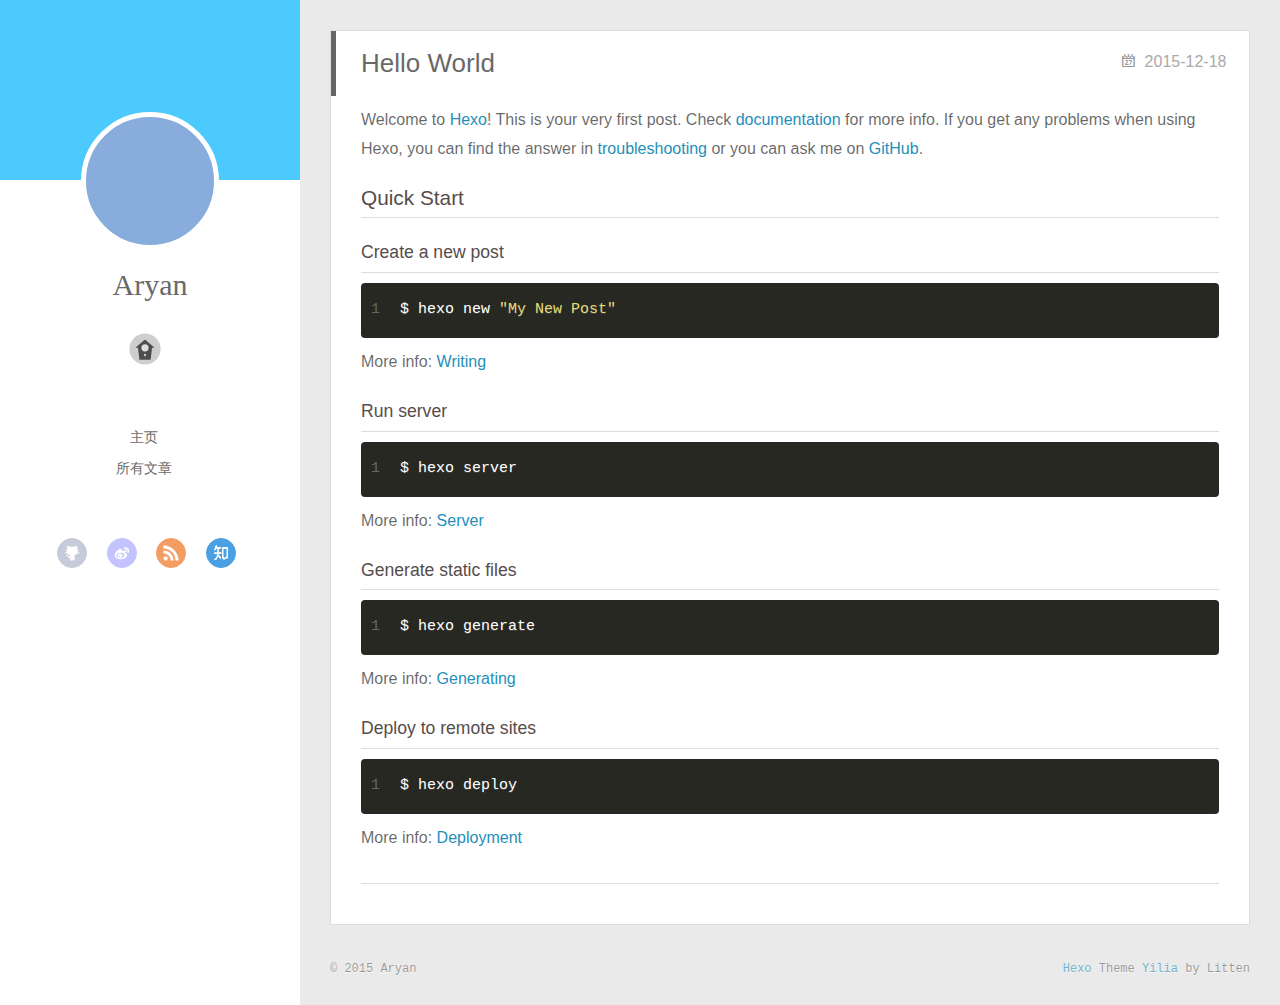
<file: index.html>
<!DOCTYPE html>
<html>
<head>
  <meta charset="utf-8">
  
  <meta http-equiv="X-UA-Compatible" content="IE=edge" >
  <title>Aryan的博客</title>
  <meta name="viewport" content="width=device-width, initial-scale=1, maximum-scale=1">
  <meta name="description" content="执着于让人生变得更加美好">
<meta property="og:type" content="website">
<meta property="og:title" content="Aryan的博客">
<meta property="og:url" content="http://imaryan.github.io/index.html">
<meta property="og:site_name" content="Aryan的博客">
<meta property="og:description" content="执着于让人生变得更加美好">
<meta name="twitter:card" content="summary">
<meta name="twitter:title" content="Aryan的博客">
<meta name="twitter:description" content="执着于让人生变得更加美好">
  
    <link rel="alternative" href="/atom.xml" title="Aryan的博客" type="application/atom+xml">
  
  
    <link rel="icon" href="/favicon.png">
  
  <link rel="stylesheet" href="/css/style.css" type="text/css">
</head>

<body>
  <div id="container">
    <div class="left-col">
    <div class="overlay"></div>
<div class="intrude-less">
	<header id="header" class="inner">
		<a href="/" class="profilepic">
			
			<img lazy-src="/uploads/avater.jpg" class="js-avatar">
			
		</a>

		<hgroup>
		  <h1 class="header-author"><a href="/">Aryan</a></h1>
		</hgroup>

		

		
			<div class="switch-btn">
				<div class="icon">
					<div class="icon-ctn">
						<div class="icon-wrap icon-house" data-idx="0">
							<div class="birdhouse"></div>
							<div class="birdhouse_holes"></div>
						</div>
						<div class="icon-wrap icon-ribbon hide" data-idx="1">
							<div class="ribbon"></div>
						</div>
						
						<div class="icon-wrap icon-link hide" data-idx="2">
							<div class="loopback_l"></div>
							<div class="loopback_r"></div>
						</div>
						
						
						<div class="icon-wrap icon-me hide" data-idx="3">
							<div class="user"></div>
							<div class="shoulder"></div>
						</div>
						
					</div>
					
				</div>
				<div class="tips-box hide">
					<div class="tips-arrow"></div>
					<ul class="tips-inner">
						<li>菜单</li>
						<li>标签</li>
						
						<li>友情链接</li>
						
						
						<li>关于我</li>
						
					</ul>
				</div>
			</div>
		

		<div class="switch-area">
			<div class="switch-wrap">
				<section class="switch-part switch-part1">
					<nav class="header-menu">
						<ul>
						
							<li><a href="/">主页</a></li>
				        
							<li><a href="/archives">所有文章</a></li>
				        
						</ul>
					</nav>
					<nav class="header-nav">
						<div class="social">
							
								<a class="github" target="_blank" href="/#" title="github">github</a>
					        
								<a class="weibo" target="_blank" href="/#" title="weibo">weibo</a>
					        
								<a class="rss" target="_blank" href="/#" title="rss">rss</a>
					        
								<a class="zhihu" target="_blank" href="/#" title="zhihu">zhihu</a>
					        
						</div>
					</nav>
				</section>
				
				
				<section class="switch-part switch-part2">
					<div class="widget tagcloud" id="js-tagcloud">
						
					</div>
				</section>
				
				
				
				<section class="switch-part switch-part3">
					<div id="js-friends">
					
			          <a target="_blank" class="main-nav-link switch-friends-link" href="http://localhost:4000/">奥巴马的博客</a>
			        
			          <a target="_blank" class="main-nav-link switch-friends-link" href="http://localhost:4000/">卡卡的美丽传说</a>
			        
			          <a target="_blank" class="main-nav-link switch-friends-link" href="http://localhost:4000/">本泽马的博客</a>
			        
			          <a target="_blank" class="main-nav-link switch-friends-link" href="http://localhost:4000/">吉格斯的博客</a>
			        
			          <a target="_blank" class="main-nav-link switch-friends-link" href="http://localhost:4000/">习大大大不同</a>
			        
			          <a target="_blank" class="main-nav-link switch-friends-link" href="http://localhost:4000/">托蒂的博客</a>
			        
			        </div>
				</section>
				

				
				
				<section class="switch-part switch-part4">
				
					<div id="js-aboutme">我是谁，我从哪里来，我到哪里去？我就是我，是颜色不一样的吃货…</div>
				</section>
				
			</div>
		</div>
	</header>				
</div>

    </div>
    <div class="mid-col">
      <nav id="mobile-nav">
  	<div class="overlay">
  		<div class="slider-trigger"></div>
  		<h1 class="header-author js-mobile-header hide">Aryan</h1>
  	</div>
	<div class="intrude-less">
		<header id="header" class="inner">
			<div class="profilepic">
			
				<img lazy-src="/uploads/avater.jpg" class="js-avatar">
			
			</div>
			<hgroup>
			  <h1 class="header-author">Aryan</h1>
			</hgroup>
			
			<nav class="header-menu">
				<ul>
				
					<li><a href="/">主页</a></li>
		        
					<li><a href="/archives">所有文章</a></li>
		        
		        <div class="clearfix"></div>
				</ul>
			</nav>
			<nav class="header-nav">
				<div class="social">
					
						<a class="github" target="_blank" href="/#" title="github">github</a>
			        
						<a class="weibo" target="_blank" href="/#" title="weibo">weibo</a>
			        
						<a class="rss" target="_blank" href="/#" title="rss">rss</a>
			        
						<a class="zhihu" target="_blank" href="/#" title="zhihu">zhihu</a>
			        
				</div>
			</nav>
		</header>				
	</div>
</nav>

      <div class="body-wrap">
  
    <article id="post-hello-world" class="article article-type-post" itemscope itemprop="blogPost">
  
    <div class="article-meta">
      <a href="/2015/12/18/hello-world/" class="article-date">
  	<time datetime="2015-12-18T13:42:48.903Z" itemprop="datePublished">2015-12-18</time>
</a>
    </div>
  
  <div class="article-inner">
    
      <input type="hidden" class="isFancy" />
    
    
      <header class="article-header">
        
  
    <h1 itemprop="name">
      <a class="article-title" href="/2015/12/18/hello-world/">Hello World</a>
    </h1>
  

      </header>
      
    
    <div class="article-entry" itemprop="articleBody">
      
        <p>Welcome to <a href="http://hexo.io/" target="_blank" rel="external">Hexo</a>! This is your very first post. Check <a href="http://hexo.io/docs/" target="_blank" rel="external">documentation</a> for more info. If you get any problems when using Hexo, you can find the answer in <a href="http://hexo.io/docs/troubleshooting.html" target="_blank" rel="external">troubleshooting</a> or you can ask me on <a href="https://github.com/hexojs/hexo/issues" target="_blank" rel="external">GitHub</a>.</p>
<h2 id="Quick_Start"><a href="#Quick_Start" class="headerlink" title="Quick Start"></a>Quick Start</h2><h3 id="Create_a_new_post"><a href="#Create_a_new_post" class="headerlink" title="Create a new post"></a>Create a new post</h3><figure class="highlight bash"><table><tr><td class="gutter"><pre><span class="line">1</span><br></pre></td><td class="code"><pre><span class="line">$ hexo new <span class="string">"My New Post"</span></span><br></pre></td></tr></table></figure>
<p>More info: <a href="http://hexo.io/docs/writing.html" target="_blank" rel="external">Writing</a></p>
<h3 id="Run_server"><a href="#Run_server" class="headerlink" title="Run server"></a>Run server</h3><figure class="highlight bash"><table><tr><td class="gutter"><pre><span class="line">1</span><br></pre></td><td class="code"><pre><span class="line">$ hexo server</span><br></pre></td></tr></table></figure>
<p>More info: <a href="http://hexo.io/docs/server.html" target="_blank" rel="external">Server</a></p>
<h3 id="Generate_static_files"><a href="#Generate_static_files" class="headerlink" title="Generate static files"></a>Generate static files</h3><figure class="highlight bash"><table><tr><td class="gutter"><pre><span class="line">1</span><br></pre></td><td class="code"><pre><span class="line">$ hexo generate</span><br></pre></td></tr></table></figure>
<p>More info: <a href="http://hexo.io/docs/generating.html" target="_blank" rel="external">Generating</a></p>
<h3 id="Deploy_to_remote_sites"><a href="#Deploy_to_remote_sites" class="headerlink" title="Deploy to remote sites"></a>Deploy to remote sites</h3><figure class="highlight bash"><table><tr><td class="gutter"><pre><span class="line">1</span><br></pre></td><td class="code"><pre><span class="line">$ hexo deploy</span><br></pre></td></tr></table></figure>
<p>More info: <a href="http://hexo.io/docs/deployment.html" target="_blank" rel="external">Deployment</a></p>

      
    </div>
    
    <div class="article-info article-info-index">
      
      
      

      
      <div class="clearfix"></div>
    </div>
    
  </div>
  
</article>









  
  
</div>
      <footer id="footer">
  <div class="outer">
    <div id="footer-info">
    	<div class="footer-left">
    		&copy; 2015 Aryan
    	</div>
      	<div class="footer-right">
      		<a href="http://hexo.io/" target="_blank">Hexo</a>  Theme <a href="https://github.com/litten/hexo-theme-yilia" target="_blank">Yilia</a> by Litten
      	</div>
    </div>
  </div>
</footer>
    </div>
    
  <link rel="stylesheet" href="/fancybox/jquery.fancybox.css" type="text/css">


<script>
	var yiliaConfig = {
		fancybox: true,
		mathjax: true,
		animate: true,
		isHome: true,
		isPost: false,
		isArchive: false,
		isTag: false,
		isCategory: false,
		open_in_new: false
	}
</script>
<script src="http://7.url.cn/edu/jslib/comb/require-2.1.6,jquery-1.9.1.min.js" type="text/javascript"></script>
<script src="/js/main.js" type="text/javascript"></script>






<script type="text/x-mathjax-config">
MathJax.Hub.Config({
    tex2jax: {
        inlineMath: [ ['$','$'], ["\\(","\\)"]  ],
        processEscapes: true,
        skipTags: ['script', 'noscript', 'style', 'textarea', 'pre', 'code']
    }
});

MathJax.Hub.Queue(function() {
    var all = MathJax.Hub.getAllJax(), i;
    for(i=0; i < all.length; i += 1) {
        all[i].SourceElement().parentNode.className += ' has-jax';                 
    }       
});
</script>

<script type="text/javascript" src="http://cdn.mathjax.org/mathjax/latest/MathJax.js?config=TeX-AMS-MML_HTMLorMML">
</script>


  </div>
</body>
</html>
</file>
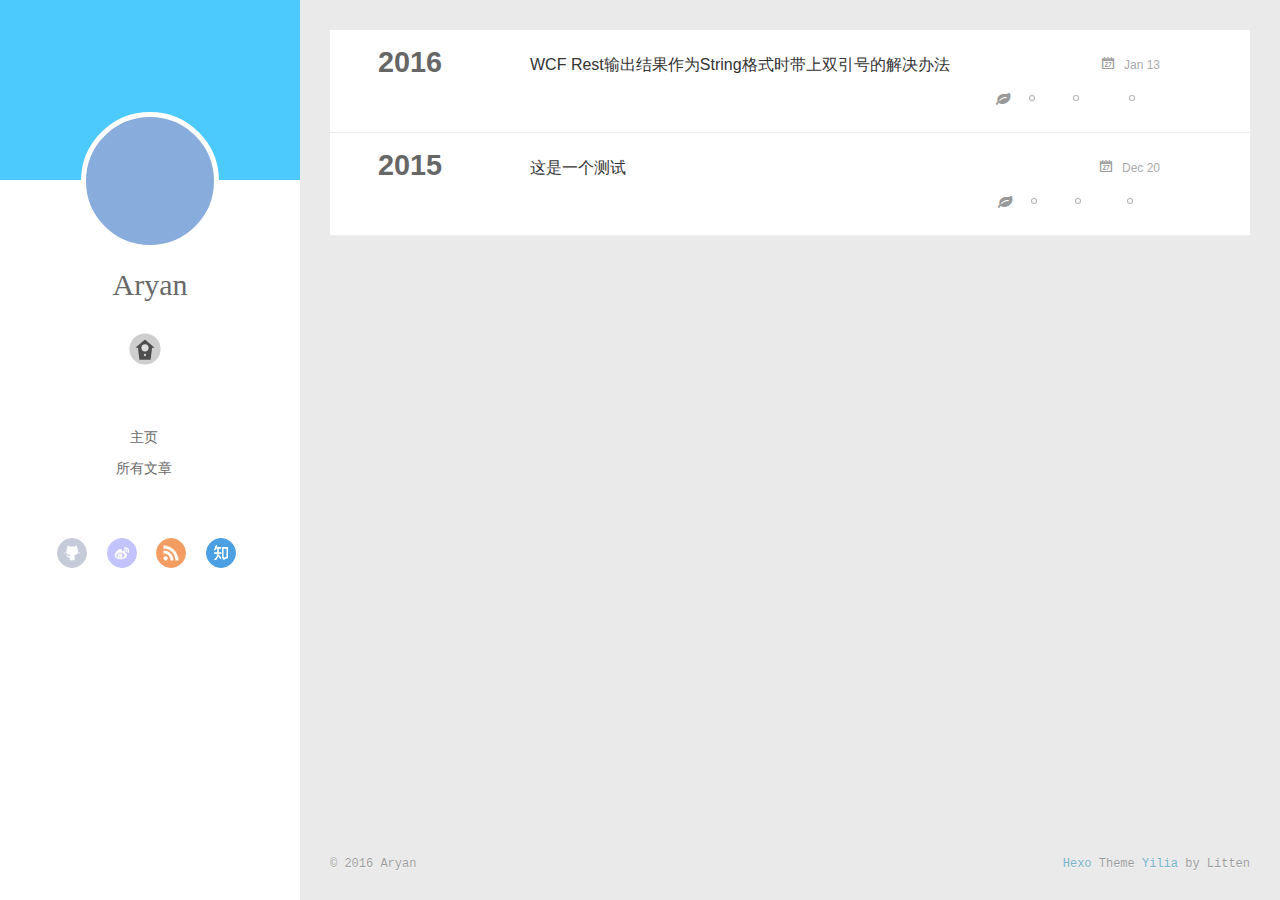
<file: archives/index.html>
<!DOCTYPE html>
<html>
<head>
  <meta charset="utf-8">
  
  <meta http-equiv="X-UA-Compatible" content="IE=edge" >
  <title>Archives | Aryan的博客</title>
  <meta name="viewport" content="width=device-width, initial-scale=1, maximum-scale=1">
  <meta name="description" content="执着于让人生变得更加美好">
<meta property="og:type" content="website">
<meta property="og:title" content="Aryan的博客">
<meta property="og:url" content="http://imaryan.github.io/archives/index.html">
<meta property="og:site_name" content="Aryan的博客">
<meta property="og:description" content="执着于让人生变得更加美好">
<meta name="twitter:card" content="summary">
<meta name="twitter:title" content="Aryan的博客">
<meta name="twitter:description" content="执着于让人生变得更加美好">
  
    <link rel="alternative" href="/atom.xml" title="Aryan的博客" type="application/atom+xml">
  
  
    <link rel="icon" href="/favicon.png">
  
  <link rel="stylesheet" href="/css/style.css" type="text/css">
</head>

<body>
  <div id="container">
    <div class="left-col">
    <div class="overlay"></div>
<div class="intrude-less">
	<header id="header" class="inner">
		<a href="/" class="profilepic">
			
			<img lazy-src="/uploads/avater.jpg" class="js-avatar">
			
		</a>

		<hgroup>
		  <h1 class="header-author"><a href="/">Aryan</a></h1>
		</hgroup>

		

		
			<div class="switch-btn">
				<div class="icon">
					<div class="icon-ctn">
						<div class="icon-wrap icon-house" data-idx="0">
							<div class="birdhouse"></div>
							<div class="birdhouse_holes"></div>
						</div>
						<div class="icon-wrap icon-ribbon hide" data-idx="1">
							<div class="ribbon"></div>
						</div>
						
						<div class="icon-wrap icon-link hide" data-idx="2">
							<div class="loopback_l"></div>
							<div class="loopback_r"></div>
						</div>
						
						
						<div class="icon-wrap icon-me hide" data-idx="3">
							<div class="user"></div>
							<div class="shoulder"></div>
						</div>
						
					</div>
					
				</div>
				<div class="tips-box hide">
					<div class="tips-arrow"></div>
					<ul class="tips-inner">
						<li>菜单</li>
						<li>标签</li>
						
						<li>友情链接</li>
						
						
						<li>关于我</li>
						
					</ul>
				</div>
			</div>
		

		<div class="switch-area">
			<div class="switch-wrap">
				<section class="switch-part switch-part1">
					<nav class="header-menu">
						<ul>
						
							<li><a href="/">主页</a></li>
				        
							<li><a href="/archives">所有文章</a></li>
				        
						</ul>
					</nav>
					<nav class="header-nav">
						<div class="social">
							
								<a class="github" target="_blank" href="/#" title="github">github</a>
					        
								<a class="weibo" target="_blank" href="/#" title="weibo">weibo</a>
					        
								<a class="rss" target="_blank" href="/#" title="rss">rss</a>
					        
								<a class="zhihu" target="_blank" href="/#" title="zhihu">zhihu</a>
					        
						</div>
					</nav>
				</section>
				
				
				<section class="switch-part switch-part2">
					<div class="widget tagcloud" id="js-tagcloud">
						<a href="/tags/C/" style="font-size: 10px;">C#</a> <a href="/tags/Json/" style="font-size: 10px;">Json</a> <a href="/tags/WCF/" style="font-size: 10px;">WCF</a> <a href="/tags/js/" style="font-size: 10px;">js</a> <a href="/tags/心得/" style="font-size: 10px;">心得</a> <a href="/tags/编程/" style="font-size: 10px;">编程</a>
					</div>
				</section>
				
				
				
				<section class="switch-part switch-part3">
					<div id="js-friends">
					
			          <a target="_blank" class="main-nav-link switch-friends-link" href="http://localhost:4000/">奥巴马的博客</a>
			        
			          <a target="_blank" class="main-nav-link switch-friends-link" href="http://localhost:4000/">卡卡的美丽传说</a>
			        
			          <a target="_blank" class="main-nav-link switch-friends-link" href="http://localhost:4000/">本泽马的博客</a>
			        
			          <a target="_blank" class="main-nav-link switch-friends-link" href="http://localhost:4000/">吉格斯的博客</a>
			        
			          <a target="_blank" class="main-nav-link switch-friends-link" href="http://localhost:4000/">习大大大不同</a>
			        
			          <a target="_blank" class="main-nav-link switch-friends-link" href="http://localhost:4000/">托蒂的博客</a>
			        
			        </div>
				</section>
				

				
				
				<section class="switch-part switch-part4">
				
					<div id="js-aboutme">我是谁，我从哪里来，我到哪里去？我就是我，是颜色不一样的吃货…</div>
				</section>
				
			</div>
		</div>
	</header>				
</div>

    </div>
    <div class="mid-col">
      <nav id="mobile-nav">
  	<div class="overlay">
  		<div class="slider-trigger"></div>
  		<h1 class="header-author js-mobile-header hide">Aryan</h1>
  	</div>
	<div class="intrude-less">
		<header id="header" class="inner">
			<div class="profilepic">
			
				<img lazy-src="/uploads/avater.jpg" class="js-avatar">
			
			</div>
			<hgroup>
			  <h1 class="header-author">Aryan</h1>
			</hgroup>
			
			<nav class="header-menu">
				<ul>
				
					<li><a href="/">主页</a></li>
		        
					<li><a href="/archives">所有文章</a></li>
		        
		        <div class="clearfix"></div>
				</ul>
			</nav>
			<nav class="header-nav">
				<div class="social">
					
						<a class="github" target="_blank" href="/#" title="github">github</a>
			        
						<a class="weibo" target="_blank" href="/#" title="weibo">weibo</a>
			        
						<a class="rss" target="_blank" href="/#" title="rss">rss</a>
			        
						<a class="zhihu" target="_blank" href="/#" title="zhihu">zhihu</a>
			        
				</div>
			</nav>
		</header>				
	</div>
</nav>

      <div class="body-wrap">
  
  
    
    
      
      
      <section class="archives-wrap">
        <div class="archive-year-wrap">
          <a href="/archives/2016" class="archive-year">2016</a>
        </div>
        <div class="archives">
    
    <article class="archive-article archive-type-post">
  <div class="archive-article-inner">
    <header class="archive-article-header">
      	<div class="article-meta">
	      	<a href="/2016/01/13/2016-01-13/" class="archive-article-date">
  	<time datetime="2016-01-13T12:10:13.000Z" itemprop="datePublished">Jan 13</time>
</a>
        </div>
    	 
  
    <h1 itemprop="name">
      <a class="archive-article-title" href="/2016/01/13/2016-01-13/">WCF Rest输出结果作为String格式时带上双引号的解决办法</a>
    </h1>
  

        <div class="article-info info-on-right">
          
	<div class="article-tag tagcloud">
		<ul class="article-tag-list"><li class="article-tag-list-item"><a class="article-tag-list-link" href="/tags/C/">C#</a></li><li class="article-tag-list-item"><a class="article-tag-list-link" href="/tags/Json/">Json</a></li><li class="article-tag-list-item"><a class="article-tag-list-link" href="/tags/WCF/">WCF</a></li></ul>
	</div>

          

        </div>
        <div class="clearfix"></div>
    </header>
  </div>
</article>
  
    
    
      
        </div></section>
      
      
      <section class="archives-wrap">
        <div class="archive-year-wrap">
          <a href="/archives/2015" class="archive-year">2015</a>
        </div>
        <div class="archives">
    
    <article class="archive-article archive-type-post">
  <div class="archive-article-inner">
    <header class="archive-article-header">
      	<div class="article-meta">
	      	<a href="/2015/12/20/hello-world/" class="archive-article-date">
  	<time datetime="2015-12-20T07:30:16.000Z" itemprop="datePublished">Dec 20</time>
</a>
        </div>
    	 
  
    <h1 itemprop="name">
      <a class="archive-article-title" href="/2015/12/20/hello-world/">这是一个测试</a>
    </h1>
  

        <div class="article-info info-on-right">
          
	<div class="article-tag tagcloud">
		<ul class="article-tag-list"><li class="article-tag-list-item"><a class="article-tag-list-link" href="/tags/js/">js</a></li><li class="article-tag-list-item"><a class="article-tag-list-link" href="/tags/心得/">心得</a></li><li class="article-tag-list-item"><a class="article-tag-list-link" href="/tags/编程/">编程</a></li></ul>
	</div>

          

        </div>
        <div class="clearfix"></div>
    </header>
  </div>
</article>
  
  
    </div></section>
  

    

</div>
      <footer id="footer">
  <div class="outer">
    <div id="footer-info">
    	<div class="footer-left">
    		&copy; 2016 Aryan
    	</div>
      	<div class="footer-right">
      		<a href="http://hexo.io/" target="_blank">Hexo</a>  Theme <a href="https://github.com/litten/hexo-theme-yilia" target="_blank">Yilia</a> by Litten
      	</div>
    </div>
  </div>
</footer>
    </div>
    
  <link rel="stylesheet" href="/fancybox/jquery.fancybox.css" type="text/css">


<script>
	var yiliaConfig = {
		fancybox: true,
		mathjax: true,
		animate: true,
		isHome: false,
		isPost: false,
		isArchive: true,
		isTag: false,
		isCategory: false,
		open_in_new: false
	}
</script>
<script src="http://7.url.cn/edu/jslib/comb/require-2.1.6,jquery-1.9.1.min.js" type="text/javascript"></script>
<script src="/js/main.js" type="text/javascript"></script>






<script type="text/x-mathjax-config">
MathJax.Hub.Config({
    tex2jax: {
        inlineMath: [ ['$','$'], ["\\(","\\)"]  ],
        processEscapes: true,
        skipTags: ['script', 'noscript', 'style', 'textarea', 'pre', 'code']
    }
});

MathJax.Hub.Queue(function() {
    var all = MathJax.Hub.getAllJax(), i;
    for(i=0; i < all.length; i += 1) {
        all[i].SourceElement().parentNode.className += ' has-jax';                 
    }       
});
</script>

<script type="text/javascript" src="http://cdn.mathjax.org/mathjax/latest/MathJax.js?config=TeX-AMS-MML_HTMLorMML">
</script>


  </div>
</body>
</html>
</file>
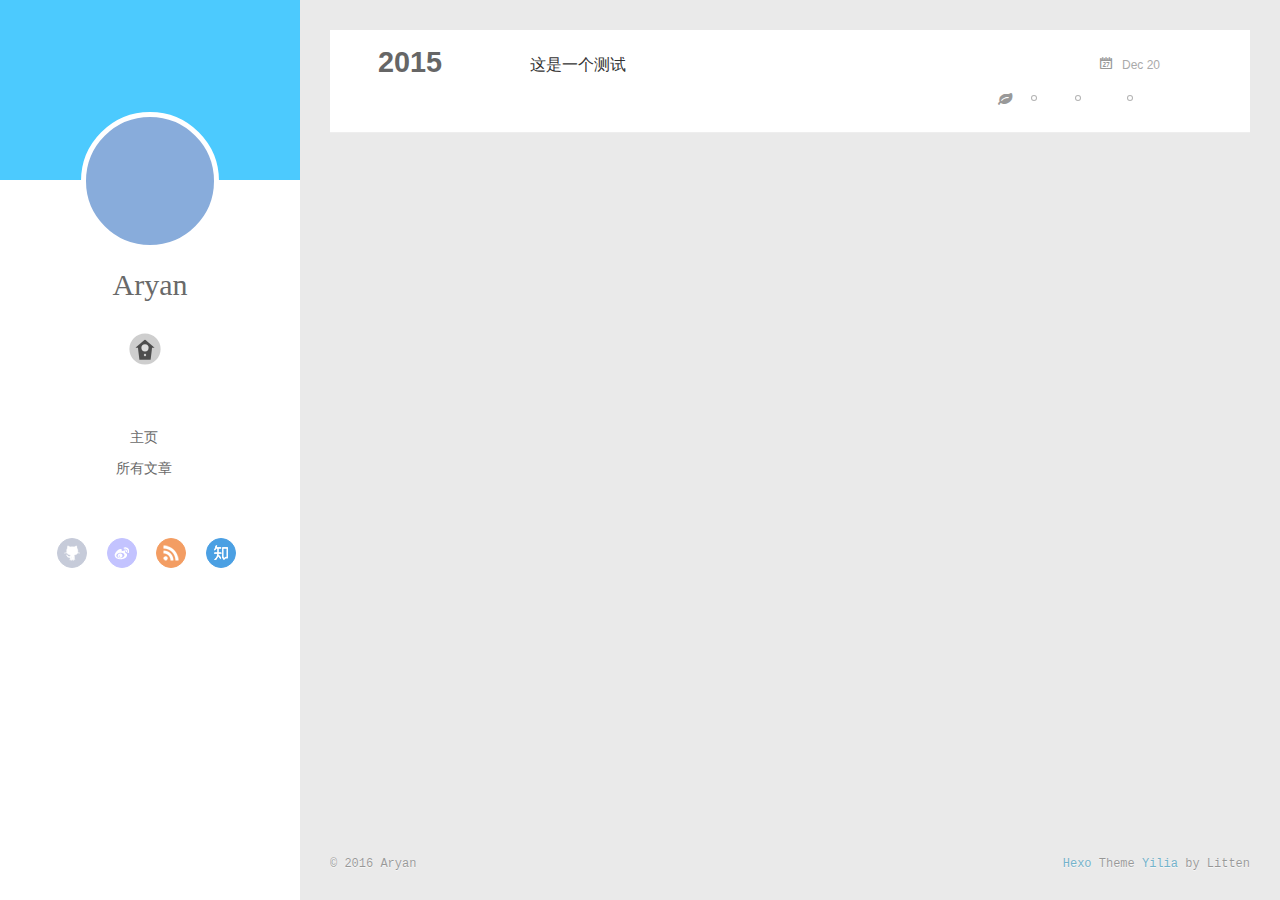
<file: archives/2015/index.html>
<!DOCTYPE html>
<html>
<head>
  <meta charset="utf-8">
  
  <meta http-equiv="X-UA-Compatible" content="IE=edge" >
  <title>Archives: 2015 | Aryan的博客</title>
  <meta name="viewport" content="width=device-width, initial-scale=1, maximum-scale=1">
  <meta name="description" content="执着于让人生变得更加美好">
<meta property="og:type" content="website">
<meta property="og:title" content="Aryan的博客">
<meta property="og:url" content="http://imaryan.github.io/archives/2015/index.html">
<meta property="og:site_name" content="Aryan的博客">
<meta property="og:description" content="执着于让人生变得更加美好">
<meta name="twitter:card" content="summary">
<meta name="twitter:title" content="Aryan的博客">
<meta name="twitter:description" content="执着于让人生变得更加美好">
  
    <link rel="alternative" href="/atom.xml" title="Aryan的博客" type="application/atom+xml">
  
  
    <link rel="icon" href="/favicon.png">
  
  <link rel="stylesheet" href="/css/style.css" type="text/css">
</head>

<body>
  <div id="container">
    <div class="left-col">
    <div class="overlay"></div>
<div class="intrude-less">
	<header id="header" class="inner">
		<a href="/" class="profilepic">
			
			<img lazy-src="/uploads/avater.jpg" class="js-avatar">
			
		</a>

		<hgroup>
		  <h1 class="header-author"><a href="/">Aryan</a></h1>
		</hgroup>

		

		
			<div class="switch-btn">
				<div class="icon">
					<div class="icon-ctn">
						<div class="icon-wrap icon-house" data-idx="0">
							<div class="birdhouse"></div>
							<div class="birdhouse_holes"></div>
						</div>
						<div class="icon-wrap icon-ribbon hide" data-idx="1">
							<div class="ribbon"></div>
						</div>
						
						<div class="icon-wrap icon-link hide" data-idx="2">
							<div class="loopback_l"></div>
							<div class="loopback_r"></div>
						</div>
						
						
						<div class="icon-wrap icon-me hide" data-idx="3">
							<div class="user"></div>
							<div class="shoulder"></div>
						</div>
						
					</div>
					
				</div>
				<div class="tips-box hide">
					<div class="tips-arrow"></div>
					<ul class="tips-inner">
						<li>菜单</li>
						<li>标签</li>
						
						<li>友情链接</li>
						
						
						<li>关于我</li>
						
					</ul>
				</div>
			</div>
		

		<div class="switch-area">
			<div class="switch-wrap">
				<section class="switch-part switch-part1">
					<nav class="header-menu">
						<ul>
						
							<li><a href="/">主页</a></li>
				        
							<li><a href="/archives">所有文章</a></li>
				        
						</ul>
					</nav>
					<nav class="header-nav">
						<div class="social">
							
								<a class="github" target="_blank" href="/#" title="github">github</a>
					        
								<a class="weibo" target="_blank" href="/#" title="weibo">weibo</a>
					        
								<a class="rss" target="_blank" href="/#" title="rss">rss</a>
					        
								<a class="zhihu" target="_blank" href="/#" title="zhihu">zhihu</a>
					        
						</div>
					</nav>
				</section>
				
				
				<section class="switch-part switch-part2">
					<div class="widget tagcloud" id="js-tagcloud">
						<a href="/tags/C/" style="font-size: 10px;">C#</a> <a href="/tags/Json/" style="font-size: 10px;">Json</a> <a href="/tags/WCF/" style="font-size: 10px;">WCF</a> <a href="/tags/js/" style="font-size: 10px;">js</a> <a href="/tags/心得/" style="font-size: 10px;">心得</a> <a href="/tags/编程/" style="font-size: 10px;">编程</a>
					</div>
				</section>
				
				
				
				<section class="switch-part switch-part3">
					<div id="js-friends">
					
			          <a target="_blank" class="main-nav-link switch-friends-link" href="http://localhost:4000/">奥巴马的博客</a>
			        
			          <a target="_blank" class="main-nav-link switch-friends-link" href="http://localhost:4000/">卡卡的美丽传说</a>
			        
			          <a target="_blank" class="main-nav-link switch-friends-link" href="http://localhost:4000/">本泽马的博客</a>
			        
			          <a target="_blank" class="main-nav-link switch-friends-link" href="http://localhost:4000/">吉格斯的博客</a>
			        
			          <a target="_blank" class="main-nav-link switch-friends-link" href="http://localhost:4000/">习大大大不同</a>
			        
			          <a target="_blank" class="main-nav-link switch-friends-link" href="http://localhost:4000/">托蒂的博客</a>
			        
			        </div>
				</section>
				

				
				
				<section class="switch-part switch-part4">
				
					<div id="js-aboutme">我是谁，我从哪里来，我到哪里去？我就是我，是颜色不一样的吃货…</div>
				</section>
				
			</div>
		</div>
	</header>				
</div>

    </div>
    <div class="mid-col">
      <nav id="mobile-nav">
  	<div class="overlay">
  		<div class="slider-trigger"></div>
  		<h1 class="header-author js-mobile-header hide">Aryan</h1>
  	</div>
	<div class="intrude-less">
		<header id="header" class="inner">
			<div class="profilepic">
			
				<img lazy-src="/uploads/avater.jpg" class="js-avatar">
			
			</div>
			<hgroup>
			  <h1 class="header-author">Aryan</h1>
			</hgroup>
			
			<nav class="header-menu">
				<ul>
				
					<li><a href="/">主页</a></li>
		        
					<li><a href="/archives">所有文章</a></li>
		        
		        <div class="clearfix"></div>
				</ul>
			</nav>
			<nav class="header-nav">
				<div class="social">
					
						<a class="github" target="_blank" href="/#" title="github">github</a>
			        
						<a class="weibo" target="_blank" href="/#" title="weibo">weibo</a>
			        
						<a class="rss" target="_blank" href="/#" title="rss">rss</a>
			        
						<a class="zhihu" target="_blank" href="/#" title="zhihu">zhihu</a>
			        
				</div>
			</nav>
		</header>				
	</div>
</nav>

      <div class="body-wrap">
  
  
    
    
      
      
      <section class="archives-wrap">
        <div class="archive-year-wrap">
          <a href="/archives/2015" class="archive-year">2015</a>
        </div>
        <div class="archives">
    
    <article class="archive-article archive-type-post">
  <div class="archive-article-inner">
    <header class="archive-article-header">
      	<div class="article-meta">
	      	<a href="/2015/12/20/hello-world/" class="archive-article-date">
  	<time datetime="2015-12-20T07:30:16.000Z" itemprop="datePublished">Dec 20</time>
</a>
        </div>
    	 
  
    <h1 itemprop="name">
      <a class="archive-article-title" href="/2015/12/20/hello-world/">这是一个测试</a>
    </h1>
  

        <div class="article-info info-on-right">
          
	<div class="article-tag tagcloud">
		<ul class="article-tag-list"><li class="article-tag-list-item"><a class="article-tag-list-link" href="/tags/js/">js</a></li><li class="article-tag-list-item"><a class="article-tag-list-link" href="/tags/心得/">心得</a></li><li class="article-tag-list-item"><a class="article-tag-list-link" href="/tags/编程/">编程</a></li></ul>
	</div>

          

        </div>
        <div class="clearfix"></div>
    </header>
  </div>
</article>
  
  
    </div></section>
  

    

</div>
      <footer id="footer">
  <div class="outer">
    <div id="footer-info">
    	<div class="footer-left">
    		&copy; 2016 Aryan
    	</div>
      	<div class="footer-right">
      		<a href="http://hexo.io/" target="_blank">Hexo</a>  Theme <a href="https://github.com/litten/hexo-theme-yilia" target="_blank">Yilia</a> by Litten
      	</div>
    </div>
  </div>
</footer>
    </div>
    
  <link rel="stylesheet" href="/fancybox/jquery.fancybox.css" type="text/css">


<script>
	var yiliaConfig = {
		fancybox: true,
		mathjax: true,
		animate: true,
		isHome: false,
		isPost: false,
		isArchive: true,
		isTag: false,
		isCategory: false,
		open_in_new: false
	}
</script>
<script src="http://7.url.cn/edu/jslib/comb/require-2.1.6,jquery-1.9.1.min.js" type="text/javascript"></script>
<script src="/js/main.js" type="text/javascript"></script>






<script type="text/x-mathjax-config">
MathJax.Hub.Config({
    tex2jax: {
        inlineMath: [ ['$','$'], ["\\(","\\)"]  ],
        processEscapes: true,
        skipTags: ['script', 'noscript', 'style', 'textarea', 'pre', 'code']
    }
});

MathJax.Hub.Queue(function() {
    var all = MathJax.Hub.getAllJax(), i;
    for(i=0; i < all.length; i += 1) {
        all[i].SourceElement().parentNode.className += ' has-jax';                 
    }       
});
</script>

<script type="text/javascript" src="http://cdn.mathjax.org/mathjax/latest/MathJax.js?config=TeX-AMS-MML_HTMLorMML">
</script>


  </div>
</body>
</html>
</file>
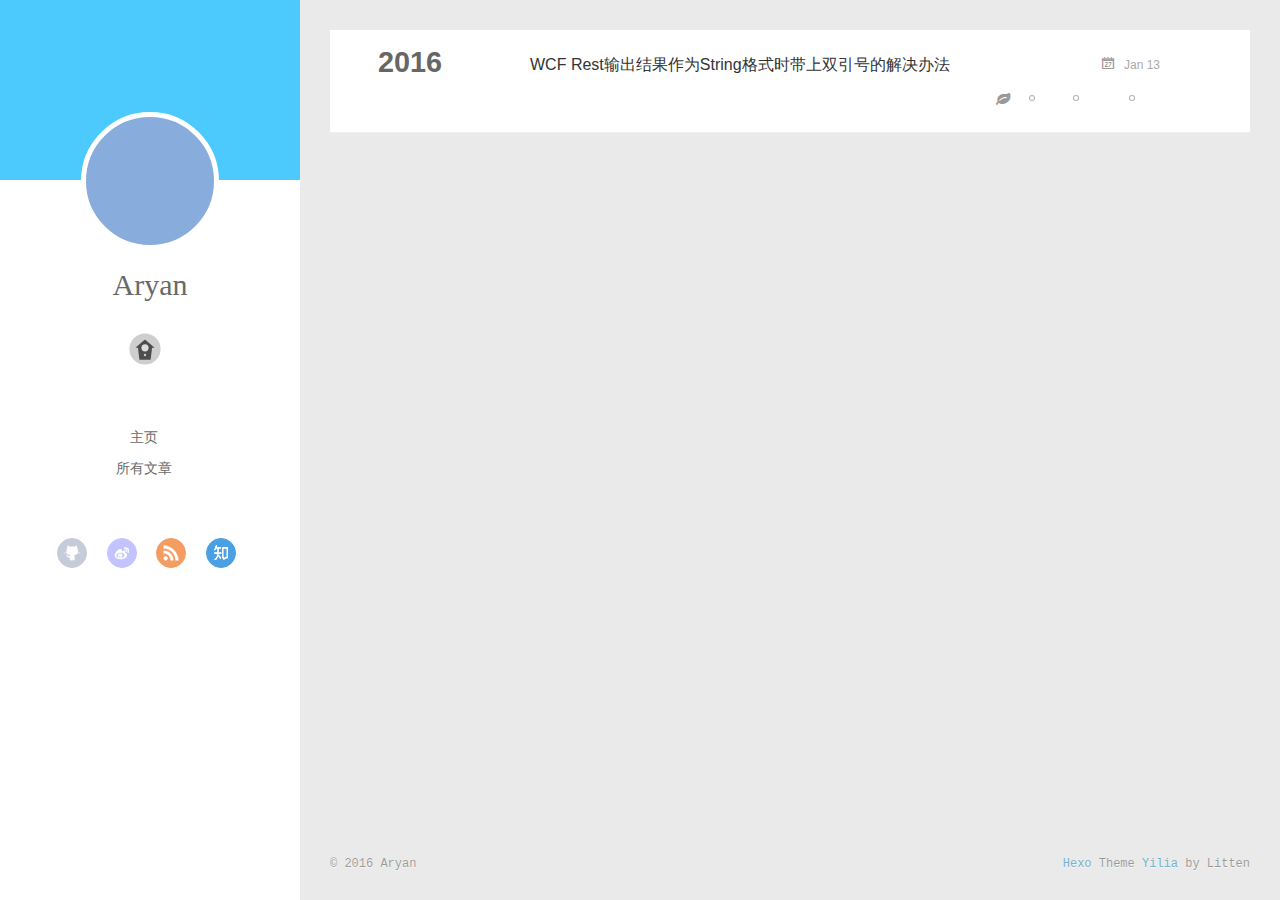
<file: archives/2016/index.html>
<!DOCTYPE html>
<html>
<head>
  <meta charset="utf-8">
  
  <meta http-equiv="X-UA-Compatible" content="IE=edge" >
  <title>Archives: 2016 | Aryan的博客</title>
  <meta name="viewport" content="width=device-width, initial-scale=1, maximum-scale=1">
  <meta name="description" content="执着于让人生变得更加美好">
<meta property="og:type" content="website">
<meta property="og:title" content="Aryan的博客">
<meta property="og:url" content="http://imaryan.github.io/archives/2016/index.html">
<meta property="og:site_name" content="Aryan的博客">
<meta property="og:description" content="执着于让人生变得更加美好">
<meta name="twitter:card" content="summary">
<meta name="twitter:title" content="Aryan的博客">
<meta name="twitter:description" content="执着于让人生变得更加美好">
  
    <link rel="alternative" href="/atom.xml" title="Aryan的博客" type="application/atom+xml">
  
  
    <link rel="icon" href="/favicon.png">
  
  <link rel="stylesheet" href="/css/style.css" type="text/css">
</head>

<body>
  <div id="container">
    <div class="left-col">
    <div class="overlay"></div>
<div class="intrude-less">
	<header id="header" class="inner">
		<a href="/" class="profilepic">
			
			<img lazy-src="/uploads/avater.jpg" class="js-avatar">
			
		</a>

		<hgroup>
		  <h1 class="header-author"><a href="/">Aryan</a></h1>
		</hgroup>

		

		
			<div class="switch-btn">
				<div class="icon">
					<div class="icon-ctn">
						<div class="icon-wrap icon-house" data-idx="0">
							<div class="birdhouse"></div>
							<div class="birdhouse_holes"></div>
						</div>
						<div class="icon-wrap icon-ribbon hide" data-idx="1">
							<div class="ribbon"></div>
						</div>
						
						<div class="icon-wrap icon-link hide" data-idx="2">
							<div class="loopback_l"></div>
							<div class="loopback_r"></div>
						</div>
						
						
						<div class="icon-wrap icon-me hide" data-idx="3">
							<div class="user"></div>
							<div class="shoulder"></div>
						</div>
						
					</div>
					
				</div>
				<div class="tips-box hide">
					<div class="tips-arrow"></div>
					<ul class="tips-inner">
						<li>菜单</li>
						<li>标签</li>
						
						<li>友情链接</li>
						
						
						<li>关于我</li>
						
					</ul>
				</div>
			</div>
		

		<div class="switch-area">
			<div class="switch-wrap">
				<section class="switch-part switch-part1">
					<nav class="header-menu">
						<ul>
						
							<li><a href="/">主页</a></li>
				        
							<li><a href="/archives">所有文章</a></li>
				        
						</ul>
					</nav>
					<nav class="header-nav">
						<div class="social">
							
								<a class="github" target="_blank" href="/#" title="github">github</a>
					        
								<a class="weibo" target="_blank" href="/#" title="weibo">weibo</a>
					        
								<a class="rss" target="_blank" href="/#" title="rss">rss</a>
					        
								<a class="zhihu" target="_blank" href="/#" title="zhihu">zhihu</a>
					        
						</div>
					</nav>
				</section>
				
				
				<section class="switch-part switch-part2">
					<div class="widget tagcloud" id="js-tagcloud">
						<a href="/tags/C/" style="font-size: 10px;">C#</a> <a href="/tags/Json/" style="font-size: 10px;">Json</a> <a href="/tags/WCF/" style="font-size: 10px;">WCF</a> <a href="/tags/js/" style="font-size: 10px;">js</a> <a href="/tags/心得/" style="font-size: 10px;">心得</a> <a href="/tags/编程/" style="font-size: 10px;">编程</a>
					</div>
				</section>
				
				
				
				<section class="switch-part switch-part3">
					<div id="js-friends">
					
			          <a target="_blank" class="main-nav-link switch-friends-link" href="http://localhost:4000/">奥巴马的博客</a>
			        
			          <a target="_blank" class="main-nav-link switch-friends-link" href="http://localhost:4000/">卡卡的美丽传说</a>
			        
			          <a target="_blank" class="main-nav-link switch-friends-link" href="http://localhost:4000/">本泽马的博客</a>
			        
			          <a target="_blank" class="main-nav-link switch-friends-link" href="http://localhost:4000/">吉格斯的博客</a>
			        
			          <a target="_blank" class="main-nav-link switch-friends-link" href="http://localhost:4000/">习大大大不同</a>
			        
			          <a target="_blank" class="main-nav-link switch-friends-link" href="http://localhost:4000/">托蒂的博客</a>
			        
			        </div>
				</section>
				

				
				
				<section class="switch-part switch-part4">
				
					<div id="js-aboutme">我是谁，我从哪里来，我到哪里去？我就是我，是颜色不一样的吃货…</div>
				</section>
				
			</div>
		</div>
	</header>				
</div>

    </div>
    <div class="mid-col">
      <nav id="mobile-nav">
  	<div class="overlay">
  		<div class="slider-trigger"></div>
  		<h1 class="header-author js-mobile-header hide">Aryan</h1>
  	</div>
	<div class="intrude-less">
		<header id="header" class="inner">
			<div class="profilepic">
			
				<img lazy-src="/uploads/avater.jpg" class="js-avatar">
			
			</div>
			<hgroup>
			  <h1 class="header-author">Aryan</h1>
			</hgroup>
			
			<nav class="header-menu">
				<ul>
				
					<li><a href="/">主页</a></li>
		        
					<li><a href="/archives">所有文章</a></li>
		        
		        <div class="clearfix"></div>
				</ul>
			</nav>
			<nav class="header-nav">
				<div class="social">
					
						<a class="github" target="_blank" href="/#" title="github">github</a>
			        
						<a class="weibo" target="_blank" href="/#" title="weibo">weibo</a>
			        
						<a class="rss" target="_blank" href="/#" title="rss">rss</a>
			        
						<a class="zhihu" target="_blank" href="/#" title="zhihu">zhihu</a>
			        
				</div>
			</nav>
		</header>				
	</div>
</nav>

      <div class="body-wrap">
  
  
    
    
      
      
      <section class="archives-wrap">
        <div class="archive-year-wrap">
          <a href="/archives/2016" class="archive-year">2016</a>
        </div>
        <div class="archives">
    
    <article class="archive-article archive-type-post">
  <div class="archive-article-inner">
    <header class="archive-article-header">
      	<div class="article-meta">
	      	<a href="/2016/01/13/2016-01-13/" class="archive-article-date">
  	<time datetime="2016-01-13T12:10:13.000Z" itemprop="datePublished">Jan 13</time>
</a>
        </div>
    	 
  
    <h1 itemprop="name">
      <a class="archive-article-title" href="/2016/01/13/2016-01-13/">WCF Rest输出结果作为String格式时带上双引号的解决办法</a>
    </h1>
  

        <div class="article-info info-on-right">
          
	<div class="article-tag tagcloud">
		<ul class="article-tag-list"><li class="article-tag-list-item"><a class="article-tag-list-link" href="/tags/C/">C#</a></li><li class="article-tag-list-item"><a class="article-tag-list-link" href="/tags/Json/">Json</a></li><li class="article-tag-list-item"><a class="article-tag-list-link" href="/tags/WCF/">WCF</a></li></ul>
	</div>

          

        </div>
        <div class="clearfix"></div>
    </header>
  </div>
</article>
  
  
    </div></section>
  

    

</div>
      <footer id="footer">
  <div class="outer">
    <div id="footer-info">
    	<div class="footer-left">
    		&copy; 2016 Aryan
    	</div>
      	<div class="footer-right">
      		<a href="http://hexo.io/" target="_blank">Hexo</a>  Theme <a href="https://github.com/litten/hexo-theme-yilia" target="_blank">Yilia</a> by Litten
      	</div>
    </div>
  </div>
</footer>
    </div>
    
  <link rel="stylesheet" href="/fancybox/jquery.fancybox.css" type="text/css">


<script>
	var yiliaConfig = {
		fancybox: true,
		mathjax: true,
		animate: true,
		isHome: false,
		isPost: false,
		isArchive: true,
		isTag: false,
		isCategory: false,
		open_in_new: false
	}
</script>
<script src="http://7.url.cn/edu/jslib/comb/require-2.1.6,jquery-1.9.1.min.js" type="text/javascript"></script>
<script src="/js/main.js" type="text/javascript"></script>






<script type="text/x-mathjax-config">
MathJax.Hub.Config({
    tex2jax: {
        inlineMath: [ ['$','$'], ["\\(","\\)"]  ],
        processEscapes: true,
        skipTags: ['script', 'noscript', 'style', 'textarea', 'pre', 'code']
    }
});

MathJax.Hub.Queue(function() {
    var all = MathJax.Hub.getAllJax(), i;
    for(i=0; i < all.length; i += 1) {
        all[i].SourceElement().parentNode.className += ' has-jax';                 
    }       
});
</script>

<script type="text/javascript" src="http://cdn.mathjax.org/mathjax/latest/MathJax.js?config=TeX-AMS-MML_HTMLorMML">
</script>


  </div>
</body>
</html>
</file>
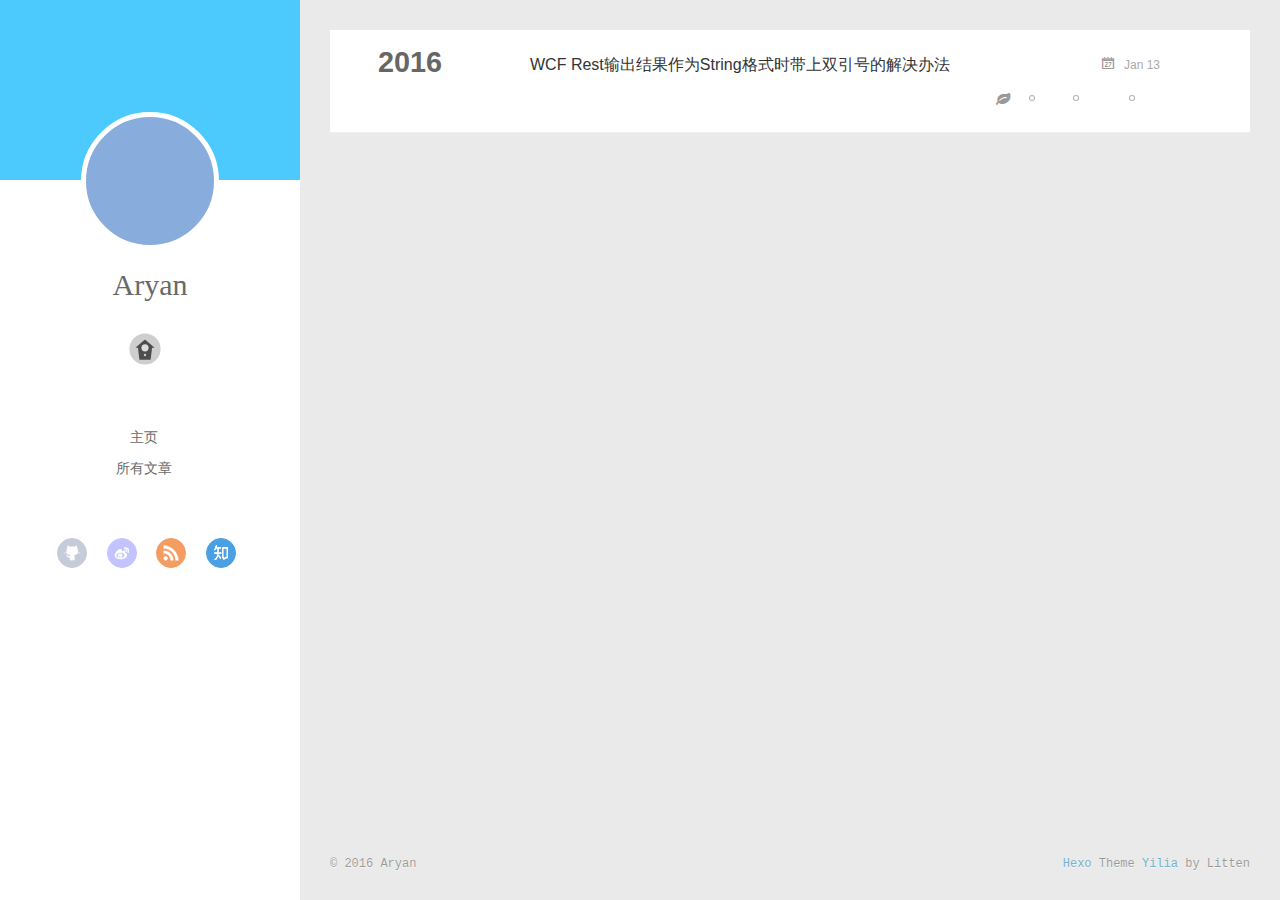
<file: tags/C/index.html>
<!DOCTYPE html>
<html>
<head>
  <meta charset="utf-8">
  
  <meta http-equiv="X-UA-Compatible" content="IE=edge" >
  <title>Tag: C# | Aryan的博客</title>
  <meta name="viewport" content="width=device-width, initial-scale=1, maximum-scale=1">
  <meta name="description" content="执着于让人生变得更加美好">
<meta property="og:type" content="website">
<meta property="og:title" content="Aryan的博客">
<meta property="og:url" content="http://imaryan.github.io/tags/C/index.html">
<meta property="og:site_name" content="Aryan的博客">
<meta property="og:description" content="执着于让人生变得更加美好">
<meta name="twitter:card" content="summary">
<meta name="twitter:title" content="Aryan的博客">
<meta name="twitter:description" content="执着于让人生变得更加美好">
  
    <link rel="alternative" href="/atom.xml" title="Aryan的博客" type="application/atom+xml">
  
  
    <link rel="icon" href="/favicon.png">
  
  <link rel="stylesheet" href="/css/style.css" type="text/css">
</head>

<body>
  <div id="container">
    <div class="left-col">
    <div class="overlay"></div>
<div class="intrude-less">
	<header id="header" class="inner">
		<a href="/" class="profilepic">
			
			<img lazy-src="/uploads/avater.jpg" class="js-avatar">
			
		</a>

		<hgroup>
		  <h1 class="header-author"><a href="/">Aryan</a></h1>
		</hgroup>

		

		
			<div class="switch-btn">
				<div class="icon">
					<div class="icon-ctn">
						<div class="icon-wrap icon-house" data-idx="0">
							<div class="birdhouse"></div>
							<div class="birdhouse_holes"></div>
						</div>
						<div class="icon-wrap icon-ribbon hide" data-idx="1">
							<div class="ribbon"></div>
						</div>
						
						<div class="icon-wrap icon-link hide" data-idx="2">
							<div class="loopback_l"></div>
							<div class="loopback_r"></div>
						</div>
						
						
						<div class="icon-wrap icon-me hide" data-idx="3">
							<div class="user"></div>
							<div class="shoulder"></div>
						</div>
						
					</div>
					
				</div>
				<div class="tips-box hide">
					<div class="tips-arrow"></div>
					<ul class="tips-inner">
						<li>菜单</li>
						<li>标签</li>
						
						<li>友情链接</li>
						
						
						<li>关于我</li>
						
					</ul>
				</div>
			</div>
		

		<div class="switch-area">
			<div class="switch-wrap">
				<section class="switch-part switch-part1">
					<nav class="header-menu">
						<ul>
						
							<li><a href="/">主页</a></li>
				        
							<li><a href="/archives">所有文章</a></li>
				        
						</ul>
					</nav>
					<nav class="header-nav">
						<div class="social">
							
								<a class="github" target="_blank" href="/#" title="github">github</a>
					        
								<a class="weibo" target="_blank" href="/#" title="weibo">weibo</a>
					        
								<a class="rss" target="_blank" href="/#" title="rss">rss</a>
					        
								<a class="zhihu" target="_blank" href="/#" title="zhihu">zhihu</a>
					        
						</div>
					</nav>
				</section>
				
				
				<section class="switch-part switch-part2">
					<div class="widget tagcloud" id="js-tagcloud">
						<a href="/tags/C/" style="font-size: 10px;">C#</a> <a href="/tags/Json/" style="font-size: 10px;">Json</a> <a href="/tags/WCF/" style="font-size: 10px;">WCF</a> <a href="/tags/js/" style="font-size: 10px;">js</a> <a href="/tags/心得/" style="font-size: 10px;">心得</a> <a href="/tags/编程/" style="font-size: 10px;">编程</a>
					</div>
				</section>
				
				
				
				<section class="switch-part switch-part3">
					<div id="js-friends">
					
			          <a target="_blank" class="main-nav-link switch-friends-link" href="http://localhost:4000/">奥巴马的博客</a>
			        
			          <a target="_blank" class="main-nav-link switch-friends-link" href="http://localhost:4000/">卡卡的美丽传说</a>
			        
			          <a target="_blank" class="main-nav-link switch-friends-link" href="http://localhost:4000/">本泽马的博客</a>
			        
			          <a target="_blank" class="main-nav-link switch-friends-link" href="http://localhost:4000/">吉格斯的博客</a>
			        
			          <a target="_blank" class="main-nav-link switch-friends-link" href="http://localhost:4000/">习大大大不同</a>
			        
			          <a target="_blank" class="main-nav-link switch-friends-link" href="http://localhost:4000/">托蒂的博客</a>
			        
			        </div>
				</section>
				

				
				
				<section class="switch-part switch-part4">
				
					<div id="js-aboutme">我是谁，我从哪里来，我到哪里去？我就是我，是颜色不一样的吃货…</div>
				</section>
				
			</div>
		</div>
	</header>				
</div>

    </div>
    <div class="mid-col">
      <nav id="mobile-nav">
  	<div class="overlay">
  		<div class="slider-trigger"></div>
  		<h1 class="header-author js-mobile-header hide">Aryan</h1>
  	</div>
	<div class="intrude-less">
		<header id="header" class="inner">
			<div class="profilepic">
			
				<img lazy-src="/uploads/avater.jpg" class="js-avatar">
			
			</div>
			<hgroup>
			  <h1 class="header-author">Aryan</h1>
			</hgroup>
			
			<nav class="header-menu">
				<ul>
				
					<li><a href="/">主页</a></li>
		        
					<li><a href="/archives">所有文章</a></li>
		        
		        <div class="clearfix"></div>
				</ul>
			</nav>
			<nav class="header-nav">
				<div class="social">
					
						<a class="github" target="_blank" href="/#" title="github">github</a>
			        
						<a class="weibo" target="_blank" href="/#" title="weibo">weibo</a>
			        
						<a class="rss" target="_blank" href="/#" title="rss">rss</a>
			        
						<a class="zhihu" target="_blank" href="/#" title="zhihu">zhihu</a>
			        
				</div>
			</nav>
		</header>				
	</div>
</nav>

      <div class="body-wrap">
  
  
    
    
      
      
      <section class="archives-wrap">
        <div class="archive-year-wrap">
          <a href="/archives/2016" class="archive-year">2016</a>
        </div>
        <div class="archives">
    
    <article class="archive-article archive-type-post">
  <div class="archive-article-inner">
    <header class="archive-article-header">
      	<div class="article-meta">
	      	<a href="/2016/01/13/2016-01-13/" class="archive-article-date">
  	<time datetime="2016-01-13T12:10:13.000Z" itemprop="datePublished">Jan 13</time>
</a>
        </div>
    	 
  
    <h1 itemprop="name">
      <a class="archive-article-title" href="/2016/01/13/2016-01-13/">WCF Rest输出结果作为String格式时带上双引号的解决办法</a>
    </h1>
  

        <div class="article-info info-on-right">
          
	<div class="article-tag tagcloud">
		<ul class="article-tag-list"><li class="article-tag-list-item"><a class="article-tag-list-link" href="/tags/C/">C#</a></li><li class="article-tag-list-item"><a class="article-tag-list-link" href="/tags/Json/">Json</a></li><li class="article-tag-list-item"><a class="article-tag-list-link" href="/tags/WCF/">WCF</a></li></ul>
	</div>

          

        </div>
        <div class="clearfix"></div>
    </header>
  </div>
</article>
  
  
    </div></section>
  

    

</div>
      <footer id="footer">
  <div class="outer">
    <div id="footer-info">
    	<div class="footer-left">
    		&copy; 2016 Aryan
    	</div>
      	<div class="footer-right">
      		<a href="http://hexo.io/" target="_blank">Hexo</a>  Theme <a href="https://github.com/litten/hexo-theme-yilia" target="_blank">Yilia</a> by Litten
      	</div>
    </div>
  </div>
</footer>
    </div>
    
  <link rel="stylesheet" href="/fancybox/jquery.fancybox.css" type="text/css">


<script>
	var yiliaConfig = {
		fancybox: true,
		mathjax: true,
		animate: true,
		isHome: false,
		isPost: false,
		isArchive: false,
		isTag: true,
		isCategory: false,
		open_in_new: false
	}
</script>
<script src="http://7.url.cn/edu/jslib/comb/require-2.1.6,jquery-1.9.1.min.js" type="text/javascript"></script>
<script src="/js/main.js" type="text/javascript"></script>






<script type="text/x-mathjax-config">
MathJax.Hub.Config({
    tex2jax: {
        inlineMath: [ ['$','$'], ["\\(","\\)"]  ],
        processEscapes: true,
        skipTags: ['script', 'noscript', 'style', 'textarea', 'pre', 'code']
    }
});

MathJax.Hub.Queue(function() {
    var all = MathJax.Hub.getAllJax(), i;
    for(i=0; i < all.length; i += 1) {
        all[i].SourceElement().parentNode.className += ' has-jax';                 
    }       
});
</script>

<script type="text/javascript" src="http://cdn.mathjax.org/mathjax/latest/MathJax.js?config=TeX-AMS-MML_HTMLorMML">
</script>


  </div>
</body>
</html>
</file>
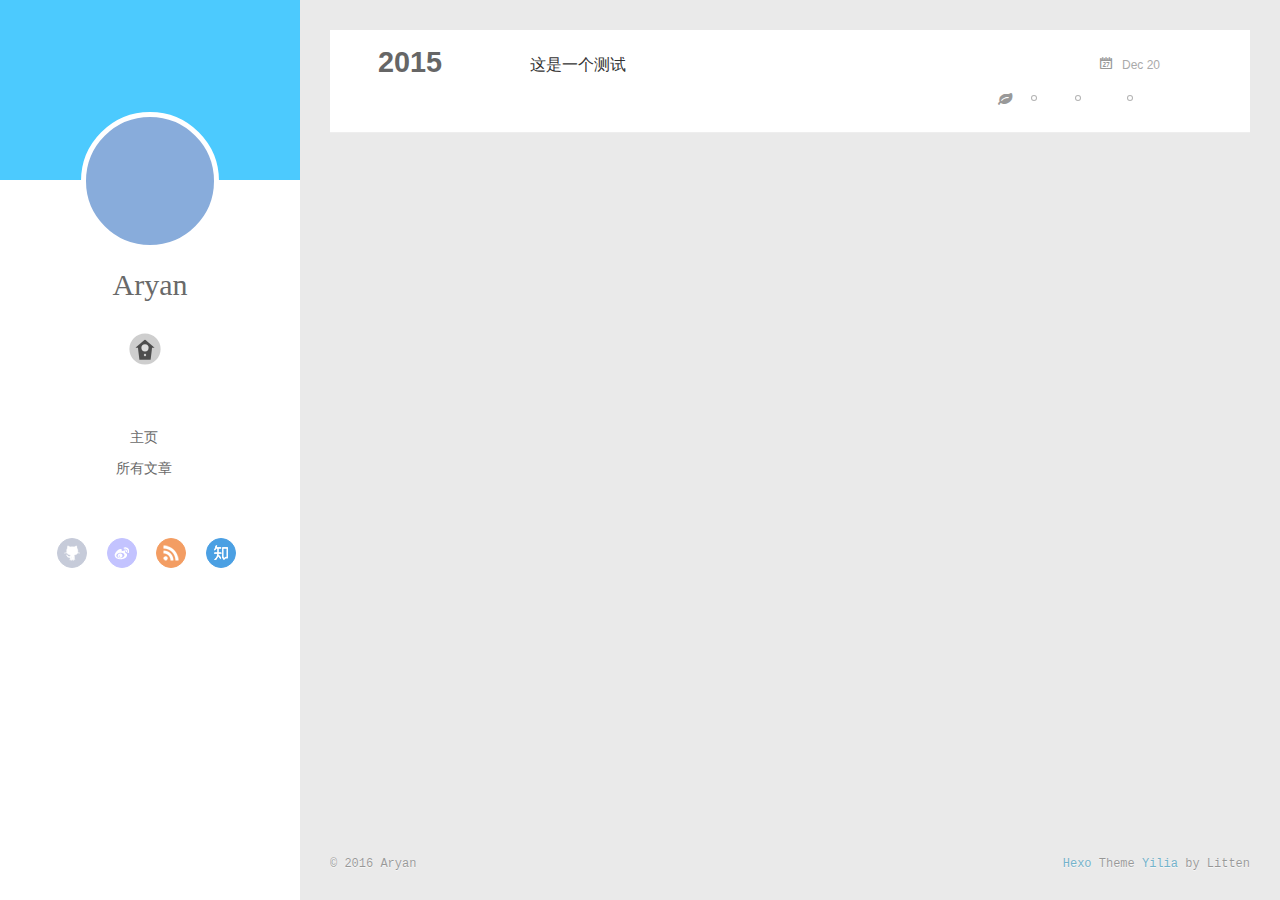
<file: tags/js/index.html>
<!DOCTYPE html>
<html>
<head>
  <meta charset="utf-8">
  
  <meta http-equiv="X-UA-Compatible" content="IE=edge" >
  <title>Tag: js | Aryan的博客</title>
  <meta name="viewport" content="width=device-width, initial-scale=1, maximum-scale=1">
  <meta name="description" content="执着于让人生变得更加美好">
<meta property="og:type" content="website">
<meta property="og:title" content="Aryan的博客">
<meta property="og:url" content="http://imaryan.github.io/tags/js/index.html">
<meta property="og:site_name" content="Aryan的博客">
<meta property="og:description" content="执着于让人生变得更加美好">
<meta name="twitter:card" content="summary">
<meta name="twitter:title" content="Aryan的博客">
<meta name="twitter:description" content="执着于让人生变得更加美好">
  
    <link rel="alternative" href="/atom.xml" title="Aryan的博客" type="application/atom+xml">
  
  
    <link rel="icon" href="/favicon.png">
  
  <link rel="stylesheet" href="/css/style.css" type="text/css">
</head>

<body>
  <div id="container">
    <div class="left-col">
    <div class="overlay"></div>
<div class="intrude-less">
	<header id="header" class="inner">
		<a href="/" class="profilepic">
			
			<img lazy-src="/uploads/avater.jpg" class="js-avatar">
			
		</a>

		<hgroup>
		  <h1 class="header-author"><a href="/">Aryan</a></h1>
		</hgroup>

		

		
			<div class="switch-btn">
				<div class="icon">
					<div class="icon-ctn">
						<div class="icon-wrap icon-house" data-idx="0">
							<div class="birdhouse"></div>
							<div class="birdhouse_holes"></div>
						</div>
						<div class="icon-wrap icon-ribbon hide" data-idx="1">
							<div class="ribbon"></div>
						</div>
						
						<div class="icon-wrap icon-link hide" data-idx="2">
							<div class="loopback_l"></div>
							<div class="loopback_r"></div>
						</div>
						
						
						<div class="icon-wrap icon-me hide" data-idx="3">
							<div class="user"></div>
							<div class="shoulder"></div>
						</div>
						
					</div>
					
				</div>
				<div class="tips-box hide">
					<div class="tips-arrow"></div>
					<ul class="tips-inner">
						<li>菜单</li>
						<li>标签</li>
						
						<li>友情链接</li>
						
						
						<li>关于我</li>
						
					</ul>
				</div>
			</div>
		

		<div class="switch-area">
			<div class="switch-wrap">
				<section class="switch-part switch-part1">
					<nav class="header-menu">
						<ul>
						
							<li><a href="/">主页</a></li>
				        
							<li><a href="/archives">所有文章</a></li>
				        
						</ul>
					</nav>
					<nav class="header-nav">
						<div class="social">
							
								<a class="github" target="_blank" href="/#" title="github">github</a>
					        
								<a class="weibo" target="_blank" href="/#" title="weibo">weibo</a>
					        
								<a class="rss" target="_blank" href="/#" title="rss">rss</a>
					        
								<a class="zhihu" target="_blank" href="/#" title="zhihu">zhihu</a>
					        
						</div>
					</nav>
				</section>
				
				
				<section class="switch-part switch-part2">
					<div class="widget tagcloud" id="js-tagcloud">
						<a href="/tags/C/" style="font-size: 10px;">C#</a> <a href="/tags/Json/" style="font-size: 10px;">Json</a> <a href="/tags/WCF/" style="font-size: 10px;">WCF</a> <a href="/tags/js/" style="font-size: 10px;">js</a> <a href="/tags/心得/" style="font-size: 10px;">心得</a> <a href="/tags/编程/" style="font-size: 10px;">编程</a>
					</div>
				</section>
				
				
				
				<section class="switch-part switch-part3">
					<div id="js-friends">
					
			          <a target="_blank" class="main-nav-link switch-friends-link" href="http://localhost:4000/">奥巴马的博客</a>
			        
			          <a target="_blank" class="main-nav-link switch-friends-link" href="http://localhost:4000/">卡卡的美丽传说</a>
			        
			          <a target="_blank" class="main-nav-link switch-friends-link" href="http://localhost:4000/">本泽马的博客</a>
			        
			          <a target="_blank" class="main-nav-link switch-friends-link" href="http://localhost:4000/">吉格斯的博客</a>
			        
			          <a target="_blank" class="main-nav-link switch-friends-link" href="http://localhost:4000/">习大大大不同</a>
			        
			          <a target="_blank" class="main-nav-link switch-friends-link" href="http://localhost:4000/">托蒂的博客</a>
			        
			        </div>
				</section>
				

				
				
				<section class="switch-part switch-part4">
				
					<div id="js-aboutme">我是谁，我从哪里来，我到哪里去？我就是我，是颜色不一样的吃货…</div>
				</section>
				
			</div>
		</div>
	</header>				
</div>

    </div>
    <div class="mid-col">
      <nav id="mobile-nav">
  	<div class="overlay">
  		<div class="slider-trigger"></div>
  		<h1 class="header-author js-mobile-header hide">Aryan</h1>
  	</div>
	<div class="intrude-less">
		<header id="header" class="inner">
			<div class="profilepic">
			
				<img lazy-src="/uploads/avater.jpg" class="js-avatar">
			
			</div>
			<hgroup>
			  <h1 class="header-author">Aryan</h1>
			</hgroup>
			
			<nav class="header-menu">
				<ul>
				
					<li><a href="/">主页</a></li>
		        
					<li><a href="/archives">所有文章</a></li>
		        
		        <div class="clearfix"></div>
				</ul>
			</nav>
			<nav class="header-nav">
				<div class="social">
					
						<a class="github" target="_blank" href="/#" title="github">github</a>
			        
						<a class="weibo" target="_blank" href="/#" title="weibo">weibo</a>
			        
						<a class="rss" target="_blank" href="/#" title="rss">rss</a>
			        
						<a class="zhihu" target="_blank" href="/#" title="zhihu">zhihu</a>
			        
				</div>
			</nav>
		</header>				
	</div>
</nav>

      <div class="body-wrap">
  
  
    
    
      
      
      <section class="archives-wrap">
        <div class="archive-year-wrap">
          <a href="/archives/2015" class="archive-year">2015</a>
        </div>
        <div class="archives">
    
    <article class="archive-article archive-type-post">
  <div class="archive-article-inner">
    <header class="archive-article-header">
      	<div class="article-meta">
	      	<a href="/2015/12/20/hello-world/" class="archive-article-date">
  	<time datetime="2015-12-20T07:30:16.000Z" itemprop="datePublished">Dec 20</time>
</a>
        </div>
    	 
  
    <h1 itemprop="name">
      <a class="archive-article-title" href="/2015/12/20/hello-world/">这是一个测试</a>
    </h1>
  

        <div class="article-info info-on-right">
          
	<div class="article-tag tagcloud">
		<ul class="article-tag-list"><li class="article-tag-list-item"><a class="article-tag-list-link" href="/tags/js/">js</a></li><li class="article-tag-list-item"><a class="article-tag-list-link" href="/tags/心得/">心得</a></li><li class="article-tag-list-item"><a class="article-tag-list-link" href="/tags/编程/">编程</a></li></ul>
	</div>

          

        </div>
        <div class="clearfix"></div>
    </header>
  </div>
</article>
  
  
    </div></section>
  

    

</div>
      <footer id="footer">
  <div class="outer">
    <div id="footer-info">
    	<div class="footer-left">
    		&copy; 2016 Aryan
    	</div>
      	<div class="footer-right">
      		<a href="http://hexo.io/" target="_blank">Hexo</a>  Theme <a href="https://github.com/litten/hexo-theme-yilia" target="_blank">Yilia</a> by Litten
      	</div>
    </div>
  </div>
</footer>
    </div>
    
  <link rel="stylesheet" href="/fancybox/jquery.fancybox.css" type="text/css">


<script>
	var yiliaConfig = {
		fancybox: true,
		mathjax: true,
		animate: true,
		isHome: false,
		isPost: false,
		isArchive: false,
		isTag: true,
		isCategory: false,
		open_in_new: false
	}
</script>
<script src="http://7.url.cn/edu/jslib/comb/require-2.1.6,jquery-1.9.1.min.js" type="text/javascript"></script>
<script src="/js/main.js" type="text/javascript"></script>






<script type="text/x-mathjax-config">
MathJax.Hub.Config({
    tex2jax: {
        inlineMath: [ ['$','$'], ["\\(","\\)"]  ],
        processEscapes: true,
        skipTags: ['script', 'noscript', 'style', 'textarea', 'pre', 'code']
    }
});

MathJax.Hub.Queue(function() {
    var all = MathJax.Hub.getAllJax(), i;
    for(i=0; i < all.length; i += 1) {
        all[i].SourceElement().parentNode.className += ' has-jax';                 
    }       
});
</script>

<script type="text/javascript" src="http://cdn.mathjax.org/mathjax/latest/MathJax.js?config=TeX-AMS-MML_HTMLorMML">
</script>


  </div>
</body>
</html>
</file>
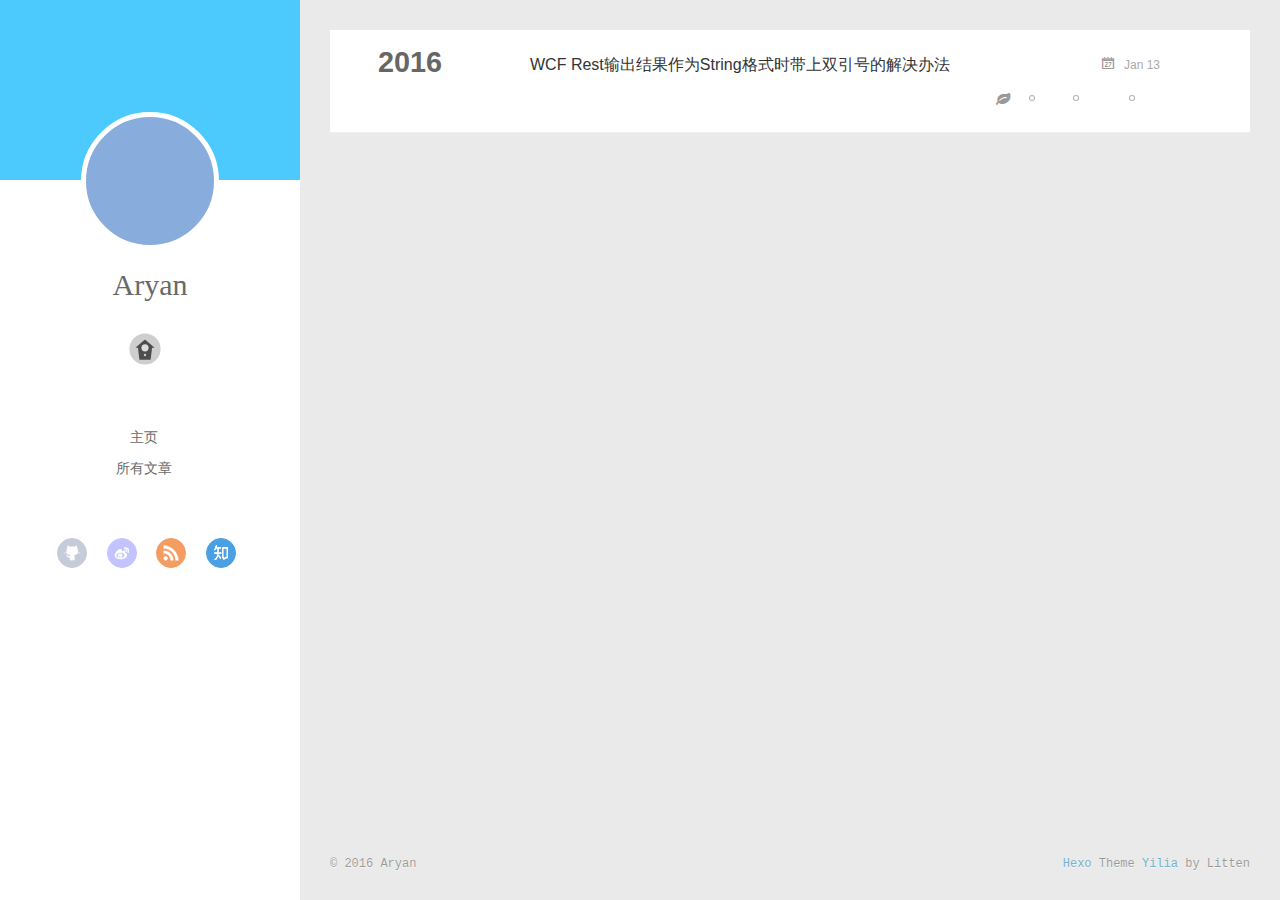
<file: tags/Json/index.html>
<!DOCTYPE html>
<html>
<head>
  <meta charset="utf-8">
  
  <meta http-equiv="X-UA-Compatible" content="IE=edge" >
  <title>Tag: Json | Aryan的博客</title>
  <meta name="viewport" content="width=device-width, initial-scale=1, maximum-scale=1">
  <meta name="description" content="执着于让人生变得更加美好">
<meta property="og:type" content="website">
<meta property="og:title" content="Aryan的博客">
<meta property="og:url" content="http://imaryan.github.io/tags/Json/index.html">
<meta property="og:site_name" content="Aryan的博客">
<meta property="og:description" content="执着于让人生变得更加美好">
<meta name="twitter:card" content="summary">
<meta name="twitter:title" content="Aryan的博客">
<meta name="twitter:description" content="执着于让人生变得更加美好">
  
    <link rel="alternative" href="/atom.xml" title="Aryan的博客" type="application/atom+xml">
  
  
    <link rel="icon" href="/favicon.png">
  
  <link rel="stylesheet" href="/css/style.css" type="text/css">
</head>

<body>
  <div id="container">
    <div class="left-col">
    <div class="overlay"></div>
<div class="intrude-less">
	<header id="header" class="inner">
		<a href="/" class="profilepic">
			
			<img lazy-src="/uploads/avater.jpg" class="js-avatar">
			
		</a>

		<hgroup>
		  <h1 class="header-author"><a href="/">Aryan</a></h1>
		</hgroup>

		

		
			<div class="switch-btn">
				<div class="icon">
					<div class="icon-ctn">
						<div class="icon-wrap icon-house" data-idx="0">
							<div class="birdhouse"></div>
							<div class="birdhouse_holes"></div>
						</div>
						<div class="icon-wrap icon-ribbon hide" data-idx="1">
							<div class="ribbon"></div>
						</div>
						
						<div class="icon-wrap icon-link hide" data-idx="2">
							<div class="loopback_l"></div>
							<div class="loopback_r"></div>
						</div>
						
						
						<div class="icon-wrap icon-me hide" data-idx="3">
							<div class="user"></div>
							<div class="shoulder"></div>
						</div>
						
					</div>
					
				</div>
				<div class="tips-box hide">
					<div class="tips-arrow"></div>
					<ul class="tips-inner">
						<li>菜单</li>
						<li>标签</li>
						
						<li>友情链接</li>
						
						
						<li>关于我</li>
						
					</ul>
				</div>
			</div>
		

		<div class="switch-area">
			<div class="switch-wrap">
				<section class="switch-part switch-part1">
					<nav class="header-menu">
						<ul>
						
							<li><a href="/">主页</a></li>
				        
							<li><a href="/archives">所有文章</a></li>
				        
						</ul>
					</nav>
					<nav class="header-nav">
						<div class="social">
							
								<a class="github" target="_blank" href="/#" title="github">github</a>
					        
								<a class="weibo" target="_blank" href="/#" title="weibo">weibo</a>
					        
								<a class="rss" target="_blank" href="/#" title="rss">rss</a>
					        
								<a class="zhihu" target="_blank" href="/#" title="zhihu">zhihu</a>
					        
						</div>
					</nav>
				</section>
				
				
				<section class="switch-part switch-part2">
					<div class="widget tagcloud" id="js-tagcloud">
						<a href="/tags/C/" style="font-size: 10px;">C#</a> <a href="/tags/Json/" style="font-size: 10px;">Json</a> <a href="/tags/WCF/" style="font-size: 10px;">WCF</a> <a href="/tags/js/" style="font-size: 10px;">js</a> <a href="/tags/心得/" style="font-size: 10px;">心得</a> <a href="/tags/编程/" style="font-size: 10px;">编程</a>
					</div>
				</section>
				
				
				
				<section class="switch-part switch-part3">
					<div id="js-friends">
					
			          <a target="_blank" class="main-nav-link switch-friends-link" href="http://localhost:4000/">奥巴马的博客</a>
			        
			          <a target="_blank" class="main-nav-link switch-friends-link" href="http://localhost:4000/">卡卡的美丽传说</a>
			        
			          <a target="_blank" class="main-nav-link switch-friends-link" href="http://localhost:4000/">本泽马的博客</a>
			        
			          <a target="_blank" class="main-nav-link switch-friends-link" href="http://localhost:4000/">吉格斯的博客</a>
			        
			          <a target="_blank" class="main-nav-link switch-friends-link" href="http://localhost:4000/">习大大大不同</a>
			        
			          <a target="_blank" class="main-nav-link switch-friends-link" href="http://localhost:4000/">托蒂的博客</a>
			        
			        </div>
				</section>
				

				
				
				<section class="switch-part switch-part4">
				
					<div id="js-aboutme">我是谁，我从哪里来，我到哪里去？我就是我，是颜色不一样的吃货…</div>
				</section>
				
			</div>
		</div>
	</header>				
</div>

    </div>
    <div class="mid-col">
      <nav id="mobile-nav">
  	<div class="overlay">
  		<div class="slider-trigger"></div>
  		<h1 class="header-author js-mobile-header hide">Aryan</h1>
  	</div>
	<div class="intrude-less">
		<header id="header" class="inner">
			<div class="profilepic">
			
				<img lazy-src="/uploads/avater.jpg" class="js-avatar">
			
			</div>
			<hgroup>
			  <h1 class="header-author">Aryan</h1>
			</hgroup>
			
			<nav class="header-menu">
				<ul>
				
					<li><a href="/">主页</a></li>
		        
					<li><a href="/archives">所有文章</a></li>
		        
		        <div class="clearfix"></div>
				</ul>
			</nav>
			<nav class="header-nav">
				<div class="social">
					
						<a class="github" target="_blank" href="/#" title="github">github</a>
			        
						<a class="weibo" target="_blank" href="/#" title="weibo">weibo</a>
			        
						<a class="rss" target="_blank" href="/#" title="rss">rss</a>
			        
						<a class="zhihu" target="_blank" href="/#" title="zhihu">zhihu</a>
			        
				</div>
			</nav>
		</header>				
	</div>
</nav>

      <div class="body-wrap">
  
  
    
    
      
      
      <section class="archives-wrap">
        <div class="archive-year-wrap">
          <a href="/archives/2016" class="archive-year">2016</a>
        </div>
        <div class="archives">
    
    <article class="archive-article archive-type-post">
  <div class="archive-article-inner">
    <header class="archive-article-header">
      	<div class="article-meta">
	      	<a href="/2016/01/13/2016-01-13/" class="archive-article-date">
  	<time datetime="2016-01-13T12:10:13.000Z" itemprop="datePublished">Jan 13</time>
</a>
        </div>
    	 
  
    <h1 itemprop="name">
      <a class="archive-article-title" href="/2016/01/13/2016-01-13/">WCF Rest输出结果作为String格式时带上双引号的解决办法</a>
    </h1>
  

        <div class="article-info info-on-right">
          
	<div class="article-tag tagcloud">
		<ul class="article-tag-list"><li class="article-tag-list-item"><a class="article-tag-list-link" href="/tags/C/">C#</a></li><li class="article-tag-list-item"><a class="article-tag-list-link" href="/tags/Json/">Json</a></li><li class="article-tag-list-item"><a class="article-tag-list-link" href="/tags/WCF/">WCF</a></li></ul>
	</div>

          

        </div>
        <div class="clearfix"></div>
    </header>
  </div>
</article>
  
  
    </div></section>
  

    

</div>
      <footer id="footer">
  <div class="outer">
    <div id="footer-info">
    	<div class="footer-left">
    		&copy; 2016 Aryan
    	</div>
      	<div class="footer-right">
      		<a href="http://hexo.io/" target="_blank">Hexo</a>  Theme <a href="https://github.com/litten/hexo-theme-yilia" target="_blank">Yilia</a> by Litten
      	</div>
    </div>
  </div>
</footer>
    </div>
    
  <link rel="stylesheet" href="/fancybox/jquery.fancybox.css" type="text/css">


<script>
	var yiliaConfig = {
		fancybox: true,
		mathjax: true,
		animate: true,
		isHome: false,
		isPost: false,
		isArchive: false,
		isTag: true,
		isCategory: false,
		open_in_new: false
	}
</script>
<script src="http://7.url.cn/edu/jslib/comb/require-2.1.6,jquery-1.9.1.min.js" type="text/javascript"></script>
<script src="/js/main.js" type="text/javascript"></script>






<script type="text/x-mathjax-config">
MathJax.Hub.Config({
    tex2jax: {
        inlineMath: [ ['$','$'], ["\\(","\\)"]  ],
        processEscapes: true,
        skipTags: ['script', 'noscript', 'style', 'textarea', 'pre', 'code']
    }
});

MathJax.Hub.Queue(function() {
    var all = MathJax.Hub.getAllJax(), i;
    for(i=0; i < all.length; i += 1) {
        all[i].SourceElement().parentNode.className += ' has-jax';                 
    }       
});
</script>

<script type="text/javascript" src="http://cdn.mathjax.org/mathjax/latest/MathJax.js?config=TeX-AMS-MML_HTMLorMML">
</script>


  </div>
</body>
</html>
</file>
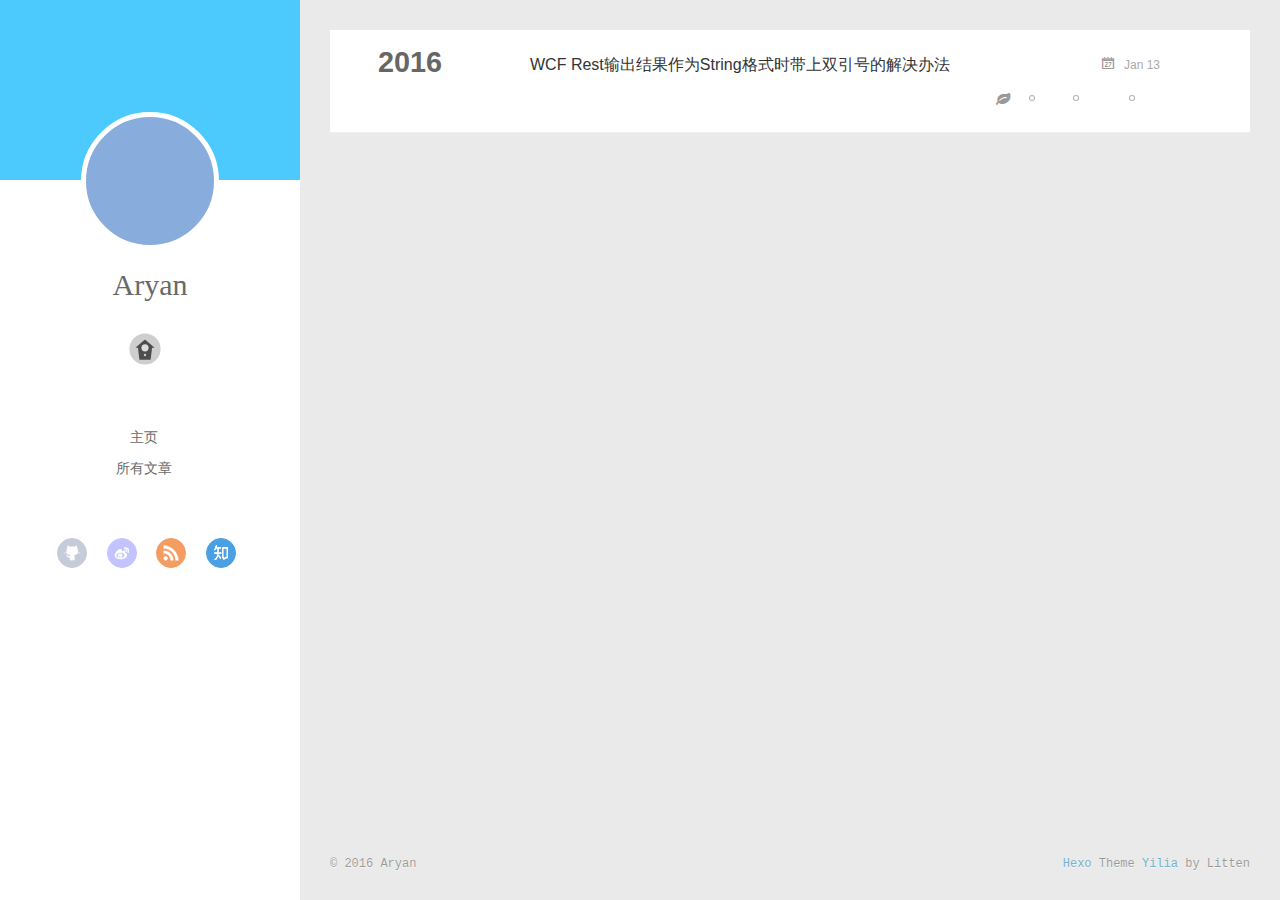
<file: tags/WCF/index.html>
<!DOCTYPE html>
<html>
<head>
  <meta charset="utf-8">
  
  <meta http-equiv="X-UA-Compatible" content="IE=edge" >
  <title>Tag: WCF | Aryan的博客</title>
  <meta name="viewport" content="width=device-width, initial-scale=1, maximum-scale=1">
  <meta name="description" content="执着于让人生变得更加美好">
<meta property="og:type" content="website">
<meta property="og:title" content="Aryan的博客">
<meta property="og:url" content="http://imaryan.github.io/tags/WCF/index.html">
<meta property="og:site_name" content="Aryan的博客">
<meta property="og:description" content="执着于让人生变得更加美好">
<meta name="twitter:card" content="summary">
<meta name="twitter:title" content="Aryan的博客">
<meta name="twitter:description" content="执着于让人生变得更加美好">
  
    <link rel="alternative" href="/atom.xml" title="Aryan的博客" type="application/atom+xml">
  
  
    <link rel="icon" href="/favicon.png">
  
  <link rel="stylesheet" href="/css/style.css" type="text/css">
</head>

<body>
  <div id="container">
    <div class="left-col">
    <div class="overlay"></div>
<div class="intrude-less">
	<header id="header" class="inner">
		<a href="/" class="profilepic">
			
			<img lazy-src="/uploads/avater.jpg" class="js-avatar">
			
		</a>

		<hgroup>
		  <h1 class="header-author"><a href="/">Aryan</a></h1>
		</hgroup>

		

		
			<div class="switch-btn">
				<div class="icon">
					<div class="icon-ctn">
						<div class="icon-wrap icon-house" data-idx="0">
							<div class="birdhouse"></div>
							<div class="birdhouse_holes"></div>
						</div>
						<div class="icon-wrap icon-ribbon hide" data-idx="1">
							<div class="ribbon"></div>
						</div>
						
						<div class="icon-wrap icon-link hide" data-idx="2">
							<div class="loopback_l"></div>
							<div class="loopback_r"></div>
						</div>
						
						
						<div class="icon-wrap icon-me hide" data-idx="3">
							<div class="user"></div>
							<div class="shoulder"></div>
						</div>
						
					</div>
					
				</div>
				<div class="tips-box hide">
					<div class="tips-arrow"></div>
					<ul class="tips-inner">
						<li>菜单</li>
						<li>标签</li>
						
						<li>友情链接</li>
						
						
						<li>关于我</li>
						
					</ul>
				</div>
			</div>
		

		<div class="switch-area">
			<div class="switch-wrap">
				<section class="switch-part switch-part1">
					<nav class="header-menu">
						<ul>
						
							<li><a href="/">主页</a></li>
				        
							<li><a href="/archives">所有文章</a></li>
				        
						</ul>
					</nav>
					<nav class="header-nav">
						<div class="social">
							
								<a class="github" target="_blank" href="/#" title="github">github</a>
					        
								<a class="weibo" target="_blank" href="/#" title="weibo">weibo</a>
					        
								<a class="rss" target="_blank" href="/#" title="rss">rss</a>
					        
								<a class="zhihu" target="_blank" href="/#" title="zhihu">zhihu</a>
					        
						</div>
					</nav>
				</section>
				
				
				<section class="switch-part switch-part2">
					<div class="widget tagcloud" id="js-tagcloud">
						<a href="/tags/C/" style="font-size: 10px;">C#</a> <a href="/tags/Json/" style="font-size: 10px;">Json</a> <a href="/tags/WCF/" style="font-size: 10px;">WCF</a> <a href="/tags/js/" style="font-size: 10px;">js</a> <a href="/tags/心得/" style="font-size: 10px;">心得</a> <a href="/tags/编程/" style="font-size: 10px;">编程</a>
					</div>
				</section>
				
				
				
				<section class="switch-part switch-part3">
					<div id="js-friends">
					
			          <a target="_blank" class="main-nav-link switch-friends-link" href="http://localhost:4000/">奥巴马的博客</a>
			        
			          <a target="_blank" class="main-nav-link switch-friends-link" href="http://localhost:4000/">卡卡的美丽传说</a>
			        
			          <a target="_blank" class="main-nav-link switch-friends-link" href="http://localhost:4000/">本泽马的博客</a>
			        
			          <a target="_blank" class="main-nav-link switch-friends-link" href="http://localhost:4000/">吉格斯的博客</a>
			        
			          <a target="_blank" class="main-nav-link switch-friends-link" href="http://localhost:4000/">习大大大不同</a>
			        
			          <a target="_blank" class="main-nav-link switch-friends-link" href="http://localhost:4000/">托蒂的博客</a>
			        
			        </div>
				</section>
				

				
				
				<section class="switch-part switch-part4">
				
					<div id="js-aboutme">我是谁，我从哪里来，我到哪里去？我就是我，是颜色不一样的吃货…</div>
				</section>
				
			</div>
		</div>
	</header>				
</div>

    </div>
    <div class="mid-col">
      <nav id="mobile-nav">
  	<div class="overlay">
  		<div class="slider-trigger"></div>
  		<h1 class="header-author js-mobile-header hide">Aryan</h1>
  	</div>
	<div class="intrude-less">
		<header id="header" class="inner">
			<div class="profilepic">
			
				<img lazy-src="/uploads/avater.jpg" class="js-avatar">
			
			</div>
			<hgroup>
			  <h1 class="header-author">Aryan</h1>
			</hgroup>
			
			<nav class="header-menu">
				<ul>
				
					<li><a href="/">主页</a></li>
		        
					<li><a href="/archives">所有文章</a></li>
		        
		        <div class="clearfix"></div>
				</ul>
			</nav>
			<nav class="header-nav">
				<div class="social">
					
						<a class="github" target="_blank" href="/#" title="github">github</a>
			        
						<a class="weibo" target="_blank" href="/#" title="weibo">weibo</a>
			        
						<a class="rss" target="_blank" href="/#" title="rss">rss</a>
			        
						<a class="zhihu" target="_blank" href="/#" title="zhihu">zhihu</a>
			        
				</div>
			</nav>
		</header>				
	</div>
</nav>

      <div class="body-wrap">
  
  
    
    
      
      
      <section class="archives-wrap">
        <div class="archive-year-wrap">
          <a href="/archives/2016" class="archive-year">2016</a>
        </div>
        <div class="archives">
    
    <article class="archive-article archive-type-post">
  <div class="archive-article-inner">
    <header class="archive-article-header">
      	<div class="article-meta">
	      	<a href="/2016/01/13/2016-01-13/" class="archive-article-date">
  	<time datetime="2016-01-13T12:10:13.000Z" itemprop="datePublished">Jan 13</time>
</a>
        </div>
    	 
  
    <h1 itemprop="name">
      <a class="archive-article-title" href="/2016/01/13/2016-01-13/">WCF Rest输出结果作为String格式时带上双引号的解决办法</a>
    </h1>
  

        <div class="article-info info-on-right">
          
	<div class="article-tag tagcloud">
		<ul class="article-tag-list"><li class="article-tag-list-item"><a class="article-tag-list-link" href="/tags/C/">C#</a></li><li class="article-tag-list-item"><a class="article-tag-list-link" href="/tags/Json/">Json</a></li><li class="article-tag-list-item"><a class="article-tag-list-link" href="/tags/WCF/">WCF</a></li></ul>
	</div>

          

        </div>
        <div class="clearfix"></div>
    </header>
  </div>
</article>
  
  
    </div></section>
  

    

</div>
      <footer id="footer">
  <div class="outer">
    <div id="footer-info">
    	<div class="footer-left">
    		&copy; 2016 Aryan
    	</div>
      	<div class="footer-right">
      		<a href="http://hexo.io/" target="_blank">Hexo</a>  Theme <a href="https://github.com/litten/hexo-theme-yilia" target="_blank">Yilia</a> by Litten
      	</div>
    </div>
  </div>
</footer>
    </div>
    
  <link rel="stylesheet" href="/fancybox/jquery.fancybox.css" type="text/css">


<script>
	var yiliaConfig = {
		fancybox: true,
		mathjax: true,
		animate: true,
		isHome: false,
		isPost: false,
		isArchive: false,
		isTag: true,
		isCategory: false,
		open_in_new: false
	}
</script>
<script src="http://7.url.cn/edu/jslib/comb/require-2.1.6,jquery-1.9.1.min.js" type="text/javascript"></script>
<script src="/js/main.js" type="text/javascript"></script>






<script type="text/x-mathjax-config">
MathJax.Hub.Config({
    tex2jax: {
        inlineMath: [ ['$','$'], ["\\(","\\)"]  ],
        processEscapes: true,
        skipTags: ['script', 'noscript', 'style', 'textarea', 'pre', 'code']
    }
});

MathJax.Hub.Queue(function() {
    var all = MathJax.Hub.getAllJax(), i;
    for(i=0; i < all.length; i += 1) {
        all[i].SourceElement().parentNode.className += ' has-jax';                 
    }       
});
</script>

<script type="text/javascript" src="http://cdn.mathjax.org/mathjax/latest/MathJax.js?config=TeX-AMS-MML_HTMLorMML">
</script>


  </div>
</body>
</html>
</file>
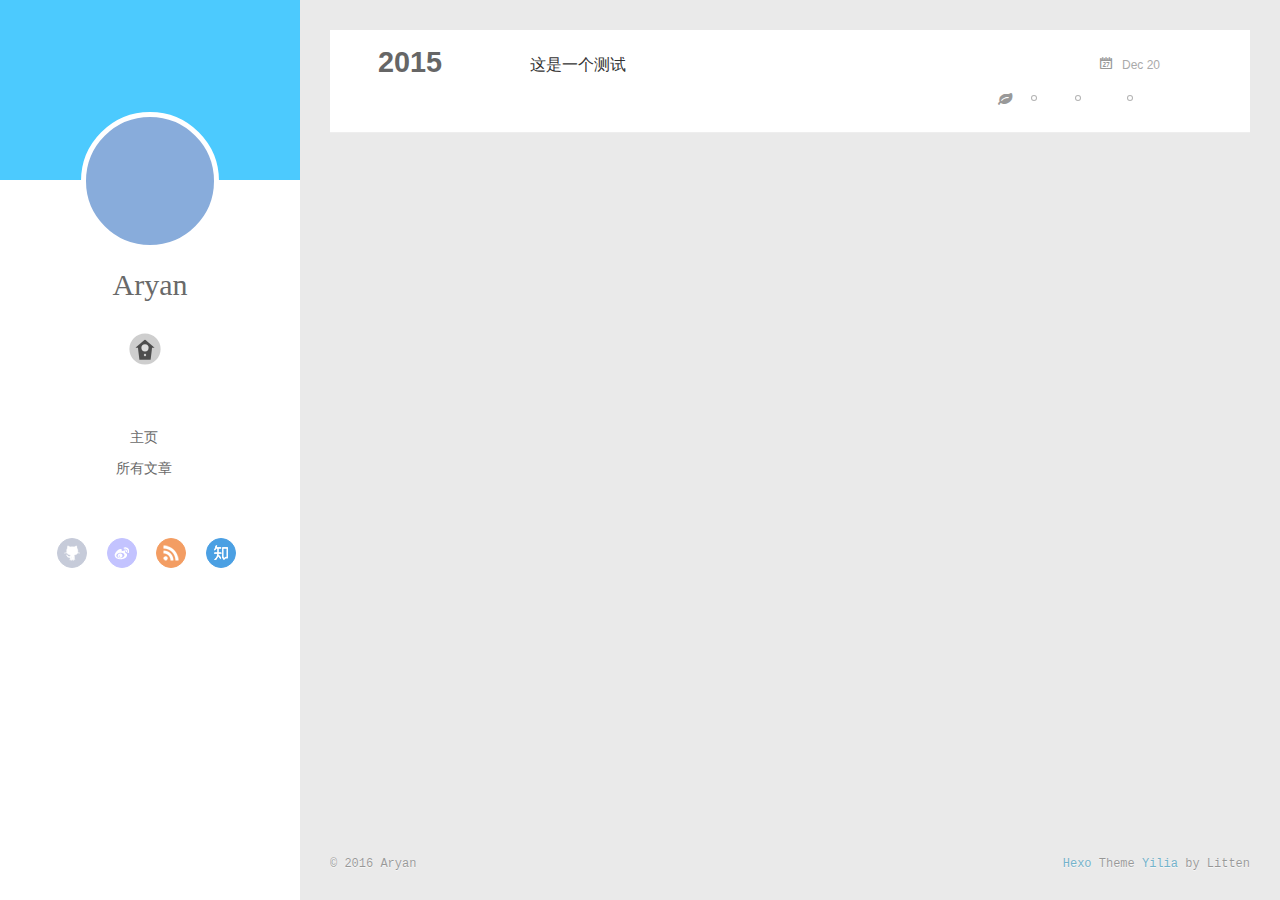
<file: tags/心得/index.html>
<!DOCTYPE html>
<html>
<head>
  <meta charset="utf-8">
  
  <meta http-equiv="X-UA-Compatible" content="IE=edge" >
  <title>Tag: 心得 | Aryan的博客</title>
  <meta name="viewport" content="width=device-width, initial-scale=1, maximum-scale=1">
  <meta name="description" content="执着于让人生变得更加美好">
<meta property="og:type" content="website">
<meta property="og:title" content="Aryan的博客">
<meta property="og:url" content="http://imaryan.github.io/tags/心得/index.html">
<meta property="og:site_name" content="Aryan的博客">
<meta property="og:description" content="执着于让人生变得更加美好">
<meta name="twitter:card" content="summary">
<meta name="twitter:title" content="Aryan的博客">
<meta name="twitter:description" content="执着于让人生变得更加美好">
  
    <link rel="alternative" href="/atom.xml" title="Aryan的博客" type="application/atom+xml">
  
  
    <link rel="icon" href="/favicon.png">
  
  <link rel="stylesheet" href="/css/style.css" type="text/css">
</head>

<body>
  <div id="container">
    <div class="left-col">
    <div class="overlay"></div>
<div class="intrude-less">
	<header id="header" class="inner">
		<a href="/" class="profilepic">
			
			<img lazy-src="/uploads/avater.jpg" class="js-avatar">
			
		</a>

		<hgroup>
		  <h1 class="header-author"><a href="/">Aryan</a></h1>
		</hgroup>

		

		
			<div class="switch-btn">
				<div class="icon">
					<div class="icon-ctn">
						<div class="icon-wrap icon-house" data-idx="0">
							<div class="birdhouse"></div>
							<div class="birdhouse_holes"></div>
						</div>
						<div class="icon-wrap icon-ribbon hide" data-idx="1">
							<div class="ribbon"></div>
						</div>
						
						<div class="icon-wrap icon-link hide" data-idx="2">
							<div class="loopback_l"></div>
							<div class="loopback_r"></div>
						</div>
						
						
						<div class="icon-wrap icon-me hide" data-idx="3">
							<div class="user"></div>
							<div class="shoulder"></div>
						</div>
						
					</div>
					
				</div>
				<div class="tips-box hide">
					<div class="tips-arrow"></div>
					<ul class="tips-inner">
						<li>菜单</li>
						<li>标签</li>
						
						<li>友情链接</li>
						
						
						<li>关于我</li>
						
					</ul>
				</div>
			</div>
		

		<div class="switch-area">
			<div class="switch-wrap">
				<section class="switch-part switch-part1">
					<nav class="header-menu">
						<ul>
						
							<li><a href="/">主页</a></li>
				        
							<li><a href="/archives">所有文章</a></li>
				        
						</ul>
					</nav>
					<nav class="header-nav">
						<div class="social">
							
								<a class="github" target="_blank" href="/#" title="github">github</a>
					        
								<a class="weibo" target="_blank" href="/#" title="weibo">weibo</a>
					        
								<a class="rss" target="_blank" href="/#" title="rss">rss</a>
					        
								<a class="zhihu" target="_blank" href="/#" title="zhihu">zhihu</a>
					        
						</div>
					</nav>
				</section>
				
				
				<section class="switch-part switch-part2">
					<div class="widget tagcloud" id="js-tagcloud">
						<a href="/tags/C/" style="font-size: 10px;">C#</a> <a href="/tags/Json/" style="font-size: 10px;">Json</a> <a href="/tags/WCF/" style="font-size: 10px;">WCF</a> <a href="/tags/js/" style="font-size: 10px;">js</a> <a href="/tags/心得/" style="font-size: 10px;">心得</a> <a href="/tags/编程/" style="font-size: 10px;">编程</a>
					</div>
				</section>
				
				
				
				<section class="switch-part switch-part3">
					<div id="js-friends">
					
			          <a target="_blank" class="main-nav-link switch-friends-link" href="http://localhost:4000/">奥巴马的博客</a>
			        
			          <a target="_blank" class="main-nav-link switch-friends-link" href="http://localhost:4000/">卡卡的美丽传说</a>
			        
			          <a target="_blank" class="main-nav-link switch-friends-link" href="http://localhost:4000/">本泽马的博客</a>
			        
			          <a target="_blank" class="main-nav-link switch-friends-link" href="http://localhost:4000/">吉格斯的博客</a>
			        
			          <a target="_blank" class="main-nav-link switch-friends-link" href="http://localhost:4000/">习大大大不同</a>
			        
			          <a target="_blank" class="main-nav-link switch-friends-link" href="http://localhost:4000/">托蒂的博客</a>
			        
			        </div>
				</section>
				

				
				
				<section class="switch-part switch-part4">
				
					<div id="js-aboutme">我是谁，我从哪里来，我到哪里去？我就是我，是颜色不一样的吃货…</div>
				</section>
				
			</div>
		</div>
	</header>				
</div>

    </div>
    <div class="mid-col">
      <nav id="mobile-nav">
  	<div class="overlay">
  		<div class="slider-trigger"></div>
  		<h1 class="header-author js-mobile-header hide">Aryan</h1>
  	</div>
	<div class="intrude-less">
		<header id="header" class="inner">
			<div class="profilepic">
			
				<img lazy-src="/uploads/avater.jpg" class="js-avatar">
			
			</div>
			<hgroup>
			  <h1 class="header-author">Aryan</h1>
			</hgroup>
			
			<nav class="header-menu">
				<ul>
				
					<li><a href="/">主页</a></li>
		        
					<li><a href="/archives">所有文章</a></li>
		        
		        <div class="clearfix"></div>
				</ul>
			</nav>
			<nav class="header-nav">
				<div class="social">
					
						<a class="github" target="_blank" href="/#" title="github">github</a>
			        
						<a class="weibo" target="_blank" href="/#" title="weibo">weibo</a>
			        
						<a class="rss" target="_blank" href="/#" title="rss">rss</a>
			        
						<a class="zhihu" target="_blank" href="/#" title="zhihu">zhihu</a>
			        
				</div>
			</nav>
		</header>				
	</div>
</nav>

      <div class="body-wrap">
  
  
    
    
      
      
      <section class="archives-wrap">
        <div class="archive-year-wrap">
          <a href="/archives/2015" class="archive-year">2015</a>
        </div>
        <div class="archives">
    
    <article class="archive-article archive-type-post">
  <div class="archive-article-inner">
    <header class="archive-article-header">
      	<div class="article-meta">
	      	<a href="/2015/12/20/hello-world/" class="archive-article-date">
  	<time datetime="2015-12-20T07:30:16.000Z" itemprop="datePublished">Dec 20</time>
</a>
        </div>
    	 
  
    <h1 itemprop="name">
      <a class="archive-article-title" href="/2015/12/20/hello-world/">这是一个测试</a>
    </h1>
  

        <div class="article-info info-on-right">
          
	<div class="article-tag tagcloud">
		<ul class="article-tag-list"><li class="article-tag-list-item"><a class="article-tag-list-link" href="/tags/js/">js</a></li><li class="article-tag-list-item"><a class="article-tag-list-link" href="/tags/心得/">心得</a></li><li class="article-tag-list-item"><a class="article-tag-list-link" href="/tags/编程/">编程</a></li></ul>
	</div>

          

        </div>
        <div class="clearfix"></div>
    </header>
  </div>
</article>
  
  
    </div></section>
  

    

</div>
      <footer id="footer">
  <div class="outer">
    <div id="footer-info">
    	<div class="footer-left">
    		&copy; 2016 Aryan
    	</div>
      	<div class="footer-right">
      		<a href="http://hexo.io/" target="_blank">Hexo</a>  Theme <a href="https://github.com/litten/hexo-theme-yilia" target="_blank">Yilia</a> by Litten
      	</div>
    </div>
  </div>
</footer>
    </div>
    
  <link rel="stylesheet" href="/fancybox/jquery.fancybox.css" type="text/css">


<script>
	var yiliaConfig = {
		fancybox: true,
		mathjax: true,
		animate: true,
		isHome: false,
		isPost: false,
		isArchive: false,
		isTag: true,
		isCategory: false,
		open_in_new: false
	}
</script>
<script src="http://7.url.cn/edu/jslib/comb/require-2.1.6,jquery-1.9.1.min.js" type="text/javascript"></script>
<script src="/js/main.js" type="text/javascript"></script>






<script type="text/x-mathjax-config">
MathJax.Hub.Config({
    tex2jax: {
        inlineMath: [ ['$','$'], ["\\(","\\)"]  ],
        processEscapes: true,
        skipTags: ['script', 'noscript', 'style', 'textarea', 'pre', 'code']
    }
});

MathJax.Hub.Queue(function() {
    var all = MathJax.Hub.getAllJax(), i;
    for(i=0; i < all.length; i += 1) {
        all[i].SourceElement().parentNode.className += ' has-jax';                 
    }       
});
</script>

<script type="text/javascript" src="http://cdn.mathjax.org/mathjax/latest/MathJax.js?config=TeX-AMS-MML_HTMLorMML">
</script>


  </div>
</body>
</html>
</file>
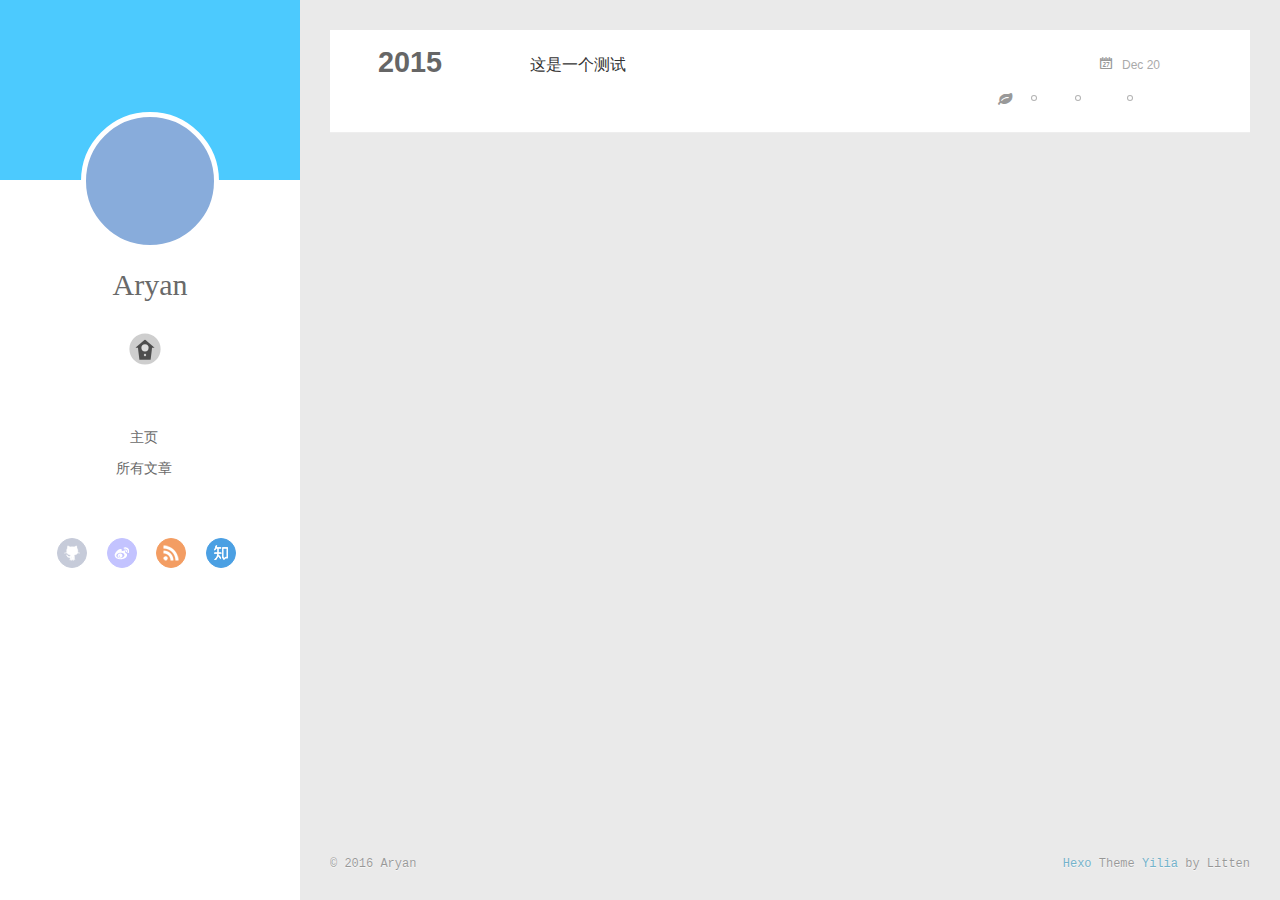
<file: tags/编程/index.html>
<!DOCTYPE html>
<html>
<head>
  <meta charset="utf-8">
  
  <meta http-equiv="X-UA-Compatible" content="IE=edge" >
  <title>Tag: 编程 | Aryan的博客</title>
  <meta name="viewport" content="width=device-width, initial-scale=1, maximum-scale=1">
  <meta name="description" content="执着于让人生变得更加美好">
<meta property="og:type" content="website">
<meta property="og:title" content="Aryan的博客">
<meta property="og:url" content="http://imaryan.github.io/tags/编程/index.html">
<meta property="og:site_name" content="Aryan的博客">
<meta property="og:description" content="执着于让人生变得更加美好">
<meta name="twitter:card" content="summary">
<meta name="twitter:title" content="Aryan的博客">
<meta name="twitter:description" content="执着于让人生变得更加美好">
  
    <link rel="alternative" href="/atom.xml" title="Aryan的博客" type="application/atom+xml">
  
  
    <link rel="icon" href="/favicon.png">
  
  <link rel="stylesheet" href="/css/style.css" type="text/css">
</head>

<body>
  <div id="container">
    <div class="left-col">
    <div class="overlay"></div>
<div class="intrude-less">
	<header id="header" class="inner">
		<a href="/" class="profilepic">
			
			<img lazy-src="/uploads/avater.jpg" class="js-avatar">
			
		</a>

		<hgroup>
		  <h1 class="header-author"><a href="/">Aryan</a></h1>
		</hgroup>

		

		
			<div class="switch-btn">
				<div class="icon">
					<div class="icon-ctn">
						<div class="icon-wrap icon-house" data-idx="0">
							<div class="birdhouse"></div>
							<div class="birdhouse_holes"></div>
						</div>
						<div class="icon-wrap icon-ribbon hide" data-idx="1">
							<div class="ribbon"></div>
						</div>
						
						<div class="icon-wrap icon-link hide" data-idx="2">
							<div class="loopback_l"></div>
							<div class="loopback_r"></div>
						</div>
						
						
						<div class="icon-wrap icon-me hide" data-idx="3">
							<div class="user"></div>
							<div class="shoulder"></div>
						</div>
						
					</div>
					
				</div>
				<div class="tips-box hide">
					<div class="tips-arrow"></div>
					<ul class="tips-inner">
						<li>菜单</li>
						<li>标签</li>
						
						<li>友情链接</li>
						
						
						<li>关于我</li>
						
					</ul>
				</div>
			</div>
		

		<div class="switch-area">
			<div class="switch-wrap">
				<section class="switch-part switch-part1">
					<nav class="header-menu">
						<ul>
						
							<li><a href="/">主页</a></li>
				        
							<li><a href="/archives">所有文章</a></li>
				        
						</ul>
					</nav>
					<nav class="header-nav">
						<div class="social">
							
								<a class="github" target="_blank" href="/#" title="github">github</a>
					        
								<a class="weibo" target="_blank" href="/#" title="weibo">weibo</a>
					        
								<a class="rss" target="_blank" href="/#" title="rss">rss</a>
					        
								<a class="zhihu" target="_blank" href="/#" title="zhihu">zhihu</a>
					        
						</div>
					</nav>
				</section>
				
				
				<section class="switch-part switch-part2">
					<div class="widget tagcloud" id="js-tagcloud">
						<a href="/tags/C/" style="font-size: 10px;">C#</a> <a href="/tags/Json/" style="font-size: 10px;">Json</a> <a href="/tags/WCF/" style="font-size: 10px;">WCF</a> <a href="/tags/js/" style="font-size: 10px;">js</a> <a href="/tags/心得/" style="font-size: 10px;">心得</a> <a href="/tags/编程/" style="font-size: 10px;">编程</a>
					</div>
				</section>
				
				
				
				<section class="switch-part switch-part3">
					<div id="js-friends">
					
			          <a target="_blank" class="main-nav-link switch-friends-link" href="http://localhost:4000/">奥巴马的博客</a>
			        
			          <a target="_blank" class="main-nav-link switch-friends-link" href="http://localhost:4000/">卡卡的美丽传说</a>
			        
			          <a target="_blank" class="main-nav-link switch-friends-link" href="http://localhost:4000/">本泽马的博客</a>
			        
			          <a target="_blank" class="main-nav-link switch-friends-link" href="http://localhost:4000/">吉格斯的博客</a>
			        
			          <a target="_blank" class="main-nav-link switch-friends-link" href="http://localhost:4000/">习大大大不同</a>
			        
			          <a target="_blank" class="main-nav-link switch-friends-link" href="http://localhost:4000/">托蒂的博客</a>
			        
			        </div>
				</section>
				

				
				
				<section class="switch-part switch-part4">
				
					<div id="js-aboutme">我是谁，我从哪里来，我到哪里去？我就是我，是颜色不一样的吃货…</div>
				</section>
				
			</div>
		</div>
	</header>				
</div>

    </div>
    <div class="mid-col">
      <nav id="mobile-nav">
  	<div class="overlay">
  		<div class="slider-trigger"></div>
  		<h1 class="header-author js-mobile-header hide">Aryan</h1>
  	</div>
	<div class="intrude-less">
		<header id="header" class="inner">
			<div class="profilepic">
			
				<img lazy-src="/uploads/avater.jpg" class="js-avatar">
			
			</div>
			<hgroup>
			  <h1 class="header-author">Aryan</h1>
			</hgroup>
			
			<nav class="header-menu">
				<ul>
				
					<li><a href="/">主页</a></li>
		        
					<li><a href="/archives">所有文章</a></li>
		        
		        <div class="clearfix"></div>
				</ul>
			</nav>
			<nav class="header-nav">
				<div class="social">
					
						<a class="github" target="_blank" href="/#" title="github">github</a>
			        
						<a class="weibo" target="_blank" href="/#" title="weibo">weibo</a>
			        
						<a class="rss" target="_blank" href="/#" title="rss">rss</a>
			        
						<a class="zhihu" target="_blank" href="/#" title="zhihu">zhihu</a>
			        
				</div>
			</nav>
		</header>				
	</div>
</nav>

      <div class="body-wrap">
  
  
    
    
      
      
      <section class="archives-wrap">
        <div class="archive-year-wrap">
          <a href="/archives/2015" class="archive-year">2015</a>
        </div>
        <div class="archives">
    
    <article class="archive-article archive-type-post">
  <div class="archive-article-inner">
    <header class="archive-article-header">
      	<div class="article-meta">
	      	<a href="/2015/12/20/hello-world/" class="archive-article-date">
  	<time datetime="2015-12-20T07:30:16.000Z" itemprop="datePublished">Dec 20</time>
</a>
        </div>
    	 
  
    <h1 itemprop="name">
      <a class="archive-article-title" href="/2015/12/20/hello-world/">这是一个测试</a>
    </h1>
  

        <div class="article-info info-on-right">
          
	<div class="article-tag tagcloud">
		<ul class="article-tag-list"><li class="article-tag-list-item"><a class="article-tag-list-link" href="/tags/js/">js</a></li><li class="article-tag-list-item"><a class="article-tag-list-link" href="/tags/心得/">心得</a></li><li class="article-tag-list-item"><a class="article-tag-list-link" href="/tags/编程/">编程</a></li></ul>
	</div>

          

        </div>
        <div class="clearfix"></div>
    </header>
  </div>
</article>
  
  
    </div></section>
  

    

</div>
      <footer id="footer">
  <div class="outer">
    <div id="footer-info">
    	<div class="footer-left">
    		&copy; 2016 Aryan
    	</div>
      	<div class="footer-right">
      		<a href="http://hexo.io/" target="_blank">Hexo</a>  Theme <a href="https://github.com/litten/hexo-theme-yilia" target="_blank">Yilia</a> by Litten
      	</div>
    </div>
  </div>
</footer>
    </div>
    
  <link rel="stylesheet" href="/fancybox/jquery.fancybox.css" type="text/css">


<script>
	var yiliaConfig = {
		fancybox: true,
		mathjax: true,
		animate: true,
		isHome: false,
		isPost: false,
		isArchive: false,
		isTag: true,
		isCategory: false,
		open_in_new: false
	}
</script>
<script src="http://7.url.cn/edu/jslib/comb/require-2.1.6,jquery-1.9.1.min.js" type="text/javascript"></script>
<script src="/js/main.js" type="text/javascript"></script>






<script type="text/x-mathjax-config">
MathJax.Hub.Config({
    tex2jax: {
        inlineMath: [ ['$','$'], ["\\(","\\)"]  ],
        processEscapes: true,
        skipTags: ['script', 'noscript', 'style', 'textarea', 'pre', 'code']
    }
});

MathJax.Hub.Queue(function() {
    var all = MathJax.Hub.getAllJax(), i;
    for(i=0; i < all.length; i += 1) {
        all[i].SourceElement().parentNode.className += ' has-jax';                 
    }       
});
</script>

<script type="text/javascript" src="http://cdn.mathjax.org/mathjax/latest/MathJax.js?config=TeX-AMS-MML_HTMLorMML">
</script>


  </div>
</body>
</html>
</file>
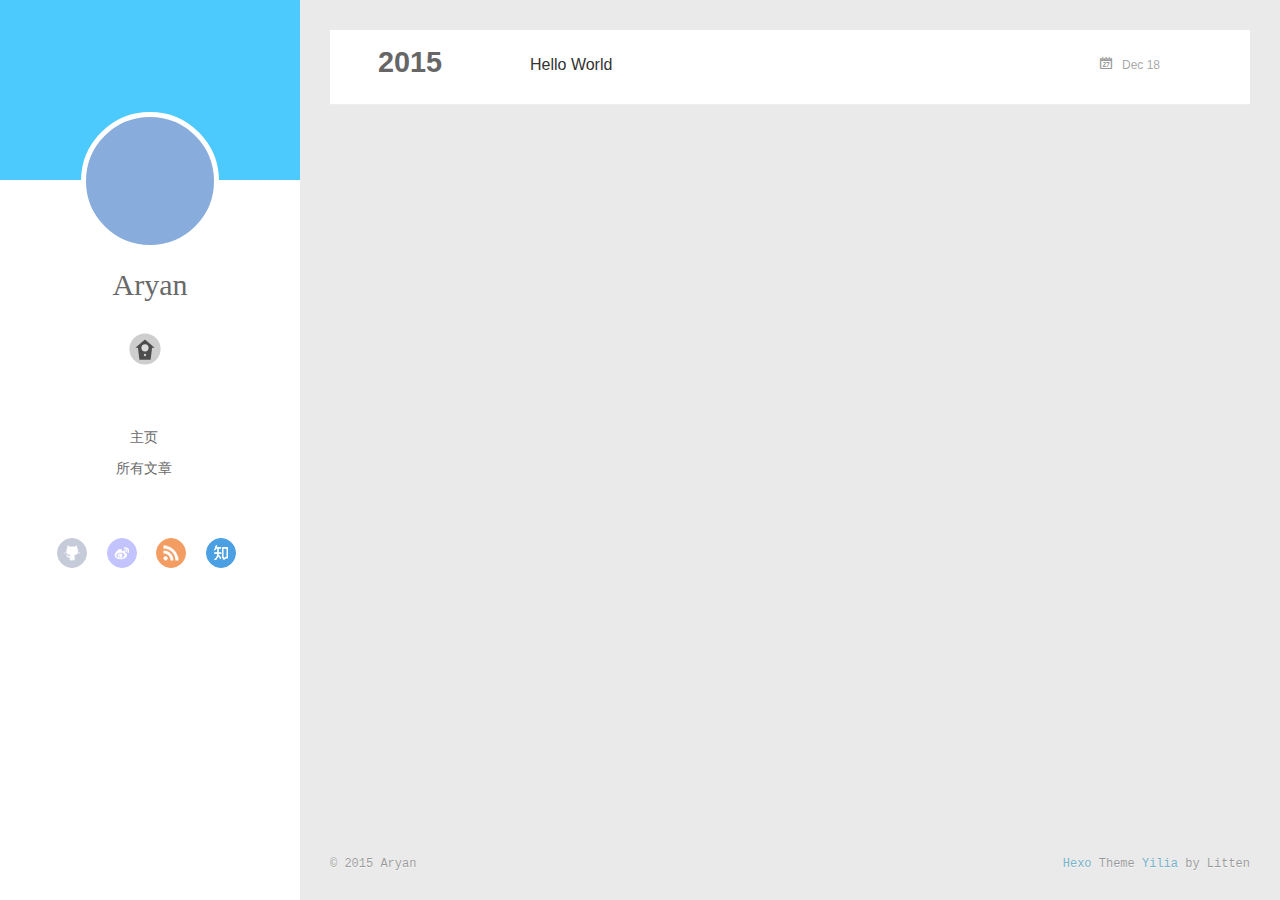
<file: archives/2015/12/index.html>
<!DOCTYPE html>
<html>
<head>
  <meta charset="utf-8">
  
  <meta http-equiv="X-UA-Compatible" content="IE=edge" >
  <title>Archives: 2015/12 | Aryan的博客</title>
  <meta name="viewport" content="width=device-width, initial-scale=1, maximum-scale=1">
  <meta name="description" content="执着于让人生变得更加美好">
<meta property="og:type" content="website">
<meta property="og:title" content="Aryan的博客">
<meta property="og:url" content="http://imaryan.github.io/archives/2015/12/index.html">
<meta property="og:site_name" content="Aryan的博客">
<meta property="og:description" content="执着于让人生变得更加美好">
<meta name="twitter:card" content="summary">
<meta name="twitter:title" content="Aryan的博客">
<meta name="twitter:description" content="执着于让人生变得更加美好">
  
    <link rel="alternative" href="/atom.xml" title="Aryan的博客" type="application/atom+xml">
  
  
    <link rel="icon" href="/favicon.png">
  
  <link rel="stylesheet" href="/css/style.css" type="text/css">
</head>

<body>
  <div id="container">
    <div class="left-col">
    <div class="overlay"></div>
<div class="intrude-less">
	<header id="header" class="inner">
		<a href="/" class="profilepic">
			
			<img lazy-src="/uploads/avater.jpg" class="js-avatar">
			
		</a>

		<hgroup>
		  <h1 class="header-author"><a href="/">Aryan</a></h1>
		</hgroup>

		

		
			<div class="switch-btn">
				<div class="icon">
					<div class="icon-ctn">
						<div class="icon-wrap icon-house" data-idx="0">
							<div class="birdhouse"></div>
							<div class="birdhouse_holes"></div>
						</div>
						<div class="icon-wrap icon-ribbon hide" data-idx="1">
							<div class="ribbon"></div>
						</div>
						
						<div class="icon-wrap icon-link hide" data-idx="2">
							<div class="loopback_l"></div>
							<div class="loopback_r"></div>
						</div>
						
						
						<div class="icon-wrap icon-me hide" data-idx="3">
							<div class="user"></div>
							<div class="shoulder"></div>
						</div>
						
					</div>
					
				</div>
				<div class="tips-box hide">
					<div class="tips-arrow"></div>
					<ul class="tips-inner">
						<li>菜单</li>
						<li>标签</li>
						
						<li>友情链接</li>
						
						
						<li>关于我</li>
						
					</ul>
				</div>
			</div>
		

		<div class="switch-area">
			<div class="switch-wrap">
				<section class="switch-part switch-part1">
					<nav class="header-menu">
						<ul>
						
							<li><a href="/">主页</a></li>
				        
							<li><a href="/archives">所有文章</a></li>
				        
						</ul>
					</nav>
					<nav class="header-nav">
						<div class="social">
							
								<a class="github" target="_blank" href="/#" title="github">github</a>
					        
								<a class="weibo" target="_blank" href="/#" title="weibo">weibo</a>
					        
								<a class="rss" target="_blank" href="/#" title="rss">rss</a>
					        
								<a class="zhihu" target="_blank" href="/#" title="zhihu">zhihu</a>
					        
						</div>
					</nav>
				</section>
				
				
				<section class="switch-part switch-part2">
					<div class="widget tagcloud" id="js-tagcloud">
						
					</div>
				</section>
				
				
				
				<section class="switch-part switch-part3">
					<div id="js-friends">
					
			          <a target="_blank" class="main-nav-link switch-friends-link" href="http://localhost:4000/">奥巴马的博客</a>
			        
			          <a target="_blank" class="main-nav-link switch-friends-link" href="http://localhost:4000/">卡卡的美丽传说</a>
			        
			          <a target="_blank" class="main-nav-link switch-friends-link" href="http://localhost:4000/">本泽马的博客</a>
			        
			          <a target="_blank" class="main-nav-link switch-friends-link" href="http://localhost:4000/">吉格斯的博客</a>
			        
			          <a target="_blank" class="main-nav-link switch-friends-link" href="http://localhost:4000/">习大大大不同</a>
			        
			          <a target="_blank" class="main-nav-link switch-friends-link" href="http://localhost:4000/">托蒂的博客</a>
			        
			        </div>
				</section>
				

				
				
				<section class="switch-part switch-part4">
				
					<div id="js-aboutme">我是谁，我从哪里来，我到哪里去？我就是我，是颜色不一样的吃货…</div>
				</section>
				
			</div>
		</div>
	</header>				
</div>

    </div>
    <div class="mid-col">
      <nav id="mobile-nav">
  	<div class="overlay">
  		<div class="slider-trigger"></div>
  		<h1 class="header-author js-mobile-header hide">Aryan</h1>
  	</div>
	<div class="intrude-less">
		<header id="header" class="inner">
			<div class="profilepic">
			
				<img lazy-src="/uploads/avater.jpg" class="js-avatar">
			
			</div>
			<hgroup>
			  <h1 class="header-author">Aryan</h1>
			</hgroup>
			
			<nav class="header-menu">
				<ul>
				
					<li><a href="/">主页</a></li>
		        
					<li><a href="/archives">所有文章</a></li>
		        
		        <div class="clearfix"></div>
				</ul>
			</nav>
			<nav class="header-nav">
				<div class="social">
					
						<a class="github" target="_blank" href="/#" title="github">github</a>
			        
						<a class="weibo" target="_blank" href="/#" title="weibo">weibo</a>
			        
						<a class="rss" target="_blank" href="/#" title="rss">rss</a>
			        
						<a class="zhihu" target="_blank" href="/#" title="zhihu">zhihu</a>
			        
				</div>
			</nav>
		</header>				
	</div>
</nav>

      <div class="body-wrap">
  
  
    
    
      
      
      <section class="archives-wrap">
        <div class="archive-year-wrap">
          <a href="/archives/2015" class="archive-year">2015</a>
        </div>
        <div class="archives">
    
    <article class="archive-article archive-type-post">
  <div class="archive-article-inner">
    <header class="archive-article-header">
      	<div class="article-meta">
	      	<a href="/2015/12/18/hello-world/" class="archive-article-date">
  	<time datetime="2015-12-18T13:42:48.903Z" itemprop="datePublished">Dec 18</time>
</a>
        </div>
    	 
  
    <h1 itemprop="name">
      <a class="archive-article-title" href="/2015/12/18/hello-world/">Hello World</a>
    </h1>
  

        <div class="article-info info-on-right">
          
          

        </div>
        <div class="clearfix"></div>
    </header>
  </div>
</article>
  
  
    </div></section>
  

    

</div>
      <footer id="footer">
  <div class="outer">
    <div id="footer-info">
    	<div class="footer-left">
    		&copy; 2015 Aryan
    	</div>
      	<div class="footer-right">
      		<a href="http://hexo.io/" target="_blank">Hexo</a>  Theme <a href="https://github.com/litten/hexo-theme-yilia" target="_blank">Yilia</a> by Litten
      	</div>
    </div>
  </div>
</footer>
    </div>
    
  <link rel="stylesheet" href="/fancybox/jquery.fancybox.css" type="text/css">


<script>
	var yiliaConfig = {
		fancybox: true,
		mathjax: true,
		animate: true,
		isHome: false,
		isPost: false,
		isArchive: true,
		isTag: false,
		isCategory: false,
		open_in_new: false
	}
</script>
<script src="http://7.url.cn/edu/jslib/comb/require-2.1.6,jquery-1.9.1.min.js" type="text/javascript"></script>
<script src="/js/main.js" type="text/javascript"></script>






<script type="text/x-mathjax-config">
MathJax.Hub.Config({
    tex2jax: {
        inlineMath: [ ['$','$'], ["\\(","\\)"]  ],
        processEscapes: true,
        skipTags: ['script', 'noscript', 'style', 'textarea', 'pre', 'code']
    }
});

MathJax.Hub.Queue(function() {
    var all = MathJax.Hub.getAllJax(), i;
    for(i=0; i < all.length; i += 1) {
        all[i].SourceElement().parentNode.className += ' has-jax';                 
    }       
});
</script>

<script type="text/javascript" src="http://cdn.mathjax.org/mathjax/latest/MathJax.js?config=TeX-AMS-MML_HTMLorMML">
</script>


  </div>
</body>
</html>
</file>
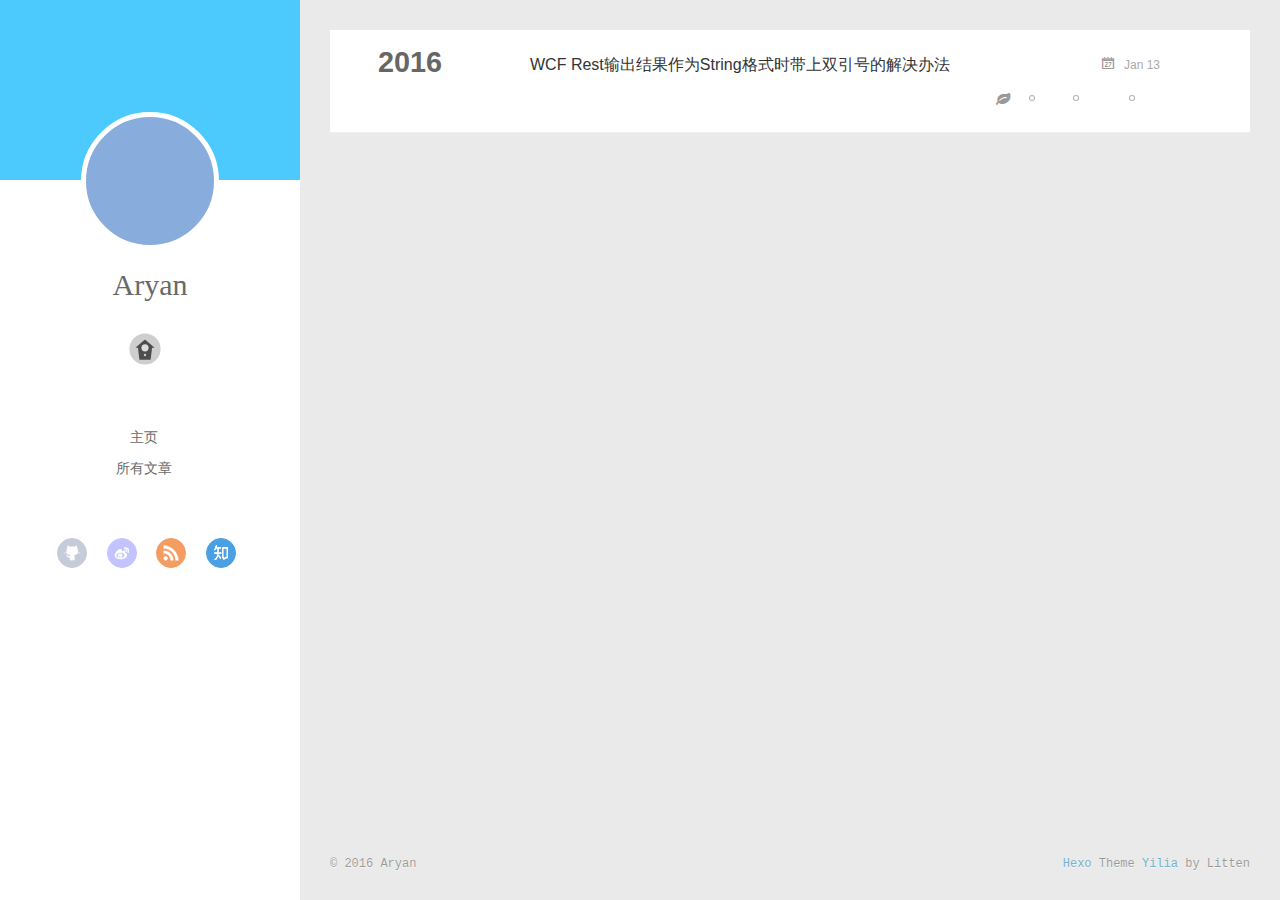
<file: archives/2016/01/index.html>
<!DOCTYPE html>
<html>
<head>
  <meta charset="utf-8">
  
  <meta http-equiv="X-UA-Compatible" content="IE=edge" >
  <title>Archives: 2016/1 | Aryan的博客</title>
  <meta name="viewport" content="width=device-width, initial-scale=1, maximum-scale=1">
  <meta name="description" content="执着于让人生变得更加美好">
<meta property="og:type" content="website">
<meta property="og:title" content="Aryan的博客">
<meta property="og:url" content="http://imaryan.github.io/archives/2016/01/index.html">
<meta property="og:site_name" content="Aryan的博客">
<meta property="og:description" content="执着于让人生变得更加美好">
<meta name="twitter:card" content="summary">
<meta name="twitter:title" content="Aryan的博客">
<meta name="twitter:description" content="执着于让人生变得更加美好">
  
    <link rel="alternative" href="/atom.xml" title="Aryan的博客" type="application/atom+xml">
  
  
    <link rel="icon" href="/favicon.png">
  
  <link rel="stylesheet" href="/css/style.css" type="text/css">
</head>

<body>
  <div id="container">
    <div class="left-col">
    <div class="overlay"></div>
<div class="intrude-less">
	<header id="header" class="inner">
		<a href="/" class="profilepic">
			
			<img lazy-src="/uploads/avater.jpg" class="js-avatar">
			
		</a>

		<hgroup>
		  <h1 class="header-author"><a href="/">Aryan</a></h1>
		</hgroup>

		

		
			<div class="switch-btn">
				<div class="icon">
					<div class="icon-ctn">
						<div class="icon-wrap icon-house" data-idx="0">
							<div class="birdhouse"></div>
							<div class="birdhouse_holes"></div>
						</div>
						<div class="icon-wrap icon-ribbon hide" data-idx="1">
							<div class="ribbon"></div>
						</div>
						
						<div class="icon-wrap icon-link hide" data-idx="2">
							<div class="loopback_l"></div>
							<div class="loopback_r"></div>
						</div>
						
						
						<div class="icon-wrap icon-me hide" data-idx="3">
							<div class="user"></div>
							<div class="shoulder"></div>
						</div>
						
					</div>
					
				</div>
				<div class="tips-box hide">
					<div class="tips-arrow"></div>
					<ul class="tips-inner">
						<li>菜单</li>
						<li>标签</li>
						
						<li>友情链接</li>
						
						
						<li>关于我</li>
						
					</ul>
				</div>
			</div>
		

		<div class="switch-area">
			<div class="switch-wrap">
				<section class="switch-part switch-part1">
					<nav class="header-menu">
						<ul>
						
							<li><a href="/">主页</a></li>
				        
							<li><a href="/archives">所有文章</a></li>
				        
						</ul>
					</nav>
					<nav class="header-nav">
						<div class="social">
							
								<a class="github" target="_blank" href="/#" title="github">github</a>
					        
								<a class="weibo" target="_blank" href="/#" title="weibo">weibo</a>
					        
								<a class="rss" target="_blank" href="/#" title="rss">rss</a>
					        
								<a class="zhihu" target="_blank" href="/#" title="zhihu">zhihu</a>
					        
						</div>
					</nav>
				</section>
				
				
				<section class="switch-part switch-part2">
					<div class="widget tagcloud" id="js-tagcloud">
						<a href="/tags/C/" style="font-size: 10px;">C#</a> <a href="/tags/Json/" style="font-size: 10px;">Json</a> <a href="/tags/WCF/" style="font-size: 10px;">WCF</a> <a href="/tags/js/" style="font-size: 10px;">js</a> <a href="/tags/心得/" style="font-size: 10px;">心得</a> <a href="/tags/编程/" style="font-size: 10px;">编程</a>
					</div>
				</section>
				
				
				
				<section class="switch-part switch-part3">
					<div id="js-friends">
					
			          <a target="_blank" class="main-nav-link switch-friends-link" href="http://localhost:4000/">奥巴马的博客</a>
			        
			          <a target="_blank" class="main-nav-link switch-friends-link" href="http://localhost:4000/">卡卡的美丽传说</a>
			        
			          <a target="_blank" class="main-nav-link switch-friends-link" href="http://localhost:4000/">本泽马的博客</a>
			        
			          <a target="_blank" class="main-nav-link switch-friends-link" href="http://localhost:4000/">吉格斯的博客</a>
			        
			          <a target="_blank" class="main-nav-link switch-friends-link" href="http://localhost:4000/">习大大大不同</a>
			        
			          <a target="_blank" class="main-nav-link switch-friends-link" href="http://localhost:4000/">托蒂的博客</a>
			        
			        </div>
				</section>
				

				
				
				<section class="switch-part switch-part4">
				
					<div id="js-aboutme">我是谁，我从哪里来，我到哪里去？我就是我，是颜色不一样的吃货…</div>
				</section>
				
			</div>
		</div>
	</header>				
</div>

    </div>
    <div class="mid-col">
      <nav id="mobile-nav">
  	<div class="overlay">
  		<div class="slider-trigger"></div>
  		<h1 class="header-author js-mobile-header hide">Aryan</h1>
  	</div>
	<div class="intrude-less">
		<header id="header" class="inner">
			<div class="profilepic">
			
				<img lazy-src="/uploads/avater.jpg" class="js-avatar">
			
			</div>
			<hgroup>
			  <h1 class="header-author">Aryan</h1>
			</hgroup>
			
			<nav class="header-menu">
				<ul>
				
					<li><a href="/">主页</a></li>
		        
					<li><a href="/archives">所有文章</a></li>
		        
		        <div class="clearfix"></div>
				</ul>
			</nav>
			<nav class="header-nav">
				<div class="social">
					
						<a class="github" target="_blank" href="/#" title="github">github</a>
			        
						<a class="weibo" target="_blank" href="/#" title="weibo">weibo</a>
			        
						<a class="rss" target="_blank" href="/#" title="rss">rss</a>
			        
						<a class="zhihu" target="_blank" href="/#" title="zhihu">zhihu</a>
			        
				</div>
			</nav>
		</header>				
	</div>
</nav>

      <div class="body-wrap">
  
  
    
    
      
      
      <section class="archives-wrap">
        <div class="archive-year-wrap">
          <a href="/archives/2016" class="archive-year">2016</a>
        </div>
        <div class="archives">
    
    <article class="archive-article archive-type-post">
  <div class="archive-article-inner">
    <header class="archive-article-header">
      	<div class="article-meta">
	      	<a href="/2016/01/13/2016-01-13/" class="archive-article-date">
  	<time datetime="2016-01-13T12:10:13.000Z" itemprop="datePublished">Jan 13</time>
</a>
        </div>
    	 
  
    <h1 itemprop="name">
      <a class="archive-article-title" href="/2016/01/13/2016-01-13/">WCF Rest输出结果作为String格式时带上双引号的解决办法</a>
    </h1>
  

        <div class="article-info info-on-right">
          
	<div class="article-tag tagcloud">
		<ul class="article-tag-list"><li class="article-tag-list-item"><a class="article-tag-list-link" href="/tags/C/">C#</a></li><li class="article-tag-list-item"><a class="article-tag-list-link" href="/tags/Json/">Json</a></li><li class="article-tag-list-item"><a class="article-tag-list-link" href="/tags/WCF/">WCF</a></li></ul>
	</div>

          

        </div>
        <div class="clearfix"></div>
    </header>
  </div>
</article>
  
  
    </div></section>
  

    

</div>
      <footer id="footer">
  <div class="outer">
    <div id="footer-info">
    	<div class="footer-left">
    		&copy; 2016 Aryan
    	</div>
      	<div class="footer-right">
      		<a href="http://hexo.io/" target="_blank">Hexo</a>  Theme <a href="https://github.com/litten/hexo-theme-yilia" target="_blank">Yilia</a> by Litten
      	</div>
    </div>
  </div>
</footer>
    </div>
    
  <link rel="stylesheet" href="/fancybox/jquery.fancybox.css" type="text/css">


<script>
	var yiliaConfig = {
		fancybox: true,
		mathjax: true,
		animate: true,
		isHome: false,
		isPost: false,
		isArchive: true,
		isTag: false,
		isCategory: false,
		open_in_new: false
	}
</script>
<script src="http://7.url.cn/edu/jslib/comb/require-2.1.6,jquery-1.9.1.min.js" type="text/javascript"></script>
<script src="/js/main.js" type="text/javascript"></script>






<script type="text/x-mathjax-config">
MathJax.Hub.Config({
    tex2jax: {
        inlineMath: [ ['$','$'], ["\\(","\\)"]  ],
        processEscapes: true,
        skipTags: ['script', 'noscript', 'style', 'textarea', 'pre', 'code']
    }
});

MathJax.Hub.Queue(function() {
    var all = MathJax.Hub.getAllJax(), i;
    for(i=0; i < all.length; i += 1) {
        all[i].SourceElement().parentNode.className += ' has-jax';                 
    }       
});
</script>

<script type="text/javascript" src="http://cdn.mathjax.org/mathjax/latest/MathJax.js?config=TeX-AMS-MML_HTMLorMML">
</script>


  </div>
</body>
</html>
</file>
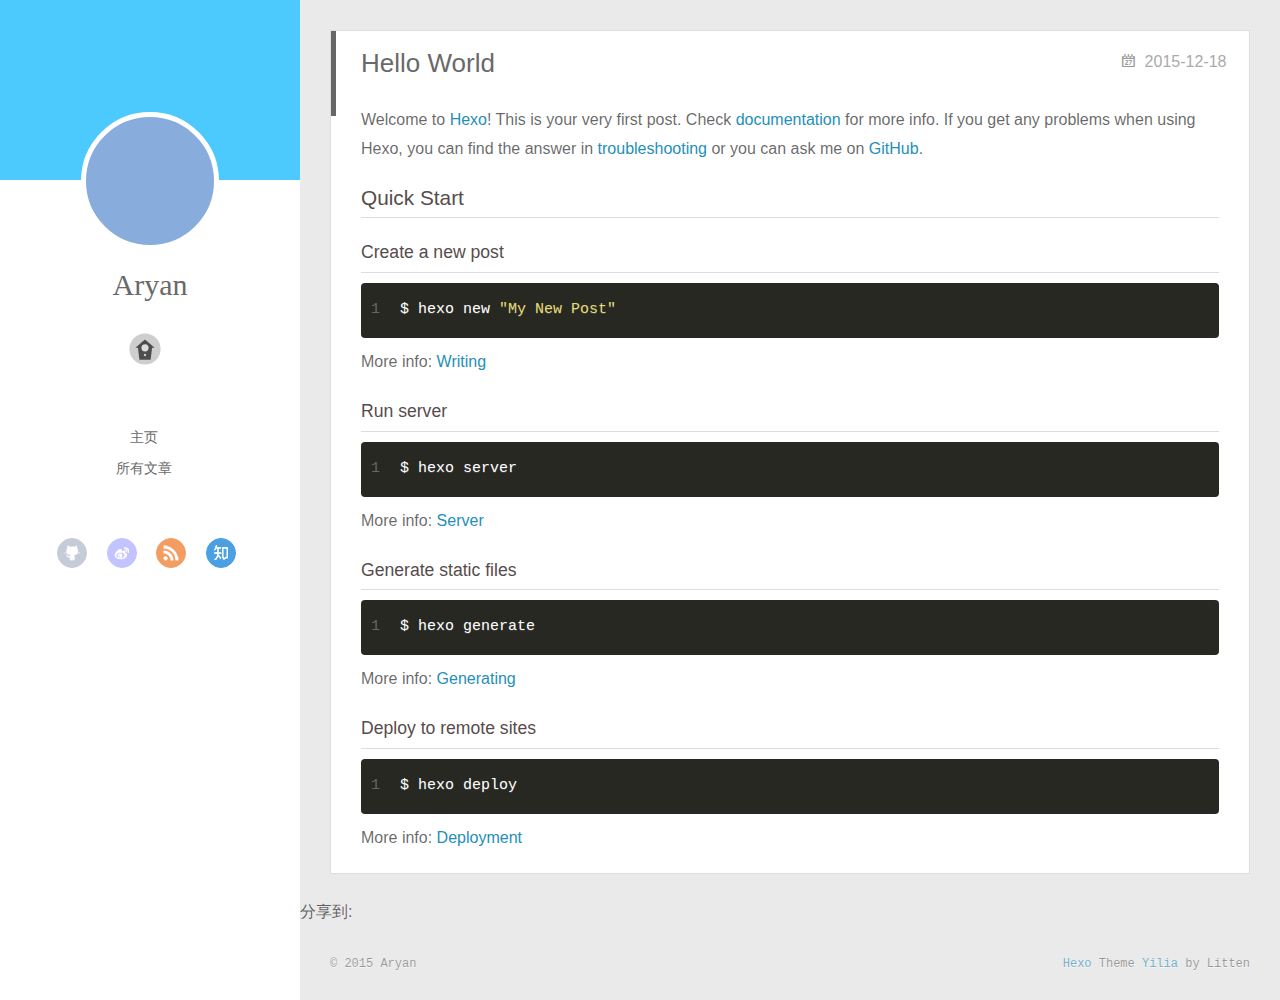
<file: 2015/12/18/hello-world/index.html>
<!DOCTYPE html>
<html>
<head>
  <meta charset="utf-8">
  
  <meta http-equiv="X-UA-Compatible" content="IE=edge" >
  <title>Hello World | Aryan的博客</title>
  <meta name="viewport" content="width=device-width, initial-scale=1, maximum-scale=1">
  <meta name="description" content="Welcome to Hexo! This is your very first post. Check documentation for more info. If you get any problems when using Hexo, you can find the answer in troubleshooting or you can ask me on GitHub.
Quick">
<meta property="og:type" content="article">
<meta property="og:title" content="Hello World">
<meta property="og:url" content="http://imaryan.github.io/2015/12/18/hello-world/index.html">
<meta property="og:site_name" content="Aryan的博客">
<meta property="og:description" content="Welcome to Hexo! This is your very first post. Check documentation for more info. If you get any problems when using Hexo, you can find the answer in troubleshooting or you can ask me on GitHub.
Quick">
<meta property="og:updated_time" content="2015-12-18T13:42:48.903Z">
<meta name="twitter:card" content="summary">
<meta name="twitter:title" content="Hello World">
<meta name="twitter:description" content="Welcome to Hexo! This is your very first post. Check documentation for more info. If you get any problems when using Hexo, you can find the answer in troubleshooting or you can ask me on GitHub.
Quick">
  
    <link rel="alternative" href="/atom.xml" title="Aryan的博客" type="application/atom+xml">
  
  
    <link rel="icon" href="/favicon.png">
  
  <link rel="stylesheet" href="/css/style.css" type="text/css">
</head>

<body>
  <div id="container">
    <div class="left-col">
    <div class="overlay"></div>
<div class="intrude-less">
	<header id="header" class="inner">
		<a href="/" class="profilepic">
			
			<img lazy-src="/uploads/avater.jpg" class="js-avatar">
			
		</a>

		<hgroup>
		  <h1 class="header-author"><a href="/">Aryan</a></h1>
		</hgroup>

		

		
			<div class="switch-btn">
				<div class="icon">
					<div class="icon-ctn">
						<div class="icon-wrap icon-house" data-idx="0">
							<div class="birdhouse"></div>
							<div class="birdhouse_holes"></div>
						</div>
						<div class="icon-wrap icon-ribbon hide" data-idx="1">
							<div class="ribbon"></div>
						</div>
						
						<div class="icon-wrap icon-link hide" data-idx="2">
							<div class="loopback_l"></div>
							<div class="loopback_r"></div>
						</div>
						
						
						<div class="icon-wrap icon-me hide" data-idx="3">
							<div class="user"></div>
							<div class="shoulder"></div>
						</div>
						
					</div>
					
				</div>
				<div class="tips-box hide">
					<div class="tips-arrow"></div>
					<ul class="tips-inner">
						<li>菜单</li>
						<li>标签</li>
						
						<li>友情链接</li>
						
						
						<li>关于我</li>
						
					</ul>
				</div>
			</div>
		

		<div class="switch-area">
			<div class="switch-wrap">
				<section class="switch-part switch-part1">
					<nav class="header-menu">
						<ul>
						
							<li><a href="/">主页</a></li>
				        
							<li><a href="/archives">所有文章</a></li>
				        
						</ul>
					</nav>
					<nav class="header-nav">
						<div class="social">
							
								<a class="github" target="_blank" href="/#" title="github">github</a>
					        
								<a class="weibo" target="_blank" href="/#" title="weibo">weibo</a>
					        
								<a class="rss" target="_blank" href="/#" title="rss">rss</a>
					        
								<a class="zhihu" target="_blank" href="/#" title="zhihu">zhihu</a>
					        
						</div>
					</nav>
				</section>
				
				
				<section class="switch-part switch-part2">
					<div class="widget tagcloud" id="js-tagcloud">
						
					</div>
				</section>
				
				
				
				<section class="switch-part switch-part3">
					<div id="js-friends">
					
			          <a target="_blank" class="main-nav-link switch-friends-link" href="http://localhost:4000/">奥巴马的博客</a>
			        
			          <a target="_blank" class="main-nav-link switch-friends-link" href="http://localhost:4000/">卡卡的美丽传说</a>
			        
			          <a target="_blank" class="main-nav-link switch-friends-link" href="http://localhost:4000/">本泽马的博客</a>
			        
			          <a target="_blank" class="main-nav-link switch-friends-link" href="http://localhost:4000/">吉格斯的博客</a>
			        
			          <a target="_blank" class="main-nav-link switch-friends-link" href="http://localhost:4000/">习大大大不同</a>
			        
			          <a target="_blank" class="main-nav-link switch-friends-link" href="http://localhost:4000/">托蒂的博客</a>
			        
			        </div>
				</section>
				

				
				
				<section class="switch-part switch-part4">
				
					<div id="js-aboutme">我是谁，我从哪里来，我到哪里去？我就是我，是颜色不一样的吃货…</div>
				</section>
				
			</div>
		</div>
	</header>				
</div>

    </div>
    <div class="mid-col">
      <nav id="mobile-nav">
  	<div class="overlay">
  		<div class="slider-trigger"></div>
  		<h1 class="header-author js-mobile-header hide">Aryan</h1>
  	</div>
	<div class="intrude-less">
		<header id="header" class="inner">
			<div class="profilepic">
			
				<img lazy-src="/uploads/avater.jpg" class="js-avatar">
			
			</div>
			<hgroup>
			  <h1 class="header-author">Aryan</h1>
			</hgroup>
			
			<nav class="header-menu">
				<ul>
				
					<li><a href="/">主页</a></li>
		        
					<li><a href="/archives">所有文章</a></li>
		        
		        <div class="clearfix"></div>
				</ul>
			</nav>
			<nav class="header-nav">
				<div class="social">
					
						<a class="github" target="_blank" href="/#" title="github">github</a>
			        
						<a class="weibo" target="_blank" href="/#" title="weibo">weibo</a>
			        
						<a class="rss" target="_blank" href="/#" title="rss">rss</a>
			        
						<a class="zhihu" target="_blank" href="/#" title="zhihu">zhihu</a>
			        
				</div>
			</nav>
		</header>				
	</div>
</nav>

      <div class="body-wrap"><article id="post-hello-world" class="article article-type-post" itemscope itemprop="blogPost">
  
    <div class="article-meta">
      <a href="/2015/12/18/hello-world/" class="article-date">
  	<time datetime="2015-12-18T13:42:48.903Z" itemprop="datePublished">2015-12-18</time>
</a>
    </div>
  
  <div class="article-inner">
    
      <input type="hidden" class="isFancy" />
    
    
      <header class="article-header">
        
  
    <h1 class="article-title" itemprop="name">
      Hello World
    </h1>
  

      </header>
      
      <div class="article-info article-info-post">
        
        

        <div class="clearfix"></div>
      </div>
      
    
    <div class="article-entry" itemprop="articleBody">
      
        <p>Welcome to <a href="http://hexo.io/" target="_blank" rel="external">Hexo</a>! This is your very first post. Check <a href="http://hexo.io/docs/" target="_blank" rel="external">documentation</a> for more info. If you get any problems when using Hexo, you can find the answer in <a href="http://hexo.io/docs/troubleshooting.html" target="_blank" rel="external">troubleshooting</a> or you can ask me on <a href="https://github.com/hexojs/hexo/issues" target="_blank" rel="external">GitHub</a>.</p>
<h2 id="Quick_Start"><a href="#Quick_Start" class="headerlink" title="Quick Start"></a>Quick Start</h2><h3 id="Create_a_new_post"><a href="#Create_a_new_post" class="headerlink" title="Create a new post"></a>Create a new post</h3><figure class="highlight bash"><table><tr><td class="gutter"><pre><span class="line">1</span><br></pre></td><td class="code"><pre><span class="line">$ hexo new <span class="string">"My New Post"</span></span><br></pre></td></tr></table></figure>
<p>More info: <a href="http://hexo.io/docs/writing.html" target="_blank" rel="external">Writing</a></p>
<h3 id="Run_server"><a href="#Run_server" class="headerlink" title="Run server"></a>Run server</h3><figure class="highlight bash"><table><tr><td class="gutter"><pre><span class="line">1</span><br></pre></td><td class="code"><pre><span class="line">$ hexo server</span><br></pre></td></tr></table></figure>
<p>More info: <a href="http://hexo.io/docs/server.html" target="_blank" rel="external">Server</a></p>
<h3 id="Generate_static_files"><a href="#Generate_static_files" class="headerlink" title="Generate static files"></a>Generate static files</h3><figure class="highlight bash"><table><tr><td class="gutter"><pre><span class="line">1</span><br></pre></td><td class="code"><pre><span class="line">$ hexo generate</span><br></pre></td></tr></table></figure>
<p>More info: <a href="http://hexo.io/docs/generating.html" target="_blank" rel="external">Generating</a></p>
<h3 id="Deploy_to_remote_sites"><a href="#Deploy_to_remote_sites" class="headerlink" title="Deploy to remote sites"></a>Deploy to remote sites</h3><figure class="highlight bash"><table><tr><td class="gutter"><pre><span class="line">1</span><br></pre></td><td class="code"><pre><span class="line">$ hexo deploy</span><br></pre></td></tr></table></figure>
<p>More info: <a href="http://hexo.io/docs/deployment.html" target="_blank" rel="external">Deployment</a></p>

      
    </div>
    
  </div>
  
    
  
</article>


<div class="share_jia">
	<!-- JiaThis Button BEGIN -->
	<div class="jiathis_style">
		<span class="jiathis_txt">分享到: &nbsp; </span>
		<a class="jiathis_button_facebook"></a> 
    <a class="jiathis_button_twitter"></a>
    <a class="jiathis_button_plus"></a> 
    <a class="jiathis_button_tsina"></a>
		<a class="jiathis_button_cqq"></a>
		<a class="jiathis_button_douban"></a>
		<a class="jiathis_button_weixin"></a>
		<a class="jiathis_button_tumblr"></a>
    <a href="http://www.jiathis.com/share" class="jiathis jiathis_txt jtico jtico_jiathis" target="_blank"></a>
	</div>
	<script type="text/javascript" src="http://v3.jiathis.com/code/jia.js?uid=1405949716054953" charset="utf-8"></script>
	<!-- JiaThis Button END -->
</div>






<div class="duoshuo">
	<!-- 多说评论框 start -->
	<div class="ds-thread" data-thread-key="hello-world" data-title="Hello World" data-url="http://imaryan.github.io/2015/12/18/hello-world/"></div>
	<!-- 多说评论框 end -->
	<!-- 多说公共JS代码 start (一个网页只需插入一次) -->
	<script type="text/javascript">
	var duoshuoQuery = {short_name:"true"};
	(function() {
		var ds = document.createElement('script');
		ds.type = 'text/javascript';ds.async = true;
		ds.src = (document.location.protocol == 'https:' ? 'https:' : 'http:') + '//static.duoshuo.com/embed.js';
		ds.charset = 'UTF-8';
		(document.getElementsByTagName('head')[0] 
		 || document.getElementsByTagName('body')[0]).appendChild(ds);
	})();
	</script>
	<!-- 多说公共JS代码 end -->
</div>




</div>
      <footer id="footer">
  <div class="outer">
    <div id="footer-info">
    	<div class="footer-left">
    		&copy; 2015 Aryan
    	</div>
      	<div class="footer-right">
      		<a href="http://hexo.io/" target="_blank">Hexo</a>  Theme <a href="https://github.com/litten/hexo-theme-yilia" target="_blank">Yilia</a> by Litten
      	</div>
    </div>
  </div>
</footer>
    </div>
    
  <link rel="stylesheet" href="/fancybox/jquery.fancybox.css" type="text/css">


<script>
	var yiliaConfig = {
		fancybox: true,
		mathjax: true,
		animate: true,
		isHome: false,
		isPost: true,
		isArchive: false,
		isTag: false,
		isCategory: false,
		open_in_new: false
	}
</script>
<script src="http://7.url.cn/edu/jslib/comb/require-2.1.6,jquery-1.9.1.min.js" type="text/javascript"></script>
<script src="/js/main.js" type="text/javascript"></script>






<script type="text/x-mathjax-config">
MathJax.Hub.Config({
    tex2jax: {
        inlineMath: [ ['$','$'], ["\\(","\\)"]  ],
        processEscapes: true,
        skipTags: ['script', 'noscript', 'style', 'textarea', 'pre', 'code']
    }
});

MathJax.Hub.Queue(function() {
    var all = MathJax.Hub.getAllJax(), i;
    for(i=0; i < all.length; i += 1) {
        all[i].SourceElement().parentNode.className += ' has-jax';                 
    }       
});
</script>

<script type="text/javascript" src="http://cdn.mathjax.org/mathjax/latest/MathJax.js?config=TeX-AMS-MML_HTMLorMML">
</script>


  </div>
</body>
</html>
</file>
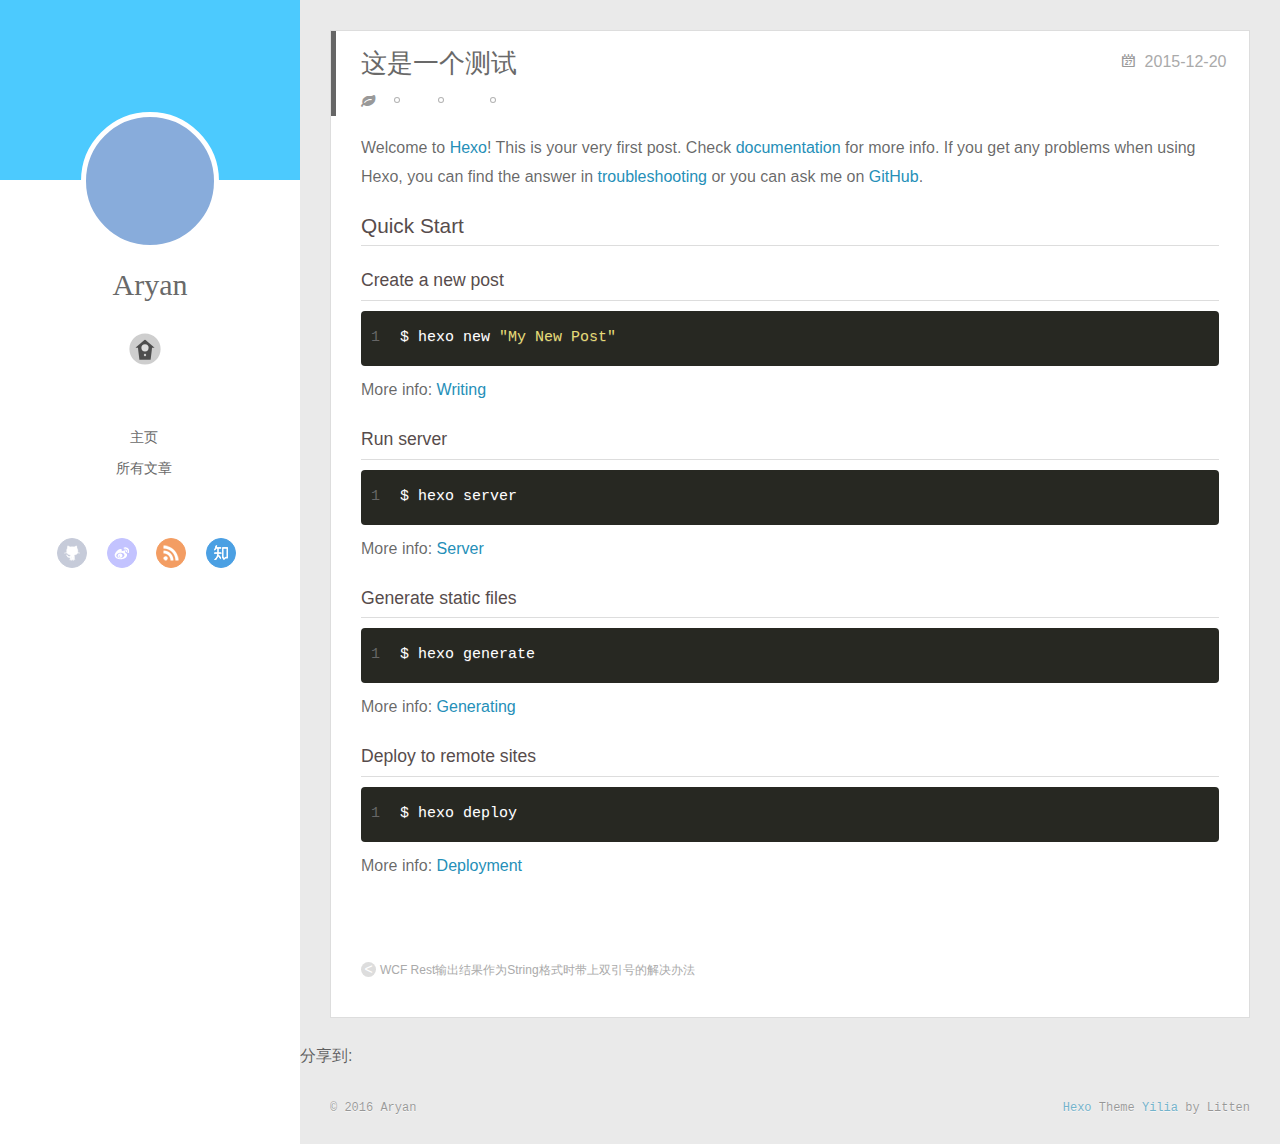
<file: 2015/12/20/hello-world/index.html>
<!DOCTYPE html>
<html>
<head>
  <meta charset="utf-8">
  
  <meta http-equiv="X-UA-Compatible" content="IE=edge" >
  <title>这是一个测试 | Aryan的博客</title>
  <meta name="viewport" content="width=device-width, initial-scale=1, maximum-scale=1">
  <meta name="description" content="附加一段文章摘要，字数最好在140字以内。">
<meta property="og:type" content="article">
<meta property="og:title" content="这是一个测试">
<meta property="og:url" content="http://imaryan.github.io/2015/12/20/hello-world/index.html">
<meta property="og:site_name" content="Aryan的博客">
<meta property="og:description" content="附加一段文章摘要，字数最好在140字以内。">
<meta property="og:updated_time" content="2015-12-20T11:28:27.054Z">
<meta name="twitter:card" content="summary">
<meta name="twitter:title" content="这是一个测试">
<meta name="twitter:description" content="附加一段文章摘要，字数最好在140字以内。">
  
    <link rel="alternative" href="/atom.xml" title="Aryan的博客" type="application/atom+xml">
  
  
    <link rel="icon" href="/favicon.png">
  
  <link rel="stylesheet" href="/css/style.css" type="text/css">
</head>

<body>
  <div id="container">
    <div class="left-col">
    <div class="overlay"></div>
<div class="intrude-less">
	<header id="header" class="inner">
		<a href="/" class="profilepic">
			
			<img lazy-src="/uploads/avater.jpg" class="js-avatar">
			
		</a>

		<hgroup>
		  <h1 class="header-author"><a href="/">Aryan</a></h1>
		</hgroup>

		

		
			<div class="switch-btn">
				<div class="icon">
					<div class="icon-ctn">
						<div class="icon-wrap icon-house" data-idx="0">
							<div class="birdhouse"></div>
							<div class="birdhouse_holes"></div>
						</div>
						<div class="icon-wrap icon-ribbon hide" data-idx="1">
							<div class="ribbon"></div>
						</div>
						
						<div class="icon-wrap icon-link hide" data-idx="2">
							<div class="loopback_l"></div>
							<div class="loopback_r"></div>
						</div>
						
						
						<div class="icon-wrap icon-me hide" data-idx="3">
							<div class="user"></div>
							<div class="shoulder"></div>
						</div>
						
					</div>
					
				</div>
				<div class="tips-box hide">
					<div class="tips-arrow"></div>
					<ul class="tips-inner">
						<li>菜单</li>
						<li>标签</li>
						
						<li>友情链接</li>
						
						
						<li>关于我</li>
						
					</ul>
				</div>
			</div>
		

		<div class="switch-area">
			<div class="switch-wrap">
				<section class="switch-part switch-part1">
					<nav class="header-menu">
						<ul>
						
							<li><a href="/">主页</a></li>
				        
							<li><a href="/archives">所有文章</a></li>
				        
						</ul>
					</nav>
					<nav class="header-nav">
						<div class="social">
							
								<a class="github" target="_blank" href="/#" title="github">github</a>
					        
								<a class="weibo" target="_blank" href="/#" title="weibo">weibo</a>
					        
								<a class="rss" target="_blank" href="/#" title="rss">rss</a>
					        
								<a class="zhihu" target="_blank" href="/#" title="zhihu">zhihu</a>
					        
						</div>
					</nav>
				</section>
				
				
				<section class="switch-part switch-part2">
					<div class="widget tagcloud" id="js-tagcloud">
						<a href="/tags/C/" style="font-size: 10px;">C#</a> <a href="/tags/Json/" style="font-size: 10px;">Json</a> <a href="/tags/WCF/" style="font-size: 10px;">WCF</a> <a href="/tags/js/" style="font-size: 10px;">js</a> <a href="/tags/心得/" style="font-size: 10px;">心得</a> <a href="/tags/编程/" style="font-size: 10px;">编程</a>
					</div>
				</section>
				
				
				
				<section class="switch-part switch-part3">
					<div id="js-friends">
					
			          <a target="_blank" class="main-nav-link switch-friends-link" href="http://localhost:4000/">奥巴马的博客</a>
			        
			          <a target="_blank" class="main-nav-link switch-friends-link" href="http://localhost:4000/">卡卡的美丽传说</a>
			        
			          <a target="_blank" class="main-nav-link switch-friends-link" href="http://localhost:4000/">本泽马的博客</a>
			        
			          <a target="_blank" class="main-nav-link switch-friends-link" href="http://localhost:4000/">吉格斯的博客</a>
			        
			          <a target="_blank" class="main-nav-link switch-friends-link" href="http://localhost:4000/">习大大大不同</a>
			        
			          <a target="_blank" class="main-nav-link switch-friends-link" href="http://localhost:4000/">托蒂的博客</a>
			        
			        </div>
				</section>
				

				
				
				<section class="switch-part switch-part4">
				
					<div id="js-aboutme">我是谁，我从哪里来，我到哪里去？我就是我，是颜色不一样的吃货…</div>
				</section>
				
			</div>
		</div>
	</header>				
</div>

    </div>
    <div class="mid-col">
      <nav id="mobile-nav">
  	<div class="overlay">
  		<div class="slider-trigger"></div>
  		<h1 class="header-author js-mobile-header hide">Aryan</h1>
  	</div>
	<div class="intrude-less">
		<header id="header" class="inner">
			<div class="profilepic">
			
				<img lazy-src="/uploads/avater.jpg" class="js-avatar">
			
			</div>
			<hgroup>
			  <h1 class="header-author">Aryan</h1>
			</hgroup>
			
			<nav class="header-menu">
				<ul>
				
					<li><a href="/">主页</a></li>
		        
					<li><a href="/archives">所有文章</a></li>
		        
		        <div class="clearfix"></div>
				</ul>
			</nav>
			<nav class="header-nav">
				<div class="social">
					
						<a class="github" target="_blank" href="/#" title="github">github</a>
			        
						<a class="weibo" target="_blank" href="/#" title="weibo">weibo</a>
			        
						<a class="rss" target="_blank" href="/#" title="rss">rss</a>
			        
						<a class="zhihu" target="_blank" href="/#" title="zhihu">zhihu</a>
			        
				</div>
			</nav>
		</header>				
	</div>
</nav>

      <div class="body-wrap"><article id="post-hello-world" class="article article-type-post" itemscope itemprop="blogPost">
  
    <div class="article-meta">
      <a href="/2015/12/20/hello-world/" class="article-date">
  	<time datetime="2015-12-20T07:30:16.000Z" itemprop="datePublished">2015-12-20</time>
</a>
    </div>
  
  <div class="article-inner">
    
      <input type="hidden" class="isFancy" />
    
    
      <header class="article-header">
        
  
    <h1 class="article-title" itemprop="name">
      这是一个测试
    </h1>
  

      </header>
      
      <div class="article-info article-info-post">
        
	<div class="article-tag tagcloud">
		<ul class="article-tag-list"><li class="article-tag-list-item"><a class="article-tag-list-link" href="/tags/js/">js</a></li><li class="article-tag-list-item"><a class="article-tag-list-link" href="/tags/心得/">心得</a></li><li class="article-tag-list-item"><a class="article-tag-list-link" href="/tags/编程/">编程</a></li></ul>
	</div>

        

        <div class="clearfix"></div>
      </div>
      
    
    <div class="article-entry" itemprop="articleBody">
      
        <p>Welcome to <a href="http://hexo.io/" target="_blank" rel="external">Hexo</a>! This is your very first post. Check <a href="http://hexo.io/docs/" target="_blank" rel="external">documentation</a> for more info. If you get any problems when using Hexo, you can find the answer in <a href="http://hexo.io/docs/troubleshooting.html" target="_blank" rel="external">troubleshooting</a> or you can ask me on <a href="https://github.com/hexojs/hexo/issues" target="_blank" rel="external">GitHub</a>.</p>
<h2 id="Quick_Start"><a href="#Quick_Start" class="headerlink" title="Quick Start"></a>Quick Start</h2><h3 id="Create_a_new_post"><a href="#Create_a_new_post" class="headerlink" title="Create a new post"></a>Create a new post</h3><figure class="highlight bash"><table><tr><td class="gutter"><pre><span class="line">1</span><br></pre></td><td class="code"><pre><span class="line">$ hexo new <span class="string">"My New Post"</span></span><br></pre></td></tr></table></figure>
<p>More info: <a href="http://hexo.io/docs/writing.html" target="_blank" rel="external">Writing</a></p>
<h3 id="Run_server"><a href="#Run_server" class="headerlink" title="Run server"></a>Run server</h3><figure class="highlight bash"><table><tr><td class="gutter"><pre><span class="line">1</span><br></pre></td><td class="code"><pre><span class="line">$ hexo server</span><br></pre></td></tr></table></figure>
<p>More info: <a href="http://hexo.io/docs/server.html" target="_blank" rel="external">Server</a></p>
<h3 id="Generate_static_files"><a href="#Generate_static_files" class="headerlink" title="Generate static files"></a>Generate static files</h3><figure class="highlight bash"><table><tr><td class="gutter"><pre><span class="line">1</span><br></pre></td><td class="code"><pre><span class="line">$ hexo generate</span><br></pre></td></tr></table></figure>
<p>More info: <a href="http://hexo.io/docs/generating.html" target="_blank" rel="external">Generating</a></p>
<h3 id="Deploy_to_remote_sites"><a href="#Deploy_to_remote_sites" class="headerlink" title="Deploy to remote sites"></a>Deploy to remote sites</h3><figure class="highlight bash"><table><tr><td class="gutter"><pre><span class="line">1</span><br></pre></td><td class="code"><pre><span class="line">$ hexo deploy</span><br></pre></td></tr></table></figure>
<p>More info: <a href="http://hexo.io/docs/deployment.html" target="_blank" rel="external">Deployment</a></p>

      
    </div>
    
  </div>
  
    
<nav id="article-nav">
  
    <a href="/2016/01/13/2016-01-13/" id="article-nav-newer" class="article-nav-link-wrap">
      <strong class="article-nav-caption"><</strong>
      <div class="article-nav-title">
        
          WCF Rest输出结果作为String格式时带上双引号的解决办法
        
      </div>
    </a>
  
  
</nav>

  
</article>


<div class="share_jia">
	<!-- JiaThis Button BEGIN -->
	<div class="jiathis_style">
		<span class="jiathis_txt">分享到: &nbsp; </span>
		<a class="jiathis_button_facebook"></a> 
    <a class="jiathis_button_twitter"></a>
    <a class="jiathis_button_plus"></a> 
    <a class="jiathis_button_tsina"></a>
		<a class="jiathis_button_cqq"></a>
		<a class="jiathis_button_douban"></a>
		<a class="jiathis_button_weixin"></a>
		<a class="jiathis_button_tumblr"></a>
    <a href="http://www.jiathis.com/share" class="jiathis jiathis_txt jtico jtico_jiathis" target="_blank"></a>
	</div>
	<script type="text/javascript" src="http://v3.jiathis.com/code/jia.js?uid=1405949716054953" charset="utf-8"></script>
	<!-- JiaThis Button END -->
</div>






<div class="duoshuo">
	<!-- 多说评论框 start -->
	<div class="ds-thread" data-thread-key="hello-world" data-title="这是一个测试" data-url="http://imaryan.github.io/2015/12/20/hello-world/"></div>
	<!-- 多说评论框 end -->
	<!-- 多说公共JS代码 start (一个网页只需插入一次) -->
	<script type="text/javascript">
	var duoshuoQuery = {short_name:"true"};
	(function() {
		var ds = document.createElement('script');
		ds.type = 'text/javascript';ds.async = true;
		ds.src = (document.location.protocol == 'https:' ? 'https:' : 'http:') + '//static.duoshuo.com/embed.js';
		ds.charset = 'UTF-8';
		(document.getElementsByTagName('head')[0] 
		 || document.getElementsByTagName('body')[0]).appendChild(ds);
	})();
	</script>
	<!-- 多说公共JS代码 end -->
</div>




</div>
      <footer id="footer">
  <div class="outer">
    <div id="footer-info">
    	<div class="footer-left">
    		&copy; 2016 Aryan
    	</div>
      	<div class="footer-right">
      		<a href="http://hexo.io/" target="_blank">Hexo</a>  Theme <a href="https://github.com/litten/hexo-theme-yilia" target="_blank">Yilia</a> by Litten
      	</div>
    </div>
  </div>
</footer>
    </div>
    
  <link rel="stylesheet" href="/fancybox/jquery.fancybox.css" type="text/css">


<script>
	var yiliaConfig = {
		fancybox: true,
		mathjax: true,
		animate: true,
		isHome: false,
		isPost: true,
		isArchive: false,
		isTag: false,
		isCategory: false,
		open_in_new: false
	}
</script>
<script src="http://7.url.cn/edu/jslib/comb/require-2.1.6,jquery-1.9.1.min.js" type="text/javascript"></script>
<script src="/js/main.js" type="text/javascript"></script>






<script type="text/x-mathjax-config">
MathJax.Hub.Config({
    tex2jax: {
        inlineMath: [ ['$','$'], ["\\(","\\)"]  ],
        processEscapes: true,
        skipTags: ['script', 'noscript', 'style', 'textarea', 'pre', 'code']
    }
});

MathJax.Hub.Queue(function() {
    var all = MathJax.Hub.getAllJax(), i;
    for(i=0; i < all.length; i += 1) {
        all[i].SourceElement().parentNode.className += ' has-jax';                 
    }       
});
</script>

<script type="text/javascript" src="http://cdn.mathjax.org/mathjax/latest/MathJax.js?config=TeX-AMS-MML_HTMLorMML">
</script>


  </div>
</body>
</html>
</file>
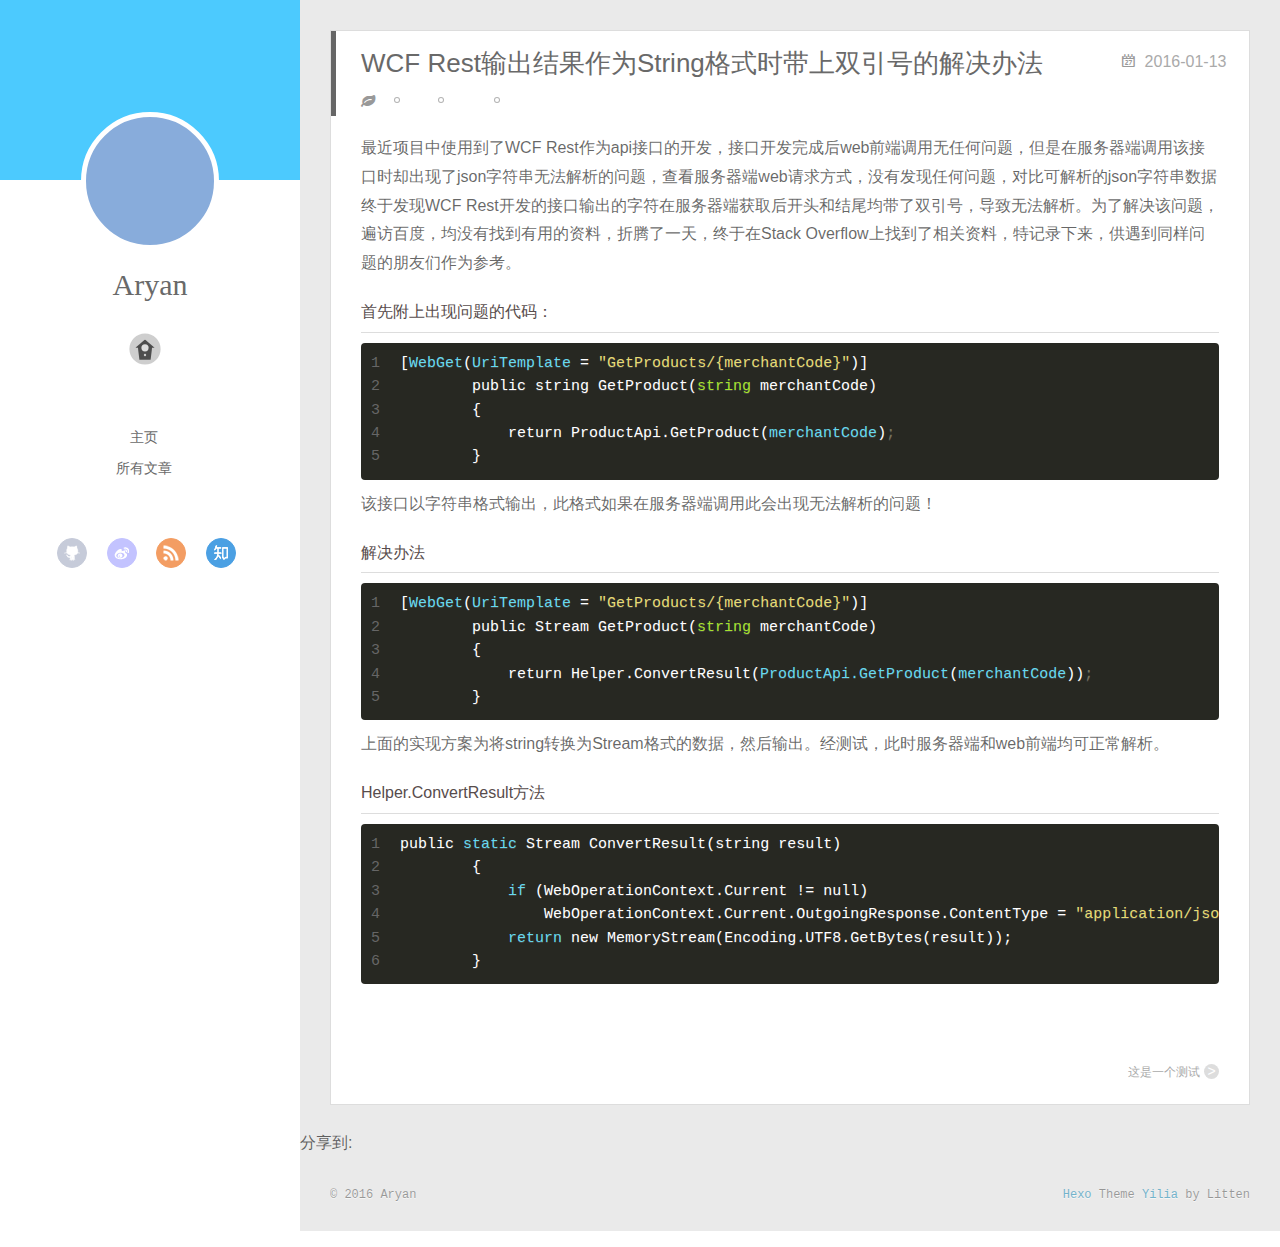
<file: 2016/01/13/2016-01-13/index.html>
<!DOCTYPE html>
<html>
<head>
  <meta charset="utf-8">
  
  <meta http-equiv="X-UA-Compatible" content="IE=edge" >
  <title>WCF Rest输出结果作为String格式时带上双引号的解决办法 | Aryan的博客</title>
  <meta name="viewport" content="width=device-width, initial-scale=1, maximum-scale=1">
  <meta name="description" content="最近项目中使用到了WCF Rest作为api接口的开发，接口开发完成后web前端调用无任何问题，但是在服务器端调用该接口时却出现了json字符串无法解析的问题，查看服务器端web请求方式，没有发现任何问题，对比可解析的json字符串数据终于发现WCF Rest开发的接口输出的字符在服务器端获取后开头和结尾均带了双引号，导致无法解析。为了解决该问题，遍访百度，均没有找到有用的资料，折腾了一天，终于在">
<meta property="og:type" content="article">
<meta property="og:title" content="WCF Rest输出结果作为String格式时带上双引号的解决办法">
<meta property="og:url" content="http://imaryan.github.io/2016/01/13/2016-01-13/index.html">
<meta property="og:site_name" content="Aryan的博客">
<meta property="og:description" content="最近项目中使用到了WCF Rest作为api接口的开发，接口开发完成后web前端调用无任何问题，但是在服务器端调用该接口时却出现了json字符串无法解析的问题，查看服务器端web请求方式，没有发现任何问题，对比可解析的json字符串数据终于发现WCF Rest开发的接口输出的字符在服务器端获取后开头和结尾均带了双引号，导致无法解析。为了解决该问题，遍访百度，均没有找到有用的资料，折腾了一天，终于在">
<meta property="og:updated_time" content="2016-01-13T12:52:22.998Z">
<meta name="twitter:card" content="summary">
<meta name="twitter:title" content="WCF Rest输出结果作为String格式时带上双引号的解决办法">
<meta name="twitter:description" content="最近项目中使用到了WCF Rest作为api接口的开发，接口开发完成后web前端调用无任何问题，但是在服务器端调用该接口时却出现了json字符串无法解析的问题，查看服务器端web请求方式，没有发现任何问题，对比可解析的json字符串数据终于发现WCF Rest开发的接口输出的字符在服务器端获取后开头和结尾均带了双引号，导致无法解析。为了解决该问题，遍访百度，均没有找到有用的资料，折腾了一天，终于在">
  
    <link rel="alternative" href="/atom.xml" title="Aryan的博客" type="application/atom+xml">
  
  
    <link rel="icon" href="/favicon.png">
  
  <link rel="stylesheet" href="/css/style.css" type="text/css">
</head>

<body>
  <div id="container">
    <div class="left-col">
    <div class="overlay"></div>
<div class="intrude-less">
	<header id="header" class="inner">
		<a href="/" class="profilepic">
			
			<img lazy-src="/uploads/avater.jpg" class="js-avatar">
			
		</a>

		<hgroup>
		  <h1 class="header-author"><a href="/">Aryan</a></h1>
		</hgroup>

		

		
			<div class="switch-btn">
				<div class="icon">
					<div class="icon-ctn">
						<div class="icon-wrap icon-house" data-idx="0">
							<div class="birdhouse"></div>
							<div class="birdhouse_holes"></div>
						</div>
						<div class="icon-wrap icon-ribbon hide" data-idx="1">
							<div class="ribbon"></div>
						</div>
						
						<div class="icon-wrap icon-link hide" data-idx="2">
							<div class="loopback_l"></div>
							<div class="loopback_r"></div>
						</div>
						
						
						<div class="icon-wrap icon-me hide" data-idx="3">
							<div class="user"></div>
							<div class="shoulder"></div>
						</div>
						
					</div>
					
				</div>
				<div class="tips-box hide">
					<div class="tips-arrow"></div>
					<ul class="tips-inner">
						<li>菜单</li>
						<li>标签</li>
						
						<li>友情链接</li>
						
						
						<li>关于我</li>
						
					</ul>
				</div>
			</div>
		

		<div class="switch-area">
			<div class="switch-wrap">
				<section class="switch-part switch-part1">
					<nav class="header-menu">
						<ul>
						
							<li><a href="/">主页</a></li>
				        
							<li><a href="/archives">所有文章</a></li>
				        
						</ul>
					</nav>
					<nav class="header-nav">
						<div class="social">
							
								<a class="github" target="_blank" href="/#" title="github">github</a>
					        
								<a class="weibo" target="_blank" href="/#" title="weibo">weibo</a>
					        
								<a class="rss" target="_blank" href="/#" title="rss">rss</a>
					        
								<a class="zhihu" target="_blank" href="/#" title="zhihu">zhihu</a>
					        
						</div>
					</nav>
				</section>
				
				
				<section class="switch-part switch-part2">
					<div class="widget tagcloud" id="js-tagcloud">
						<a href="/tags/C/" style="font-size: 10px;">C#</a> <a href="/tags/Json/" style="font-size: 10px;">Json</a> <a href="/tags/WCF/" style="font-size: 10px;">WCF</a> <a href="/tags/js/" style="font-size: 10px;">js</a> <a href="/tags/心得/" style="font-size: 10px;">心得</a> <a href="/tags/编程/" style="font-size: 10px;">编程</a>
					</div>
				</section>
				
				
				
				<section class="switch-part switch-part3">
					<div id="js-friends">
					
			          <a target="_blank" class="main-nav-link switch-friends-link" href="http://localhost:4000/">奥巴马的博客</a>
			        
			          <a target="_blank" class="main-nav-link switch-friends-link" href="http://localhost:4000/">卡卡的美丽传说</a>
			        
			          <a target="_blank" class="main-nav-link switch-friends-link" href="http://localhost:4000/">本泽马的博客</a>
			        
			          <a target="_blank" class="main-nav-link switch-friends-link" href="http://localhost:4000/">吉格斯的博客</a>
			        
			          <a target="_blank" class="main-nav-link switch-friends-link" href="http://localhost:4000/">习大大大不同</a>
			        
			          <a target="_blank" class="main-nav-link switch-friends-link" href="http://localhost:4000/">托蒂的博客</a>
			        
			        </div>
				</section>
				

				
				
				<section class="switch-part switch-part4">
				
					<div id="js-aboutme">我是谁，我从哪里来，我到哪里去？我就是我，是颜色不一样的吃货…</div>
				</section>
				
			</div>
		</div>
	</header>				
</div>

    </div>
    <div class="mid-col">
      <nav id="mobile-nav">
  	<div class="overlay">
  		<div class="slider-trigger"></div>
  		<h1 class="header-author js-mobile-header hide">Aryan</h1>
  	</div>
	<div class="intrude-less">
		<header id="header" class="inner">
			<div class="profilepic">
			
				<img lazy-src="/uploads/avater.jpg" class="js-avatar">
			
			</div>
			<hgroup>
			  <h1 class="header-author">Aryan</h1>
			</hgroup>
			
			<nav class="header-menu">
				<ul>
				
					<li><a href="/">主页</a></li>
		        
					<li><a href="/archives">所有文章</a></li>
		        
		        <div class="clearfix"></div>
				</ul>
			</nav>
			<nav class="header-nav">
				<div class="social">
					
						<a class="github" target="_blank" href="/#" title="github">github</a>
			        
						<a class="weibo" target="_blank" href="/#" title="weibo">weibo</a>
			        
						<a class="rss" target="_blank" href="/#" title="rss">rss</a>
			        
						<a class="zhihu" target="_blank" href="/#" title="zhihu">zhihu</a>
			        
				</div>
			</nav>
		</header>				
	</div>
</nav>

      <div class="body-wrap"><article id="post-2016-01-13" class="article article-type-post" itemscope itemprop="blogPost">
  
    <div class="article-meta">
      <a href="/2016/01/13/2016-01-13/" class="article-date">
  	<time datetime="2016-01-13T12:10:13.000Z" itemprop="datePublished">2016-01-13</time>
</a>
    </div>
  
  <div class="article-inner">
    
      <input type="hidden" class="isFancy" />
    
    
      <header class="article-header">
        
  
    <h1 class="article-title" itemprop="name">
      WCF Rest输出结果作为String格式时带上双引号的解决办法
    </h1>
  

      </header>
      
      <div class="article-info article-info-post">
        
	<div class="article-tag tagcloud">
		<ul class="article-tag-list"><li class="article-tag-list-item"><a class="article-tag-list-link" href="/tags/C/">C#</a></li><li class="article-tag-list-item"><a class="article-tag-list-link" href="/tags/Json/">Json</a></li><li class="article-tag-list-item"><a class="article-tag-list-link" href="/tags/WCF/">WCF</a></li></ul>
	</div>

        

        <div class="clearfix"></div>
      </div>
      
    
    <div class="article-entry" itemprop="articleBody">
      
        <p>最近项目中使用到了WCF Rest作为api接口的开发，接口开发完成后web前端调用无任何问题，但是在服务器端调用该接口时却出现了json字符串无法解析的问题，查看服务器端web请求方式，没有发现任何问题，对比可解析的json字符串数据终于发现WCF Rest开发的接口输出的字符在服务器端获取后开头和结尾均带了双引号，导致无法解析。为了解决该问题，遍访百度，均没有找到有用的资料，折腾了一天，终于在Stack Overflow上找到了相关资料，特记录下来，供遇到同样问题的朋友们作为参考。</p>
<h4 id="u9996_u5148_u9644_u4E0A_u51FA_u73B0_u95EE_u9898_u7684_u4EE3_u7801_uFF1A"><a href="#u9996_u5148_u9644_u4E0A_u51FA_u73B0_u95EE_u9898_u7684_u4EE3_u7801_uFF1A" class="headerlink" title="首先附上出现问题的代码："></a>首先附上出现问题的代码：</h4><figure class="highlight scheme"><table><tr><td class="gutter"><pre><span class="line">1</span><br><span class="line">2</span><br><span class="line">3</span><br><span class="line">4</span><br><span class="line">5</span><br></pre></td><td class="code"><pre><span class="line"><span class="list">[<span class="keyword">WebGet</span><span class="list">(<span class="keyword">UriTemplate</span> = <span class="string">"GetProducts/&#123;merchantCode&#125;"</span>)</span>]</span><br><span class="line">        public string GetProduct<span class="list">(<span class="keyword"><span class="built_in">string</span></span> merchantCode)</span></span><br><span class="line">        &#123;</span><br><span class="line">            return ProductApi.GetProduct<span class="list">(<span class="keyword">merchantCode</span>)</span><span class="comment">;</span></span><br><span class="line">        &#125;</span></span><br></pre></td></tr></table></figure>
<p>该接口以字符串格式输出，此格式如果在服务器端调用此会出现无法解析的问题！</p>
<h4 id="u89E3_u51B3_u529E_u6CD5"><a href="#u89E3_u51B3_u529E_u6CD5" class="headerlink" title="解决办法"></a>解决办法</h4><figure class="highlight scheme"><table><tr><td class="gutter"><pre><span class="line">1</span><br><span class="line">2</span><br><span class="line">3</span><br><span class="line">4</span><br><span class="line">5</span><br></pre></td><td class="code"><pre><span class="line"><span class="list">[<span class="keyword">WebGet</span><span class="list">(<span class="keyword">UriTemplate</span> = <span class="string">"GetProducts/&#123;merchantCode&#125;"</span>)</span>]</span><br><span class="line">        public Stream GetProduct<span class="list">(<span class="keyword"><span class="built_in">string</span></span> merchantCode)</span></span><br><span class="line">        &#123;</span><br><span class="line">            return Helper.ConvertResult<span class="list">(<span class="keyword">ProductApi.GetProduct</span><span class="list">(<span class="keyword">merchantCode</span>)</span>)</span><span class="comment">;</span></span><br><span class="line">        &#125;</span></span><br></pre></td></tr></table></figure>
<p>上面的实现方案为将string转换为Stream格式的数据，然后输出。经测试，此时服务器端和web前端均可正常解析。</p>
<h4 id="Helper-ConvertResult_u65B9_u6CD5"><a href="#Helper-ConvertResult_u65B9_u6CD5" class="headerlink" title="Helper.ConvertResult方法"></a>Helper.ConvertResult方法</h4><figure class="highlight nimrod"><table><tr><td class="gutter"><pre><span class="line">1</span><br><span class="line">2</span><br><span class="line">3</span><br><span class="line">4</span><br><span class="line">5</span><br><span class="line">6</span><br></pre></td><td class="code"><pre><span class="line">public <span class="keyword">static</span> <span class="type">Stream</span> <span class="type">ConvertResult</span>(<span class="type">string</span> <span class="literal">result</span>)</span><br><span class="line">        &#123;</span><br><span class="line">            <span class="keyword">if</span> (<span class="type">WebOperationContext</span>.<span class="type">Current</span> != null)</span><br><span class="line">                <span class="type">WebOperationContext</span>.<span class="type">Current</span>.<span class="type">OutgoingResponse</span>.<span class="type">ContentType</span> = <span class="string">"application/json; charset=utf-8"</span>;</span><br><span class="line">            <span class="keyword">return</span> new <span class="type">MemoryStream</span>(<span class="type">Encoding</span>.<span class="type">UTF8</span>.<span class="type">GetBytes</span>(<span class="literal">result</span>));</span><br><span class="line">        &#125;</span><br></pre></td></tr></table></figure>
      
    </div>
    
  </div>
  
    
<nav id="article-nav">
  
  
    <a href="/2015/12/20/hello-world/" id="article-nav-older" class="article-nav-link-wrap">
      <div class="article-nav-title">这是一个测试</div>
      <strong class="article-nav-caption">></strong>
    </a>
  
</nav>

  
</article>


<div class="share_jia">
	<!-- JiaThis Button BEGIN -->
	<div class="jiathis_style">
		<span class="jiathis_txt">分享到: &nbsp; </span>
		<a class="jiathis_button_facebook"></a> 
    <a class="jiathis_button_twitter"></a>
    <a class="jiathis_button_plus"></a> 
    <a class="jiathis_button_tsina"></a>
		<a class="jiathis_button_cqq"></a>
		<a class="jiathis_button_douban"></a>
		<a class="jiathis_button_weixin"></a>
		<a class="jiathis_button_tumblr"></a>
    <a href="http://www.jiathis.com/share" class="jiathis jiathis_txt jtico jtico_jiathis" target="_blank"></a>
	</div>
	<script type="text/javascript" src="http://v3.jiathis.com/code/jia.js?uid=1405949716054953" charset="utf-8"></script>
	<!-- JiaThis Button END -->
</div>






<div class="duoshuo">
	<!-- 多说评论框 start -->
	<div class="ds-thread" data-thread-key="2016-01-13" data-title="WCF Rest输出结果作为String格式时带上双引号的解决办法" data-url="http://imaryan.github.io/2016/01/13/2016-01-13/"></div>
	<!-- 多说评论框 end -->
	<!-- 多说公共JS代码 start (一个网页只需插入一次) -->
	<script type="text/javascript">
	var duoshuoQuery = {short_name:"true"};
	(function() {
		var ds = document.createElement('script');
		ds.type = 'text/javascript';ds.async = true;
		ds.src = (document.location.protocol == 'https:' ? 'https:' : 'http:') + '//static.duoshuo.com/embed.js';
		ds.charset = 'UTF-8';
		(document.getElementsByTagName('head')[0] 
		 || document.getElementsByTagName('body')[0]).appendChild(ds);
	})();
	</script>
	<!-- 多说公共JS代码 end -->
</div>




</div>
      <footer id="footer">
  <div class="outer">
    <div id="footer-info">
    	<div class="footer-left">
    		&copy; 2016 Aryan
    	</div>
      	<div class="footer-right">
      		<a href="http://hexo.io/" target="_blank">Hexo</a>  Theme <a href="https://github.com/litten/hexo-theme-yilia" target="_blank">Yilia</a> by Litten
      	</div>
    </div>
  </div>
</footer>
    </div>
    
  <link rel="stylesheet" href="/fancybox/jquery.fancybox.css" type="text/css">


<script>
	var yiliaConfig = {
		fancybox: true,
		mathjax: true,
		animate: true,
		isHome: false,
		isPost: true,
		isArchive: false,
		isTag: false,
		isCategory: false,
		open_in_new: false
	}
</script>
<script src="http://7.url.cn/edu/jslib/comb/require-2.1.6,jquery-1.9.1.min.js" type="text/javascript"></script>
<script src="/js/main.js" type="text/javascript"></script>






<script type="text/x-mathjax-config">
MathJax.Hub.Config({
    tex2jax: {
        inlineMath: [ ['$','$'], ["\\(","\\)"]  ],
        processEscapes: true,
        skipTags: ['script', 'noscript', 'style', 'textarea', 'pre', 'code']
    }
});

MathJax.Hub.Queue(function() {
    var all = MathJax.Hub.getAllJax(), i;
    for(i=0; i < all.length; i += 1) {
        all[i].SourceElement().parentNode.className += ' has-jax';                 
    }       
});
</script>

<script type="text/javascript" src="http://cdn.mathjax.org/mathjax/latest/MathJax.js?config=TeX-AMS-MML_HTMLorMML">
</script>


  </div>
</body>
</html>
</file>
<file: css/style.css>
body {
  width: 100%;
}
body:before,
body:after {
  content: "";
  display: table;
}
body:after {
  clear: both;
}
@font-face {
  font-family: 'FontAwesome';
  src: url("fonts/fontawesome-webfont.eot");
  src: url("fonts/fontawesome-webfont.eot?#iefix") format("embedded-opentype"), url("fonts/fontawesome-webfont.woff") format("woff"), url("fonts/fontawesome-webfont.ttf") format("truetype"), url("fonts/fontawesome-webfont.svgz#FontAwesomeRegular") format("svg"), url("fonts/fontawesome-webfont.svg#FontAwesomeRegular") format("svg");
  font-weight: normal;
  font-style: normal;
}
html,
body,
div,
span,
applet,
object,
iframe,
h1,
h2,
h3,
h4,
h5,
h6,
p,
blockquote,
pre,
a,
abbr,
acronym,
address,
big,
cite,
code,
del,
dfn,
em,
img,
ins,
kbd,
q,
s,
samp,
small,
strike,
strong,
sub,
sup,
tt,
var,
dl,
dt,
dd,
ol,
ul,
li,
fieldset,
form,
label,
legend,
table,
caption,
tbody,
tfoot,
thead,
tr,
th,
td {
  margin: 0;
  padding: 0;
  border: 0;
  outline: 0;
  font-weight: inherit;
  font-style: inherit;
  font-family: inherit;
  font-size: 100%;
  vertical-align: baseline;
}
body {
  line-height: 1;
  color: #000;
  background: #fff;
}
ol,
ul {
  list-style: none;
}
table {
  border-collapse: separate;
  border-spacing: 0;
  vertical-align: middle;
}
caption,
th,
td {
  text-align: left;
  font-weight: normal;
  vertical-align: middle;
}
a img {
  border: none;
}
ol {
  list-style: decimal;
  padding-left: 20px;
}
ul {
  list-style: none;
}
input,
button {
  margin: 0;
  padding: 0;
}
input::-moz-focus-inner,
button::-moz-focus-inner {
  border: 0;
  padding: 0;
}
@font-face {
  font-family: FontAwesome;
  font-style: normal;
  font-weight: normal;
  src: url("fonts/fontawesome-webfont.eot?v=#4.0.3");
  src: url("fonts/fontawesome-webfont.eot?#iefix&v=#4.0.3") format("embedded-opentype"), url("fonts/fontawesome-webfont.woff?v=#4.0.3") format("woff"), url("fonts/fontawesome-webfont.ttf?v=#4.0.3") format("truetype"), url("fonts/fontawesome-webfont.svg#fontawesomeregular?v=#4.0.3") format("svg");
}
html,
body,
#container {
  height: 100%;
}
body {
  font-family: "微软雅黑", "HelveticaNeue-Light", "Helvetica Neue Light", "Helvetica Neue", Helvetica, Arial, sans-serif;
  font-size: 16px;
  background: #fff;
  color: rgba(0,0,0,0.6);
  -webkit-overflow-scrolling: touch;
}
h1,
h2,
h3 {
  display: block;
}
h1 {
  font-size: 1.5em;
}
h2 {
  font-size: 1.3em;
}
h3 {
  font-size: 1.1em;
}
h4,
h5,
h6 {
  font-size: 1em;
}
a {
  text-decoration: none;
  outline-width: 0;
  color: #258fb8;
  outline: none;
}
.alignleft {
  float: left;
}
.alignright {
  float: right;
}
.clearfix {
  *zoom: 1;
}
.clearfix:after {
  content: "";
  display: table;
  clear: both;
}
.inner {
  width: 1000px;
  margin: 0 auto;
}
.hide {
  display: none;
}
@media screen and (max-width: 1040px) {
  .inner {
    width: 100%;
  }
}
#container {
  position: relative;
  min-height: 100%;
}
#container #mobile-nav {
  display: none;
}
#container #mobile-nav .overlay {
  height: 110px;
  position: absolute;
  width: 100%;
  background: #4d4d4d;
}
#container #mobile-nav .overlay.fixed {
  position: fixed;
  height: 42px;
  z-index: 99;
}
#container #mobile-nav #header {
  padding: 10px 0 0 0;
}
#container #mobile-nav #header .profilepic {
  display: block;
  position: relative;
  z-index: 100;
}
#container #mobile-nav #header .header-menu {
  height: auto;
  margin: 10px;
}
#container #mobile-nav #header .header-menu ul {
  text-align: center;
  cursor: default;
}
#container #mobile-nav #header .header-menu li {
  display: inline-block;
  margin: 3px;
}
#container .left-col {
  background: #fff;
  width: 300px;
  position: fixed;
  opacity: 1;
  -webkit-transition: all 0.2s ease-in;
  -moz-transition: all 0.2s ease-in;
  -ms-transition: all 0.2s ease-in;
  transition: all 0.2s ease-in;
  height: 100%;
}
#container .left-col .overlay {
  width: 100%;
  height: 180px;
  background-color: #00b3fe;
  position: absolute;
  opacity: 0.7;
}
#container .left-col .intrude-less {
  width: 76%;
  text-align: center;
  margin: 112px auto 0;
}
#container .mid-col {
  position: absolute;
  right: 0;
  min-height: 100%;
  background: #eaeaea;
  left: 300px;
  width: auto;
}
@media screen and (max-width: 800px) {
  #container .left-col {
    display: none;
  }
  #container .mid-col {
    left: 0;
  }
  #container #header .header-nav {
    position: relative;
  }
  #container .header-author.fixed {
    position: fixed;
    top: -13px;
    width: 100%;
    color: #ddd;
  }
  #container .overlay .slider-trigger {
    position: absolute;
    z-index: 101;
    bottom: 0;
    left: 0;
    width: 42px;
    height: 42px;
  }
  #container .overlay .slider-trigger:hover {
    background: #444;
  }
  #container .overlay .slider-trigger:before {
    color: #ddd;
    content: "\f00b";
    font: 16px FontAwesome;
    width: 16px;
    height: 16px;
    margin-left: 9px;
    margin-top: 14px;
    display: block;
  }
  #container .article-header {
    border-left: none;
    padding: 0;
    border-bottom: 1px dotted #ddd;
  }
  #container .article-header h1 {
    margin-bottom: 10px;
  }
  #container .header-subtitle {
    padding: 0 24px;
  }
  #container .article-info-index.article-info {
    padding-top: 10px;
    margin: 0;
    border-top: 1px solid #ddd;
  }
  #container .article-info-post.article-info {
    margin: 0;
    padding-top: 10px;
    border: none;
  }
  #container .article-more-link a {
    float: right;
  }
  #container #viewer-box .viewer-box-l {
    font-size: 14px;
  }
  #container .article {
    padding: 10px;
    margin: 10px;
    font-size: 14px;
  }
  #container .article .article-entry {
    padding-left: 0;
    padding-right: 0;
    padding-top: 10px;
  }
  #container .article .article-title {
    font-size: 18px;
    max-width: 185px;
    display: block;
    margin: 0;
  }
  #container .article .article-meta {
    width: auto;
    height: 30px;
    margin-top: -5px;
    position: ralative;
  }
  #container .article .article-meta .article-date {
    font-size: 12px;
    -webkit-border-radius: 0;
    border-radius: 0;
    color: #666;
    background: none;
    height: auto;
    padding: 0;
    margin: 0;
    width: 100%;
    text-align: left;
    margin-left: 10px;
  }
  #container .article .article-meta .article-date time {
    width: auto;
    float: right;
    margin-right: 10px;
  }
  #container .article .article-meta .article-tag-list {
    margin-top: 7px;
    position: absolute;
    right: 10px;
    top: 0;
  }
  #container .article .article-meta .article-tag-list:before {
    float: left;
    margin-top: 1px;
    left: 0;
  }
  #container .article .article-meta .article-tag-list .article-tag-list-item {
    float: left;
    padding-left: 0;
    width: auto;
    max-width: 83px;
  }
  #container .article .article-meta .article-category {
    margin-top: 7px;
    position: absolute;
    right: 10px;
    top: -30px;
  }
  #container .article .article-meta .article-category:before {
    float: left;
    margin-top: 1px;
    left: 15px;
  }
  #container .article .article-meta .article-category .article-category-link {
    max-width: 83px;
    width: auto;
    padding-left: 10px;
  }
  #container .article .article-nav-link-wrap {
    margin: 5px 0;
  }
  #container .article .article-nav-link-wrap strong {
    float: left;
    margin-right: 5px;
  }
  #container .article #article-nav-older {
    float: none;
    display: block;
  }
  #container .share {
    padding: 3px 10px;
  }
  #container .duoshuo {
    padding: 0 13px;
  }
  #container #disqus_thread {
    padding: 0 13px;
  }
  #container #mobile-nav {
    display: block;
  }
  #container #page-nav .extend {
    opacity: 1;
  }
  #container .instagram .open-ins {
    left: 2px;
    top: -30px;
    color: #aaa;
  }
  #container .info-on-right {
    float: initial;
  }
  #container .archives-wrap {
    margin: 10px 10px 0px;
    padding: 10px;
  }
  #container .archives-wrap .archive-article-title {
    font-size: 14px;
  }
  #container .archives-wrap .archive-year-wrap {
    position: relative;
    padding: 0 0 0 0;
  }
  #container .archives-wrap .archive-year-wrap a {
    padding: 0 0 0 0;
  }
  #container .archives-wrap .article-meta .archive-article-date {
    font-size: 12px;
    margin-right: 10px;
    margin-top: -5px;
  }
  #container .archives-wrap .article-meta .article-tag-list-link {
    font-size: 12px;
  }
  #container .archives .archive-article {
    padding: 10px 0;
    margin-left: 0;
  }
  #container #footer .footer-left {
    float: initial;
    margin-bottom: 10px;
  }
  #container #footer .footer-right {
    float: initial;
  }
}
.header-author {
  text-align: center;
  margin: 0.67em 0;
  font-family: Roboto, "Roboto", serif;
  font-size: 30px;
  -webkit-transition: 0.3s;
  -moz-transition: 0.3s;
  -ms-transition: 0.3s;
  transition: 0.3s;
}
#header {
  width: 100%;
}
#header a {
  color: #696969;
}
#header a:hover {
  color: #b0a0aa;
}
#header .profilepic {
  text-align: center;
  display: block;
  border: 5px solid #fff;
  -webkit-border-radius: 300px;
  border-radius: 300px;
  width: 128px;
  height: 128px;
  margin: 0 auto;
  position: relative;
  overflow: hidden;
  background: #88acdb;
  -webkit-transition: all 0.2s ease-in;
  display: -webkit-box;
  -webkit-box-orient: horizontal;
  -webkit-box-pack: center;
  -webkit-box-align: center;
  text-align: center;
}
#header .profilepic img {
  width: 20%;
  height: 20%;
  -webkit-border-radius: 300px;
  border-radius: 300px;
  opacity: 0;
  -webkit-transition: all 0.2s ease-in;
}
#header .profilepic img.show {
  width: 100%;
  height: 100%;
  opacity: 1;
}
#header .header-subtitle {
  text-align: center;
  color: #999;
  font-size: 14px;
  line-height: 25px;
  overflow: hidden;
  text-overflow: ellipsis;
  display: -webkit-box;
  -webkit-line-clamp: 2;
  -webkit-box-orient: vertical;
}
#header .header-menu {
  font-weight: 300;
  line-height: 31px;
  cursor: pointer;
  text-transform: uppercase;
  float: none;
  min-height: 150px;
  margin-left: -12px;
  text-align: center;
  display: -webkit-box;
  -webkit-box-orient: horizontal;
  -webkit-box-pack: center;
  -webkit-box-align: center;
}
#header .header-menu li {
  cursor: default;
}
#header .header-menu li a {
  font-size: 14px;
  min-width: 300px;
}
#header .switch-area {
  position: relative;
  width: 100%;
  overflow: hidden;
  min-height: 500px;
  font-size: 14px;
}
#header .switch-area .switch-wrap {
  -webkit-transition: -webkit-transform 0.3s ease-in;
  -moz-transition: -moz-transform 0.3s ease-in;
  -ms-transition: -ms-transform 0.3s ease-in;
  transition: transform 0.3s ease-in;
  position: relative;
}
#header .turn-left {
  -webkit-transform: translate(-100%, 0);
  -moz-transform: translate(-100%, 0);
  -ms-transform: translate(-100%, 0);
  transform: translate(-100%, 0);
}
#header .header-nav {
  width: 100%;
  position: absolute;
  -webkit-transition: -webkit-transform 0.3s ease-in;
  -moz-transition: -moz-transform 0.3s ease-in;
  -ms-transition: -ms-transform 0.3s ease-in;
  transition: transform 0.3s ease-in;
}
#header .header-nav .social {
  margin-right: 15px;
  margin-top: 10px;
  text-align: center;
}
#header .header-nav .social a {
  -webkit-border-radius: 50%;
  border-radius: 50%;
  display: -moz-inline-stack;
  display: inline-block;
  vertical-align: middle;
  *vertical-align: auto;
  zoom: 1;
  *display: inline;
  text-indent: -9999px;
  margin: 0 8px 15px 8px;
  opacity: 0.7;
  width: 28px;
  height: 28px;
  -webkit-transition: 0.3s;
  -moz-transition: 0.3s;
  -ms-transition: 0.3s;
  transition: 0.3s;
}
#header .header-nav .social a:hover {
  opacity: 1;
}
#header .header-nav .social a:last-of-type {
  margin-right: 0;
}
#header .header-nav .social a.weibo {
  background: url("/img/weibo.png") center no-repeat #aaf;
  border: 1px solid #aaf;
}
#header .header-nav .social a.weibo:hover {
  border: 1px solid #aaf;
}
#header .header-nav .social a.rss {
  background: url("/img/rss.png") center no-repeat #ef7522;
  border: 1px solid #ef7522;
}
#header .header-nav .social a.rss:hover {
  border: 1px solid #cf5d0f;
}
#header .header-nav .social a.github {
  background: url("/img/github.png") center no-repeat #afb6ca;
  border: 1px solid #afb6ca;
}
#header .header-nav .social a.github:hover {
  border: 1px solid #909ab6;
}
#header .header-nav .social a.facebook {
  background: url("/img/facebook.png") center no-repeat #3b5998;
  border: 1px solid #3b5998;
}
#header .header-nav .social a.facebook:hover {
  border: 1px solid #2d4373;
}
#header .header-nav .social a.google {
  background: url("/img/google.png") center no-repeat #c83d20;
  border: 1px solid #c83d20;
}
#header .header-nav .social a.google:hover {
  border: 1px solid #9c3019;
}
#header .header-nav .social a.twitter {
  background: url("/img/twitter.png") center no-repeat #55cff8;
  border: 1px solid #55cff8;
}
#header .header-nav .social a.twitter:hover {
  border: 1px solid #24c1f6;
}
#header .header-nav .social a.linkedin {
  background: url("/img/linkedin.png") center no-repeat #005a87;
  border: 1px solid #005a87;
}
#header .header-nav .social a.linkedin:hover {
  border: 1px solid #006b98;
}
#header .header-nav .social a.zhihu {
  background: url("/img/zhihu.png") center no-repeat #0078d8;
  border: 1px solid #0078d8;
}
#header .header-nav .social a.zhihu:hover {
  border: 1px solid #0078d8;
}
#header .header-nav .social a.douban {
  background: url("/img/douban.png") center no-repeat #06c611;
  border: 1px solid #06c611;
}
#header .header-nav .social a.douban:hover {
  border: 1px solid #06c611;
}
#header .header-nav .social a.mail {
  background: url("/img/mail.png") center no-repeat #005a87;
  border: 1px solid #005a87;
}
#header .header-nav .social a.mail:hover {
  border: 1px solid #006b98;
}
#header .switch-part {
  width: 100%;
  position: absolute;
}
#header .switch-part1 {
  left: 0;
}
#header .switch-part2 {
  left: 100%;
  top: 20px;
  overlay-x: hidden;
  overflow-y: auto;
  max-height: 200px;
}
#header .switch-part3 {
  left: 200%;
  line-height: 30px;
}
#header .switch-part3 .switch-friends-link {
  margin-right: 9px;
  -webkit-border-radius: 3px;
  border-radius: 3px;
  padding: 5px;
}
#header .switch-part3 .switch-friends-link:hover {
  background: #88acdb;
  color: #fff;
}
#header .switch-part4 {
  left: 300%;
  text-align: left;
  line-height: 30px;
}
.duoshuo {
  padding: 0 40px;
}
#disqus_thread {
  padding: 0 40px;
}
.archives-wrap {
  position: relative;
  margin: 0 30px;
  padding-right: 60px;
  border-bottom: 1px solid #eee;
  background: #fff;
}
.archives-wrap:first-child {
  margin-top: 30px;
}
.archives-wrap:last-child {
  margin-bottom: 80px;
}
.archives-wrap .archive-year-wrap {
  line-height: 35px;
  width: 200px;
  position: absolute;
  padding-top: 15px;
  font-size: 1.8em;
}
.archives-wrap .archive-year-wrap a {
  color: #666;
  font-weight: bold;
  padding-left: 48px;
}
.archives {
  position: relative;
}
.archives .article-info {
  border: none;
}
.archives .archive-article {
  margin-left: 200px;
  padding: 20px 0;
  border-bottom: 1px solid #eee;
  border-top: 1px solid #fff;
  position: relative;
}
.archives .archive-article:first-child {
  border-top: none;
}
.archives .archive-article:last-child {
  border-bottom: none;
}
.archives .archive-article-title {
  font-size: 16px;
  color: #333;
  -webkit-transition: color 0.3s;
  -moz-transition: color 0.3s;
  -ms-transition: color 0.3s;
  transition: color 0.3s;
}
.archives .archive-article-title:hover {
  color: #657b83;
}
.archives .archive-article-title span {
  display: block;
  color: #a8a8a8;
  font-size: 12px;
  line-height: 14px;
  height: 7px;
  padding-left: 2px;
}
.archives .archive-article-title span:before {
  display: inline-block;
  content: "“";
  font-family: serif;
  font-size: 30px;
  float: left;
  margin: 4px 4px 0 -12px;
  color: #c8c8c8;
}
.archive-article-inner .archive-article-header {
  position: relative;
}
.archive-article-inner .article-meta {
  position: relative;
  float: right;
  margin-top: -10px;
  color: #555;
  background: none;
  text-align: right;
  width: auto;
}
.archive-article-inner .article-meta .article-date time {
  color: #aaa;
}
.archive-article-inner .article-meta .archive-article-date,
.archive-article-inner .article-meta .article-tag-list {
  margin-right: 30px;
  display: -moz-inline-stack;
  display: inline-block;
  vertical-align: middle;
  zoom: 1;
  color: #666;
  font-size: 14px;
}
.archive-article-inner .article-meta .archive-article-date {
  cursor: default;
  font-size: 12px;
  margin-bottom: 5px;
  margin-top: -10px;
}
.archive-article-inner .article-meta .archive-article-date time:before {
  content: "\f073";
  color: #999;
  position: relative;
  margin-right: 10px;
  font: 16px FontAwesome;
}
.archive-article-inner .article-meta .article-category:before {
  float: left;
  margin-top: 1px;
  left: 15px;
}
.archive-article-inner .article-meta .article-category .article-category-link {
  width: auto;
  max-width: 83px;
  padding-left: 10px;
}
.archive-article-inner .article-meta .article-tag-list {
  margin-top: 0px;
}
.archive-article-inner .article-meta .article-tag-list:before {
  left: 15px;
}
.archive-article-inner .article-meta .article-tag-list .article-tag-list-item {
  display: inline-block;
  width: auto;
  max-width: 83px;
  padding-left: 8px;
  font-size: 12px;
}
.body-wrap {
  margin-bottom: 80px;
}
.article {
  margin: 30px;
  position: relative;
  border: 1px solid #ddd;
  background: #fff;
  -webkit-transition: all 0.2s ease-in;
}
.article.show {
  visibility: visible;
  -webkit-animation: cd-bounce-1 0.6s;
  -moz-animation: cd-bounce-1 0.6s;
  -webkit-animation: cd-bounce-1 0.6s;
  -moz-animation: cd-bounce-1 0.6s;
  -ms-animation: cd-bounce-1 0.6s;
  animation: cd-bounce-1 0.6s;
}
.article.hidden {
  visibility: hidden;
}
.article img {
  max-width: 100%;
}
@-webkit-keyframes cd-bounce-1 {
  0% {
    opacity: 0;
    -webkit-transform: scale(1);
  }
  60% {
    opacity: 1;
    -webkit-transform: scale(1.01);
  }
  100% {
    -webkit-transform: scale(1);
  }
}
@-moz-keyframes cd-bounce-1 {
  0% {
    opacity: 0;
    -moz-transform: scale(1);
  }
  60% {
    opacity: 1;
    -moz-transform: scale(1.01);
  }
  100% {
    -moz-transform: scale(1);
  }
}
.article-index {
  margin-left: 200px;
  padding: 15px 0;
  margin-right: 75px;
}
.article-index .brief {
  display: block;
  color: #a8a8a8;
  font-size: 12px;
  line-height: 14px;
  height: 7px;
  padding-left: 2px;
}
.article-index .brief:before {
  display: inline-block;
  content: "“";
  font-family: serif;
  font-size: 30px;
  float: left;
  margin: 4px 4px 0 -12px;
  color: #c8c8c8;
}
.article-title {
  color: #696969;
  margin-left: 0px;
  font-weight: 300;
  line-height: 35px;
  margin-bottom: 20px;
  font-size: 26px;
  -webkit-transition: color 0.3s;
  -moz-transition: color 0.3s;
  -o-transition: color 0.3s;
  -webkit-transition: color 0.3s;
  -moz-transition: color 0.3s;
  -ms-transition: color 0.3s;
  transition: color 0.3s;
}
.article-title:hover {
  color: #b0a0aa;
}
.article-inner {
  position: relative;
  margin-bottom: 20px;
}
.article-header {
  border-left: 5px solid;
  padding: 15px 0px 15px 25px;
}
.article-info.info-on-right {
  margin: 10px 0 0 0;
  float: right;
}
.article-info-index.article-info {
  padding-top: 20px;
  margin: 30px 30px 0 30px;
  border-top: 1px solid #ddd;
}
.article-info-post.article-info {
  padding: 0;
  border: none;
  margin: -30px 0 20px 30px;
}
.article-entry {
  line-height: 1.8em;
  padding-right: 30px;
  padding-left: 30px;
}
.article-entry p {
  margin-top: 10px;
}
.article-entry p code,
.article-entry li code {
  padding: 1px 3px;
  margin: 0 3px;
  background: #ddd;
  border: 1px solid #ccc;
  font-family: Menlo, Monaco, "Andale Mono", "lucida console", "Courier New", monospace;
  word-wrap: break-word;
  font-size: 14px;
}
.article-entry blockquote {
  background: #ddd;
  border-left: 5px solid #ccc;
  padding: 15px 20px;
  margin-top: 10px;
  border-left: 5px solid #657b83;
  background: #f6f6f6;
}
.article-entry blockquote p {
  margin-top: 0;
}
.article-entry em {
  font-style: italic;
}
.article-entry ul li:before {
  content: "";
  width: 6px;
  height: 6px;
  border: 1px solid #999;
  -webkit-border-radius: 10px;
  border-radius: 10px;
  background: #aaa;
  display: inline-block;
  margin-right: 10px;
  float: left;
  margin-top: 12px;
}
.article-entry ul,
.article-entry ol {
  font-size: 14px;
  margin: 10px 0px;
}
.article-entry li ul,
.article-entry li ol {
  margin-left: 30px;
}
.article-entry li ul li:before,
.article-entry li ol li:before {
  content: "";
  background: #dedede;
}
.article-entry h1 {
  margin-top: 30px;
}
.article-entry h2 {
  margin-top: 20px;
  font-weight: 300;
  color: #574c4c;
  padding-bottom: 5px;
  border-bottom: 1px solid #ddd;
}
.article-entry h3,
.article-entry h4,
.article-entry h5,
.article-entry h6 {
  margin-top: 20px;
  font-weight: 300;
  color: #574c4c;
  padding-bottom: 5px;
  border-bottom: 1px solid #ddd;
}
.article-entry video {
  max-width: 100%;
}
.article-entry strong {
  font-weight: bold;
}
.article-entry .caption {
  display: block;
  font-size: 0.8em;
  color: #aaa;
}
.article-entry hr {
  height: 0;
  margin-top: 20px;
  margin-bottom: 20px;
  border-left: 0;
  border-right: 0;
  border-top: 1px solid #ddd;
  border-bottom: 1px solid #fff;
}
.article-entry pre {
  font-size: 1/0.9em;
  line-height: 1.5;
  margin-top: 10px;
  padding: 5px 15px;
  overflow-x: auto;
  color: #657b83;
  font-size: 10px;
  border: 1px solid #ccc;
  text-shadow: 0 1px #444;
  font-family: Menlo, Monaco, "Andale Mono", "lucida console", "Courier New", monospace;
}
.article-entry pre code {
  font-size: 14px;
}
.article-entry table {
  width: 100%;
  border: 1px solid #dedede;
  margin: 15px 0;
  border-collapse: collapse;
}
.article-entry table tr,
.article-entry table td {
  height: 35px;
}
.article-entry table thead tr {
  background: #f8f8f8;
}
.article-entry table tbody tr:hover {
  background: #efefef;
}
.article-entry table td,
.article-entry table th {
  border: 1px solid #dedede;
  padding: 0 10px;
}
.article-entry figure table {
  border: none;
  width: auto;
  margin: 0;
}
.article-entry figure table tbody tr:hover {
  background: none;
}
.article-meta {
  width: 150px;
  font-size: 14;
  text-align: right;
  position: absolute;
  right: 0;
  top: 23px;
  text-align: center;
  z-index: 1;
}
.article-meta time {
  color: #aaa;
}
.article-meta time:before {
  color: #999;
  content: "\f073";
  font: 17px FontAwesome;
  margin-right: 10px;
}
.article-more-link {
  margin-top: 5px;
  text-align: right;
}
.article-more-link a {
  background: #4d4d4d;
  color: #fff;
  font-size: 12px;
  padding: 2px 8px 4px;
  line-height: 16px;
  -webkit-border-radius: 2px;
  -moz-border-radius: 2px;
  -webkit-border-radius: 2px;
  border-radius: 2px;
  -webkit-transition: background 0.3s;
  -moz-transition: background 0.3s;
  -ms-transition: background 0.3s;
  transition: background 0.3s;
}
.article-more-link a:hover {
  background: #3c3c3c;
}
.article-more-link a.hidden {
  visibility: hidden;
}
#article-nav {
  margin: 80px 0 30px 0;
  padding-bottom: 10px;
}
#article-nav .article-nav-link-wrap {
  margin: 0px 30px 0px 30px;
  font-size: 14px;
  color: #333;
}
#article-nav .article-nav-link-wrap .article-nav-title {
  display: inline-block;
  font-size: 12px;
  color: #aaa;
  -webkit-transition: color 0.3s;
  -moz-transition: color 0.3s;
  -ms-transition: color 0.3s;
  transition: color 0.3s;
}
#article-nav .article-nav-link-wrap strong {
  background: #ddd;
  color: #fff;
  -webkit-border-radius: 100%;
  border-radius: 100%;
  width: 15px;
  height: 15px;
  display: inline-block;
  text-align: center;
  -webkit-transition: background 0.3s;
  -moz-transition: background 0.3s;
  -ms-transition: background 0.3s;
  transition: background 0.3s;
}
#article-nav .article-nav-link-wrap:hover strong {
  background: #4d4d4d;
}
#article-nav .article-nav-link-wrap:hover .article-nav-title {
  color: #4d4d4d;
}
#article-nav #article-nav-older {
  float: right;
}
@-moz-keyframes cd-bounce-1 {
  0% {
    opacity: 0;
    -webkit-transform: scale(1);
    -moz-transform: scale(1);
    -ms-transform: scale(1);
    -o-transform: scale(1);
    -webkit-transform: scale(1);
    -moz-transform: scale(1);
    -ms-transform: scale(1);
    transform: scale(1);
  }
  60% {
    opacity: 1;
    -webkit-transform: scale(1.01);
    -moz-transform: scale(1.01);
    -ms-transform: scale(1.01);
    -o-transform: scale(1.01);
    -webkit-transform: scale(1.01);
    -moz-transform: scale(1.01);
    -ms-transform: scale(1.01);
    transform: scale(1.01);
  }
  100% {
    -webkit-transform: scale(1);
    -moz-transform: scale(1);
    -ms-transform: scale(1);
    -o-transform: scale(1);
    -webkit-transform: scale(1);
    -moz-transform: scale(1);
    -ms-transform: scale(1);
    transform: scale(1);
  }
}
@-webkit-keyframes cd-bounce-1 {
  0% {
    opacity: 0;
    -webkit-transform: scale(1);
    -moz-transform: scale(1);
    -ms-transform: scale(1);
    -o-transform: scale(1);
    -webkit-transform: scale(1);
    -moz-transform: scale(1);
    -ms-transform: scale(1);
    transform: scale(1);
  }
  60% {
    opacity: 1;
    -webkit-transform: scale(1.01);
    -moz-transform: scale(1.01);
    -ms-transform: scale(1.01);
    -o-transform: scale(1.01);
    -webkit-transform: scale(1.01);
    -moz-transform: scale(1.01);
    -ms-transform: scale(1.01);
    transform: scale(1.01);
  }
  100% {
    -webkit-transform: scale(1);
    -moz-transform: scale(1);
    -ms-transform: scale(1);
    -o-transform: scale(1);
    -webkit-transform: scale(1);
    -moz-transform: scale(1);
    -ms-transform: scale(1);
    transform: scale(1);
  }
}
@-o-keyframes cd-bounce-1 {
  0% {
    opacity: 0;
    -webkit-transform: scale(1);
    -moz-transform: scale(1);
    -ms-transform: scale(1);
    -o-transform: scale(1);
    -webkit-transform: scale(1);
    -moz-transform: scale(1);
    -ms-transform: scale(1);
    transform: scale(1);
  }
  60% {
    opacity: 1;
    -webkit-transform: scale(1.01);
    -moz-transform: scale(1.01);
    -ms-transform: scale(1.01);
    -o-transform: scale(1.01);
    -webkit-transform: scale(1.01);
    -moz-transform: scale(1.01);
    -ms-transform: scale(1.01);
    transform: scale(1.01);
  }
  100% {
    -webkit-transform: scale(1);
    -moz-transform: scale(1);
    -ms-transform: scale(1);
    -o-transform: scale(1);
    -webkit-transform: scale(1);
    -moz-transform: scale(1);
    -ms-transform: scale(1);
    transform: scale(1);
  }
}
@keyframes cd-bounce-1 {
  0% {
    opacity: 0;
    -webkit-transform: scale(1);
    -moz-transform: scale(1);
    -ms-transform: scale(1);
    -o-transform: scale(1);
    -webkit-transform: scale(1);
    -moz-transform: scale(1);
    -ms-transform: scale(1);
    transform: scale(1);
  }
  60% {
    opacity: 1;
    -webkit-transform: scale(1.01);
    -moz-transform: scale(1.01);
    -ms-transform: scale(1.01);
    -o-transform: scale(1.01);
    -webkit-transform: scale(1.01);
    -moz-transform: scale(1.01);
    -ms-transform: scale(1.01);
    transform: scale(1.01);
  }
  100% {
    -webkit-transform: scale(1);
    -moz-transform: scale(1);
    -ms-transform: scale(1);
    -o-transform: scale(1);
    -webkit-transform: scale(1);
    -moz-transform: scale(1);
    -ms-transform: scale(1);
    transform: scale(1);
  }
}
.archives-wrap {
  position: relative;
  margin: 0 30px;
  padding-right: 60px;
  border-bottom: 1px solid #eee;
  background: #fff;
}
.archives-wrap:first-child {
  margin-top: 30px;
}
.archives-wrap:last-child {
  margin-bottom: 80px;
}
.archives-wrap .archive-year-wrap {
  line-height: 35px;
  width: 200px;
  position: absolute;
  padding-top: 15px;
  font-size: 1.8em;
}
.archives-wrap .archive-year-wrap a {
  color: #666;
  font-weight: bold;
  padding-left: 48px;
}
.archives {
  position: relative;
}
.archives .article-info {
  border: none;
}
.archives .archive-article {
  margin-left: 200px;
  padding: 20px 0;
  border-bottom: 1px solid #eee;
  border-top: 1px solid #fff;
  position: relative;
}
.archives .archive-article:first-child {
  border-top: none;
}
.archives .archive-article:last-child {
  border-bottom: none;
}
.archives .archive-article-title {
  font-size: 16px;
  color: #333;
  -webkit-transition: color 0.3s;
  -moz-transition: color 0.3s;
  -ms-transition: color 0.3s;
  transition: color 0.3s;
}
.archives .archive-article-title:hover {
  color: #657b83;
}
.archives .archive-article-title span {
  display: block;
  color: #a8a8a8;
  font-size: 12px;
  line-height: 14px;
  height: 7px;
  padding-left: 2px;
}
.archives .archive-article-title span:before {
  display: inline-block;
  content: "“";
  font-family: serif;
  font-size: 30px;
  float: left;
  margin: 4px 4px 0 -12px;
  color: #c8c8c8;
}
.archive-article-inner .archive-article-header {
  position: relative;
}
.archive-article-inner .article-meta {
  position: relative;
  float: right;
  margin-top: -10px;
  color: #555;
  background: none;
  text-align: right;
  width: auto;
}
.archive-article-inner .article-meta .article-date time {
  color: #aaa;
}
.archive-article-inner .article-meta .archive-article-date,
.archive-article-inner .article-meta .article-tag-list {
  margin-right: 30px;
  display: -moz-inline-stack;
  display: inline-block;
  vertical-align: middle;
  zoom: 1;
  color: #666;
  font-size: 14px;
}
.archive-article-inner .article-meta .archive-article-date {
  cursor: default;
  font-size: 12px;
  margin-bottom: 5px;
  margin-top: -10px;
}
.archive-article-inner .article-meta .archive-article-date time:before {
  content: "\f073";
  color: #999;
  position: relative;
  margin-right: 10px;
  font: 16px FontAwesome;
}
.archive-article-inner .article-meta .article-category:before {
  float: left;
  margin-top: 1px;
  left: 15px;
}
.archive-article-inner .article-meta .article-category .article-category-link {
  width: auto;
  max-width: 83px;
  padding-left: 10px;
}
.archive-article-inner .article-meta .article-tag-list {
  margin-top: 0px;
}
.archive-article-inner .article-meta .article-tag-list:before {
  left: 15px;
}
.archive-article-inner .article-meta .article-tag-list .article-tag-list-item {
  display: inline-block;
  width: auto;
  max-width: 83px;
  padding-left: 8px;
  font-size: 12px;
}
.article-entry pre,
.article-entry .highlight {
  background: #272822;
  margin: 10px 0;
  padding: 10px 10px;
  overflow: auto;
  color: #4c4c4c;
  line-height: 22.400000000000002px;
}
.article-entry .highlight .gutter pre,
.article-entry .gist .gist-file .gist-data .line-numbers {
  color: #666;
}
.article-entry pre,
.article-entry code {
  font-family: "Source Code Pro", Consolas, Monaco, Menlo, Consolas, monospace;
}
.article-entry code {
  background: #eee;
  padding: 0 0.3em;
  border: none;
}
.article-entry pre {
  color: #fff;
}
.article-entry pre code {
  background: none;
  text-shadow: none;
  padding: 0;
  color: #fff;
}
.article-entry .highlight {
  -webkit-border-radius: 4px;
  border-radius: 4px;
}
.article-entry .highlight pre {
  border: none;
  margin: 0;
  padding: 0;
}
.article-entry .highlight table {
  margin: 0;
  width: auto;
}
.article-entry .highlight td {
  border: none;
  padding: 0;
}
.article-entry .highlight figcaption {
  font-size: 0.85em;
  color: highlight-comment;
  line-height: 1em;
  margin-bottom: 1em;
}
.article-entry .highlight figcaption:before,
.article-entry .highlight figcaption:after {
  content: "";
  display: table;
}
.article-entry .highlight figcaption:after {
  clear: both;
}
.article-entry .highlight figcaption a {
  float: right;
}
.article-entry .highlight .gutter pre {
  text-align: right;
  padding-right: 20px;
}
.article-entry .highlight .gutter pre .line {
  text-shadow: none;
}
.article-entry .highlight .line {
  font-size: 15px;
  height: 15px;
}
.article-entry .gist {
  margin: 0 -20px;
  border-style: solid;
  border-color: #ddd;
  border-width: 1px 0;
  background: #272822;
  padding: 15px 20px 15px 0;
}
.article-entry .gist .gist-file {
  border: none;
  font-family: "Source Code Pro", Consolas, Monaco, Menlo, Consolas, monospace;
  margin: 0;
}
.article-entry .gist .gist-file .gist-data {
  background: none;
  border: none;
}
.article-entry .gist .gist-file .gist-data .line-numbers {
  background: none;
  border: none;
  padding: 0 20px 0 0;
}
.article-entry .gist .gist-file .gist-data .line-data {
  padding: 0 !important;
}
.article-entry .gist .gist-file .highlight {
  margin: 0;
  padding: 0;
  border: none;
}
.article-entry .gist .gist-file .gist-meta {
  background: #272822;
  color: highlight-comment;
  font: 0.85em "Helvetica Neue", Helvetica, Arial, sans-serif;
  text-shadow: 0 0;
  padding: 0;
  margin-top: 1em;
  margin-left: 20px;
}
.article-entry .gist .gist-file .gist-meta a {
  color: #258fb8;
  font-weight: normal;
}
.article-entry .gist .gist-file .gist-meta a:hover {
  text-decoration: underline;
}
pre .comment {
  color: #75715e;
}
pre .keyword,
pre .function .keyword,
pre .class .params {
  color: #66d9ef;
}
pre .tag,
pre .doctype,
pre .params,
pre .function,
pre .css .value {
  color: #fff;
}
pre .css ~ * .tag,
pre .title,
pre .at_rule,
pre .at_rule .keyword,
pre .preprocessor,
pre .preprocessor .keyword {
  color: #f92672;
}
pre .attribute,
pre .built_in,
pre .class,
pre .css ~ * .class,
pre .function .title {
  color: #a6e22e;
}
pre .value,
pre .string {
  color: #e6db74;
}
pre .number {
  color: #7163d7;
}
pre .id,
pre .css ~ * .id {
  color: #fd971f;
}
#footer {
  font-size: 12px;
  font-family: Menlo, Monaco, "Andale Mono", "lucida console", "Courier New", monospace;
  text-shadow: 0 1px #fff;
  position: absolute;
  bottom: 30px;
  opacity: 0.6;
  width: 100%;
  text-align: center;
}
#footer .outer {
  padding: 0 30px;
}
.footer-left {
  float: left;
}
.footer-right {
  float: right;
}
.share {
  padding: 0px 75px 30px 40px;
  margin-bottom: 15px;
}
.back_home {
  float: right;
}
.back_home a {
  font-weight: bold;
  margin-left: 10px;
}
.back_home a:hover {
  color: #6e6e6e;
}
#page-nav {
  text-align: center;
  margin-top: 30px;
}
#page-nav .page-number {
  width: 20px;
  height: 20px;
  background: #4d4d4d;
  -webkit-border-radius: 50%;
  -moz-border-radius: 50%;
  -webkit-border-radius: 50%;
  border-radius: 50%;
  display: inline-block;
  color: #fff;
  line-height: 20px;
  font-size: 12px;
  margin: 0 3px 30px;
}
#page-nav .page-number:hover {
  background: #5e5e5e;
}
#page-nav .current {
  background: #88acdb;
  cursor: default;
}
#page-nav .current:hover {
  background: #88acdb;
}
#page-nav .extend {
  color: #4d4d4d;
  margin: 0 27px;
  opacity: 0;
}
#page-nav .extend:hover {
  color: #5e5e5e;
}
#page-nav:hover .extend {
  opacity: 1;
}
#post-instagram {
  padding: 30px;
}
#post-instagram .article-entry {
  padding-right: 0;
}
.instagram {
  position: relative;
  min-height: 500px;
}
.instagram .open-ins {
  display: block;
  padding: 10px 0;
  position: absolute;
  right: 28px;
  top: -75px;
  color: #333;
}
.instagram .open-ins:hover {
  color: #657b83;
}
.instagram .year {
  display: inline;
}
.instagram .album h1 em {
  font-style: normal;
  font-size: 14px;
  margin-left: 10px;
}
.instagram .album ul {
  min-height: 149px;
  padding-top: 17px;
  border-bottom: 1px solid #ddd;
  list-style: none;
}
.instagram .album li {
  position: relative;
  display: inline-block;
  min-width: 157px;
  margin: 0;
}
.instagram .album li:before {
  display: none;
}
.instagram .album div.img-box {
  position: relative;
  margin: 0 20px 10px;
  -webkit-box-shadow: 0 1px 0 rgba(255,255,255,0.4), 0 1px 0 1px rgba(255,255,255,0.1);
  -moz-box-shadow: 0 1px 0 rgba(255,255,255,0.4), 0 1px 0 1px rgba(255,255,255,0.1);
  -webkit-box-shadow: 0 1px 0 rgba(255,255,255,0.4), 0 1px 0 1px rgba(255,255,255,0.1);
  box-shadow: 0 1px 0 rgba(255,255,255,0.4), 0 1px 0 1px rgba(255,255,255,0.1);
}
.instagram .album div.img-box .img-bg {
  position: absolute;
  top: 0;
  left: 0;
  bottom: 0px;
  width: 100%;
  margin: -5px;
  padding: 5px;
  background: rgba(204,204,204,0.8);
  -webkit-box-shadow: 0 0 0 1px rgba(0,0,0,0.04), 0 1px 5px rgba(0,0,0,0.1);
  -moz-box-shadow: 0 0 0 1px rgba(0,0,0,0.04), 0 1px 5px rgba(0,0,0,0.1);
  -webkit-box-shadow: 0 0 0 1px rgba(0,0,0,0.04), 0 1px 5px rgba(0,0,0,0.1);
  box-shadow: 0 0 0 1px rgba(0,0,0,0.04), 0 1px 5px rgba(0,0,0,0.1);
  -webkit-transition: all 0.15s ease-out 0.1s;
  -moz-transition: all 0.15s ease-out 0.1s;
  -o-transition: all 0.15s ease-out 0.1s;
  -webkit-transition: all 0.15s ease-out 0.1s;
  -moz-transition: all 0.15s ease-out 0.1s;
  -ms-transition: all 0.15s ease-out 0.1s;
  transition: all 0.15s ease-out 0.1s;
  opacity: 0.2;
  cursor: pointer;
  display: block;
}
.instagram .album div.img-box .img-bg:hover {
  opacity: 0;
}
.instagram .album div.img-box img {
  width: 100%;
  height: auto;
  display: block;
}
@media screen and (max-width: 600px) {
  .instagram .album ul {
    margin-left: 0;
    padding: 0;
    text-align: center;
  }
  .instagram .album li {
    max-width: 300px;
  }
  .instagram .album div.img-box {
    margin: 0;
  }
}
.switch-btn {
  margin-left: 74px;
  margin-top: 23px;
  position: relative;
  width: 70px;
  text-align: center;
}
.switch-btn .tips-box {
  position: relative;
}
.switch-btn .tips-box .tips-arrow {
  width: 0;
  height: 0;
  border-left: 5px solid transparent;
  border-right: 5px solid transparent;
  border-bottom: 6px solid #000;
  opacity: 0.8;
  position: absolute;
  top: -6px;
  left: 30px;
}
.switch-btn .tips-box .tips-inner {
  padding: 5px 8px 4px 8px;
  background-color: #000;
  color: #fff;
  width: 80px;
  text-align: center;
  -webkit-border-radius: 3px;
  border-radius: 3px;
  opacity: 0.8;
  position: absolute;
  z-index: 99;
  left: -13px;
}
.switch-btn .tips-box .tips-inner li {
  padding: 4px 0;
  cursor: pointer;
  font-size: 13px;
  color: #ddd;
}
.switch-btn .tips-box .tips-inner li:hover {
  background: #111;
}
.switch-btn .icon {
  height: 32px;
  width: 32px;
  background: #cecece;
  -webkit-border-radius: 100px;
  border-radius: 100px;
  position: relative;
  overflow: hidden;
  display: inline-block;
  padding: 10px;
  -webkit-transform: scale(0.6);
  -moz-transform: scale(0.6);
  -ms-transform: scale(0.6);
  transform: scale(0.6);
  cursor: pointer;
}
.switch-btn .icon-ctn {
  width: 34px;
  height: 34px;
  position: relative;
  overflow: hidden;
}
.switch-btn .icon-ctn .birdhouse {
  width: 0;
  height: 0;
  position: absolute;
  top: 0;
  left: 0;
  border-style: solid;
  border-color: transparent transparent #4d4d4d transparent;
  border-width: 0 16px 14px;
}
.switch-btn .icon-ctn .birdhouse:after {
  content: '';
  position: absolute;
  top: 12px;
  left: -12px;
  border-style: solid;
  border-color: #4d4d4d transparent transparent transparent;
  border-width: 100px 12px;
}
.switch-btn .icon-ctn .birdhouse_holes {
  width: 12px;
  height: 12px;
  background: #ddd;
  position: absolute;
  -webkit-border-radius: 60px;
  -moz-border-radius: 60px;
  -webkit-border-radius: 60px;
  border-radius: 60px;
  left: 10px;
  top: 8px;
}
.switch-btn .icon-ctn .birdhouse_holes:after {
  content: '';
  position: absolute;
  width: 4px;
  height: 4px;
  background: #ccc;
  bottom: -8px;
  left: 4px;
  -webkit-border-radius: 60px;
  -moz-border-radius: 60px;
  -webkit-border-radius: 60px;
  border-radius: 60px;
}
.switch-btn .icon-ctn .ribbon {
  width: 12px;
  height: 20px;
  background: #333;
  margin: 2px 0 0 10px;
}
.switch-btn .icon-ctn .ribbon:after {
  content: '';
  position: absolute;
  left: 10px;
  top: 16px;
  width: 0;
  height: 0;
  border: solid #333;
  border-color: transparent #333 transparent #333;
  border-width: 6px 6px 8px 6px;
}
.switch-btn .icon-ctn .loopback_l {
  width: 10px;
  height: 5px;
  border-style: solid;
  border-width: 0px 3px 3px 3px;
  border-color: #333;
  -webkit-border-radius: 0 0 50px 50px;
  border-radius: 0 0 50px 50px;
  position: absolute;
  top: 16px;
  left: 1px;
}
.switch-btn .icon-ctn .loopback_l:before {
  content: '';
  position: absolute;
  width: 0;
  height: 0;
  border-style: solid;
  border-width: 4px;
  border-color: transparent transparent transparent #333;
  bottom: 7px;
  left: 5px;
}
.switch-btn .icon-ctn .loopback_l:after {
  content: '';
  width: 5px;
  height: 5px;
  border-style: solid;
  border-width: 3px 0 0 3px;
  border-color: #333;
  -webkit-border-radius: 50px 0 0 0;
  border-radius: 50px 0 0 0;
  position: absolute;
  left: -3px;
  bottom: 5px;
}
.switch-btn .icon-ctn .loopback_r {
  width: 10px;
  height: 5px;
  border-style: solid;
  border-width: 3px 3px 0 3px;
  border-color: #333;
  -webkit-border-radius: 50px 50px 0 0;
  border-radius: 50px 50px 0 0;
  position: absolute;
  top: 8px;
  right: 2px;
}
.switch-btn .icon-ctn .loopback_r:before {
  content: '';
  position: absolute;
  width: 0;
  height: 0;
  border-style: solid;
  border-width: 4px;
  border-color: transparent #333 transparent transparent;
  top: 7px;
  right: 5px;
}
.switch-btn .icon-ctn .loopback_r:after {
  content: '';
  width: 5px;
  height: 5px;
  border-style: solid;
  border-width: 0 3px 3px 0;
  border-color: #333;
  -webkit-border-radius: 0 0 50px 0;
  border-radius: 0 0 50px 0;
  position: absolute;
  left: 5px;
  top: 5px;
}
.switch-btn .icon-ctn .user {
  width: 12px;
  height: 14px;
  background: #333;
  -webkit-border-radius: 5px 5px 0 0;
  border-radius: 5px 5px 0 0;
  margin-left: 10px;
  margin-top: 2px;
}
.switch-btn .icon-ctn .user:before {
  content: '';
  width: 0px;
  height: 0px;
  position: absolute;
  top: 17px;
  left: 0px;
  border-style: solid;
  border-color: transparent transparent #333 transparent;
  border-width: 0 16px 6px 16px;
}
.switch-btn .icon-ctn .user:after {
  content: '';
  width: 8px;
  height: 5px;
  background: #333;
  position: absolute;
  margin-top: 13px;
  margin-left: -4px;
}
.switch-btn .icon-ctn .shoulder {
  width: 32px;
  height: 6px;
  background: #333;
  position: absolute;
  bottom: 6px;
}
#header .tagcloud a {
  color: #fff;
}
.tagcloud a {
  display: inline-block;
  text-decoration: none;
  font-weight: normal;
  font-size: 10px;
  color: #fff;
  height: 18px;
  line-height: 18px;
  float: left;
  padding: 0 5px 0px 10px;
  position: relative;
  -webkit-border-radius: 0 5px 5px 0;
  border-radius: 0 5px 5px 0;
  margin: 5px 9px 5px 8px;
  font-family: Menlo, Monaco, "Andale Mono", "lucida console", "Courier New", monospace;
}
.tagcloud a:hover {
  opacity: 0.8;
}
.tagcloud a:before {
  content: " ";
  width: 0px;
  height: 0px;
  position: absolute;
  top: 0;
  left: -18px;
  border: 9px solid transparent;
}
.tagcloud a:after {
  content: " ";
  width: 4px;
  height: 4px;
  background-color: #fff;
  -webkit-border-radius: 4px;
  border-radius: 4px;
  -webkit-box-shadow: 0px 0px 0px 1px rgba(0,0,0,0.3);
  box-shadow: 0px 0px 0px 1px rgba(0,0,0,0.3);
  position: absolute;
  top: 7px;
  left: 2px;
}
.tagcloud a.color1 {
  background: #ff945c;
}
.tagcloud a.color1:before {
  border-right-color: #ff945c;
}
.tagcloud a.color2 {
  background: #f5c7b7;
}
.tagcloud a.color2:before {
  border-right-color: #f5c7b7;
}
.tagcloud a.color3 {
  background: #ba8f6c;
}
.tagcloud a.color3:before {
  border-right-color: #ba8f6c;
}
.tagcloud a.color4 {
  background: #cfb7c4;
}
.tagcloud a.color4:before {
  border-right-color: #cfb7c4;
}
.tagcloud a.color5 {
  background: #7b5d5f;
}
.tagcloud a.color5:before {
  border-right-color: #7b5d5f;
}
.article-tag-list .article-tag-list-item {
  float: left;
}
.article-tag {
  float: left;
}
.article-tag .article-tag-list {
  float: left;
}
.article-tag:before {
  float: left;
  color: #999;
  content: "\f06c";
  font: 16px FontAwesome;
  float: left;
  margin-right: 10px;
  margin-top: 9px;
}
.article-tag:after {
  float: left;
  content: "";
  margin-right: 20px;
  margin-top: 9px;
  float: left;
}
.article-category {
  float: left;
}
.article-category:before {
  float: left;
  color: #999;
  content: "\f02d";
  font: 16px FontAwesome;
  float: left;
  margin-right: 10px;
  margin-top: 9px;
}
.article-category:after {
  float: left;
  content: "";
  margin-right: 20px;
  margin-top: 9px;
  float: left;
}
.article-pop-out {
  float: left;
}
.article-pop-out:before {
  float: left;
  color: #999;
  content: "\f08d";
  font: 16px FontAwesome;
  float: left;
  margin-right: 10px;
  margin-top: 9px;
}
.article-pop-out:after {
  float: left;
  content: "";
  margin-right: 20px;
  margin-top: 9px;
  float: left;
}
::-webkit-scrollbar {
  width: 10px;
  height: 10px;
}
::-webkit-scrollbar-button {
  width: 0;
  height: 0;
}
::-webkit-scrollbar-button:start:increment,
::-webkit-scrollbar-button:end:decrement {
  display: none;
}
::-webkit-scrollbar-corner {
  display: block;
}
::-webkit-scrollbar-thumb {
  -webkit-border-radius: 8px;
  border-radius: 8px;
  background-color: rgba(0,0,0,0.2);
}
::-webkit-scrollbar-thumb:hover {
  -webkit-border-radius: 8px;
  border-radius: 8px;
  background-color: rgba(0,0,0,0.5);
}
::-webkit-scrollbar-track,
::-webkit-scrollbar-thumb {
  border-right: 1px solid transparent;
  border-left: 1px solid transparent;
}
::-webkit-scrollbar-track:hover {
  background-color: rgba(0,0,0,0.15);
}
::-webkit-scrollbar-button:start {
  width: 10px;
  height: 10px;
  background: url("../img/scrollbar_arrow.png") no-repeat 0 0;
}
::-webkit-scrollbar-button:start:hover {
  background: url("../img/scrollbar_arrow.png") no-repeat -15px 0;
}
::-webkit-scrollbar-button:start:active {
  background: url("../img/scrollbar_arrow.png") no-repeat -30px 0;
}
::-webkit-scrollbar-button:end {
  width: 10px;
  height: 10px;
  background: url("../img/scrollbar_arrow.png") no-repeat 0 -18px;
}
::-webkit-scrollbar-button:end:hover {
  background: url("../img/scrollbar_arrow.png") no-repeat -15px -18px;
}
::-webkit-scrollbar-button:end:active {
  background: url("../img/scrollbar_arrow.png") no-repeat -30px -18px;
}
#viewer {
  position: fixed;
  z-index: 1000000;
  top: 0;
  bottom: 0;
  left: 0;
  right: 0;
  overflow: hidden;
}
#viewer-box {
  width: 100%;
  height: 100%;
  position: relative;
  color: #ccc;
  -webkit-transform: translate3d(-100%, 0, 0);
  -webkit-transition: -webkit-transform 0.25s ease-in-out;
}
#viewer-box .viewer-box-l {
  background: rgba(20,20,20,0.9);
  width: 80%;
  height: 100%;
  float: left;
}
#viewer-box .viewer-box-l .viewer-box-wrap {
  margin: 20px 10px 0px 20px;
}
#viewer-box .viewer-box-l .viewer-title {
  line-height: 32px;
}
#viewer-box .viewer-box-l .viewer-title:before {
  content: "";
  width: 6px;
  height: 6px;
  border: 1px solid #999;
  -webkit-border-radius: 10px;
  -webkit-border-radius: 10px;
  border-radius: 10px;
  background: #aaa;
  display: inline-block;
  margin-right: 10px;
}
#viewer-box .viewer-box-l .viewer-div {
  border-bottom: 1px dotted #666;
  padding-bottom: 13px;
  line-height: 20px;
}
#viewer-box .viewer-box-l .viewer-div:last-child {
  border-bottom: none;
}
#viewer-box .viewer-box-l .viewer-div .switch-friends-link {
  line-height: 20px;
}
#viewer-box .viewer-box-r {
  background: rgba(0,0,0,0);
  width: 20%;
  height: 100%;
  float: right;
}
#viewer-box.anm-swipe {
  -webkit-transform: translate3d(0, 0, 0);
}
#viewer-box.anm-swipe .viewer-box-r {
  background: rgba(0,0,0,0);
}
.hide {
  display: none;
}
#viewer-box .viewer-list {
  margin: 0;
  padding: 0;
  height: 100%;
  overflow: hidden;
}
</file>
